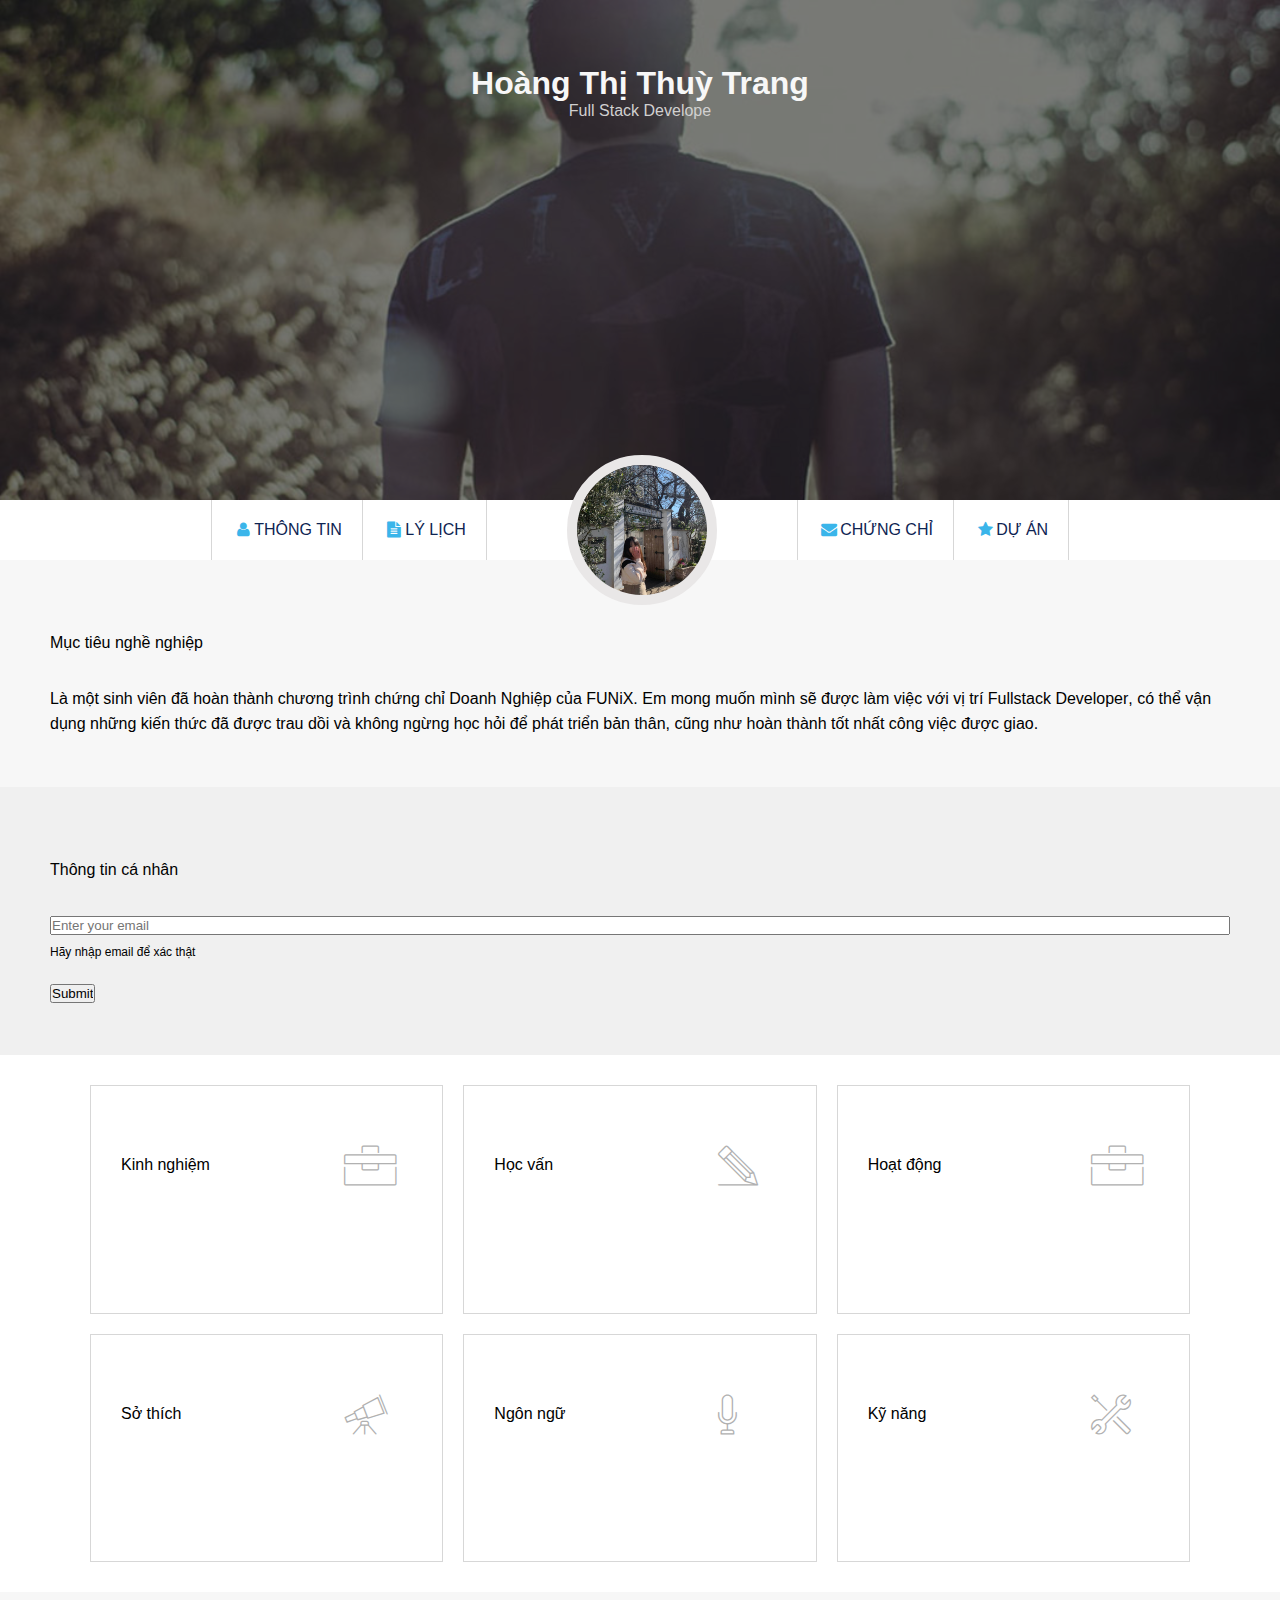
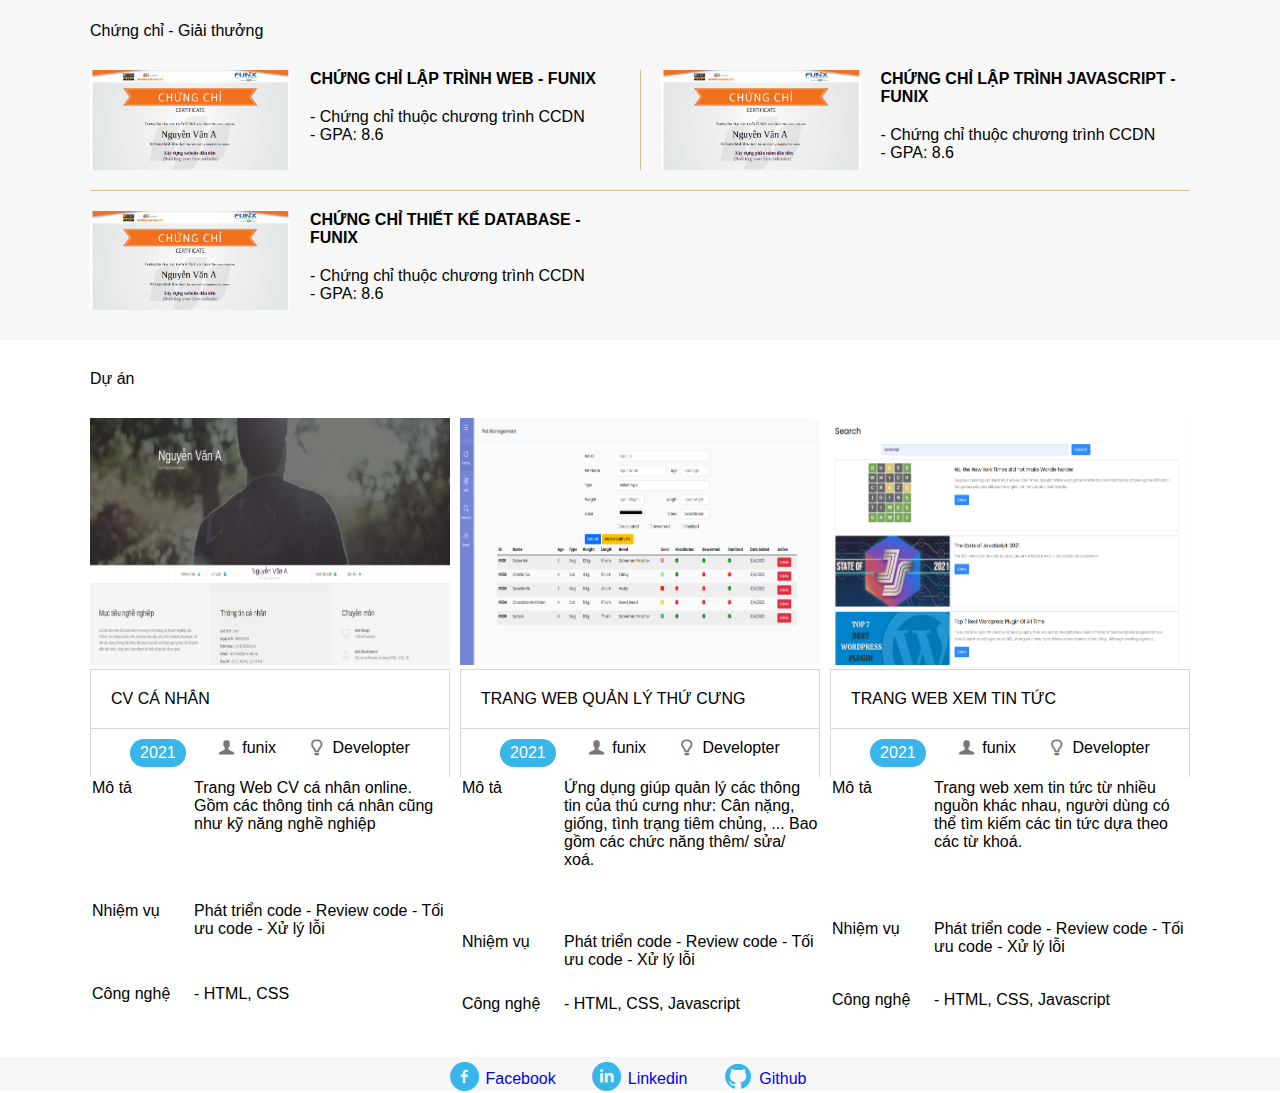
<file: index.html>
<!DOCTYPE html>
<html lang="en">
  <head>
    <meta charset="UTF-8" />
    <meta http-equiv="X-UA-Compatible" content="IE=edge" />
    <meta name="viewport" content="width=device-width, initial-scale=1.0" />
    <link rel="stylesheet" href="./css/laptop.css" />
    <link rel="stylesheet" href="./css/mobile.css" />
    <link rel="stylesheet" href="./css/tablet.css" />
    <link rel="stylesheet" href="./css/font.css" />
    <link rel="stylesheet" href="./css/utillites.css" />
    <link
      href="https://cdn.jsdelivr.net/npm/bootstrap@5.0.2/dist/css/bootstrap.min.css"
      rel="stylesheet"
      integrity="sha384-EVSTQN3/azprG1Anm3QDgpJLIm9Nao0Yz1ztcQTwFspd3yD65VohhpuuCOmLASjC"
      crossorigin="anonymous"
    />

    <title>Assignment 03</title>
  </head>
  <body>
    <!-- BEGIN: banner -->
    <div class="banner">
      <div class="text-content">
        <h1 class="name display-6 mb-0">Hoàng Thị Thuỳ Trang</h1>
        <div class="sub-title">Full Stack Develope</div>
      </div>
    </div>
    <!-- END: banner -->
    <!-- <div id="banner" class="banner-img>
     style="padding: 50px" 
      <div class="banner-img"></div> 
      <h1 class="name">Nguyễn Văn A</h1>
      <span>Full Stack Developer</span>
    </div> -->
    <!--  BEGIN: Nav -->
    <section id="nav-bar ">
      <nav class="container">
        <div class="item">
          <a class="text-decoration-none" href="#"
            ><i class="icon-user"></i>Thông tin</a
          >
        </div>
        <div class="item">
          <a class="text-decoration-none" href="#"
            ><i class="icon-doc-text-inv"></i>Lý lịch</a
          >
        </div>
        <div class="item name-sub">
          <!-- <a href="#banner">
            <div class="nav-name">Hoàng Thị Thuỳ Trang</div>
            <div class="nav-sub-title">Full Stack Develope</div>
          </a> -->
          <div class="img-wrapper">
            <img src="./images/ava.jpg" alt="" />
          </div>
        </div>
        <div class="item">
          <a class="text-decoration-none" href="#"
            ><i class="icon-mail-alt"></i>Chứng chỉ</a
          >
        </div>
        <div class="item last-item">
          <a class="text-decoration-none" href="#"
            ><i class="icon-star-1"></i>Dự Án</a
          >
        </div>
      </nav>
    </section>
    <!-- END: Nav -->

    <!-- BEGIN about -->
    <section id="about" class="bg-grey">
      <div class="container-fluid row">
        <div id="target" class="col-6">
          <h4 class="section-title">Mục tiêu nghề nghiệp</h4>
          <p class="info">
            Là một sinh viên đã hoàn thành chương trình chứng chỉ Doanh Nghiệp
            của FUNiX. Em mong muốn mình sẽ được làm việc với vị trí
            <b>Fullstack Developer</b>, có thể vận dụng những kiến thức đã được
            trau dồi và không ngừng học hỏi để phát triển bản thân, cũng như
            hoàn thành tốt nhất công việc được giao.
          </p>
        </div>
        <div id="personal-info" class="col-6">
          <h4 class="section-title">Thông tin cá nhân</h4>
          <form id="my-form" class="my-form">
            <input
              type="email"
              id="email"
              name="email"
              placeholder="Enter your email"
              class="personal-info-email form-control"
              required
            />

            <span class="required-email">Hãy nhập email để xác thật</span>

            <input
              class="btn btn-primary btn-sm btn-submit"
              type="submit"
              value="Submit"
            />
          </form>
          <div class="info-container hidden">
            <ul class="mt-40 info">
              <li><span>Giới tính</span> : Nữ</li>
              <li><span>Ngày sinh</span> : 23/01/1999</li>
              <li><span>Điện thoại</span> : (+81) 8051429xxx</li>
              <li><span>Email</span> : tranghttfx20822@funix.edu.vn</li>
              <li><span>Địa chỉ</span> : Tachibana, Sumidaku, Tokyo, Japan</li>
              <li><span>Website</span> : https://abc.tech</li>
            </ul>
            <div class="info-icon">
              <i class="icon-twitter"></i>
              <i class="icon-facebook"></i>
              <i class="icon-gplus"></i>
              <i class="icon-linkedin"></i>
            </div>
          </div>
        </div>
      </div>
    </section>

    <!-- END about -->

    <!-- BEGIN: job-info -->

    <section id="job-info">
      <div class="container">
        <div class="section-content">
          <h4 class="section-title info-title">Kinh nghiệm</h4>
          <div class="section-icon ic-toolbox"></div>
          <div class="content content-exp hidden">
            <p class="title title-list mb-0">
              Full Stack Developer - Công ty Y
            </p>
            <p class="time time-exp mb-0">05/2022 -­</p>
            <ul>
              <li>
                - Xây dựng, phát triển Website dựa trên thiết kế và yêu cầu đã
                có
              </li>
              <li>
                - Phân tích và thiết kế Database, sử dụng các hệ quản trị CSDL
                (MySQL, <br />
                SQLServer, NoSQL,...) và viết được các câu truy vấn
              </li>
              <li>
                - Sử dụng ngôn ngữ server-side (Python, Java,...) để xây dựng
                các Web Service
              </li>
            </ul>
          </div>
          <div class="content content-exp hidden">
            <p class="title title-list mb-0">Web Designer - Công ty X</p>
            <p class="time mb-0">06/2021 ­- 04/2022</p>
            <ul>
              <li>- Thiết kế Website dự trên yêu cầu của khách hàng.</li>
              <li>- Sử dụng các công cụ: Figma, Canva, PTS.</li>
            </ul>
          </div>
          <button type="button" class="btn-sm btn-warning view-more hidden">
            VIEW MORE
          </button>
        </div>
        <div class="section-content section-edu">
          <h4 class="section-title info-title">Học vấn</h4>
          <div class="section-icon ic-pencil"></div>
          <div class="content content-edu hidden">
            <p class="title title-list mb-0">FUNIX</p>
            <p class="time mb-0">02/2023 -­ 02/2024</p>
            <ul>
              <li>- Tốt nghiệp chứng chỉ doanh nghiệp nhánh Fullstack.</li>
              <li>- GPA: 9 / 10</li>
            </ul>
          </div>
          <div class="content content-edu hidden">
            <p class="title title-list mb-0">Cử nhân -­ ĐHNNH</p>
            <p class="time mb-0">09/2017 -­ 08/2021</p>
            <ul>
              <li>- Chuyên ngành: Ngôn ngữ văn hoá Nhật Bản</li>
              <li>- GPA: 3.52 / 4</li>
            </ul>
          </div>
          <button type="button" class="btn-sm btn-warning view-more hidden">
            VIEW MORE
          </button>
        </div>
        <div class="section-content section-act">
          <h4 class="section-title info-title">Hoạt động</h4>
          <div class="section-icon ic-toolbox"></div>
          <div class="content content-act hidden">
            <p class="title title-list mb-0">FPT Edu Hackathon 2019</p>
            <p class="time mb-0">03/2019 ­- 05/2019</p>
            <ul>
              <li>- Giải 3 bảng A</li>
              <li>- Đề tài: Trang web về phân loại rác thải.</li>
            </ul>
          </div>
          <div class="content content-act hidden">
            <p class="title title-list mb-0">Câu lạc bộ Z</p>
            <p class="time mb-0">08/2016 ­- 08/2017</p>
            <ul>
              <li>- Trưởng ban chuyên môn.</li>
            </ul>
          </div>
          <button type="button" class="btn-sm btn-warning view-more hidden">
            VIEW MORE
          </button>
        </div>

        <div class="section-content section-hobby">
          <h4 class="section-title info-title">Sở thích</h4>
          <div class="section-icon ic-telescope"></div>
          <div class="content content-hobby hidden">
            <div class="content-icon">
              <i class="ic-megaphone"></i>
              <p class="icon-text">Âm nhạc</p>
            </div>
            <div class="content-icon">
              <i class="ic-strategy"></i>
              <p class="icon-text">Chơi game</p>
            </div>
            <div class="content-icon">
              <i class="ic-hotairballoon"></i>
              <p class="icon-text">Du lịch</p>
            </div>
            <div class="content-icon">
              <i class="ic-basket"></i>
              <p class="icon-text">Nấu ăn</p>
            </div>
          </div>
          <button type="button" class="btn-sm btn-warning view-more hidden">
            VIEW MORE
          </button>
        </div>

        <div class="section-content section-lang">
          <h4 class="section-title info-title">Ngôn ngữ</h4>
          <div class="section-icon ic-mic"></div>
          <div class="content content-lag hidden">
            <p class="title">Tiếng Anh - TOEIC 475</p>
            <div class="skill-rate">
              <div class="skill-rate-eng1"></div>
              <div class="skill-rate-eng2"></div>
              <div class="skill-rate-eng3"></div>
            </div>
          </div>
          <div class="content content-lag hidden">
            <p class="title">Tiếng Nhật - JLPT N2</p>
            <div class="skill-rate">
              <div class="skill-rate-jp1"></div>
              <div class="skill-rate-jp2"></div>
              <div class="skill-rate-jp3"></div>
            </div>
          </div>
          <button type="button" class="btn-sm btn-warning view-more hidden">
            VIEW MORE
          </button>
        </div>

        <div class="section-content section-skill">
          <h4 class="section-title info-title">Kỹ năng</h4>
          <div class="section-icon ic-tools-2"></div>
          <div class="content content-skill hidden">
            <p class="title">HTML/CSS: Fundamental</p>
            <div class="skill-rate">
              <div class="skill-rate-fun1"></div>
              <div class="skill-rate-fun2"></div>
              <div class="skill-rate-fun3"></div>
            </div>
          </div>
          <div class="content content-skill hidden">
            <p class="title">Javascript: Intermediate</p>
            <div class="skill-rate">
              <div class="skill-rate-int1"></div>
              <div class="skill-rate-int2"></div>
              <div class="skill-rate-int3"></div>
            </div>
          </div>
          <div class="content content-skill hidden">
            <p class="title">NodeJS: Intermediate</p>
            <div class="skill-rate">
              <div class="skill-rate-int1"></div>
              <div class="skill-rate-int2"></div>
              <div class="skill-rate-int3"></div>
            </div>
          </div>
          <div class="content content-skill hidden">
            <p class="title">HTML/CSS: Bootstrap 5</p>
            <div class="skill-rate">
              <div class="skill-rate-fun1"></div>
              <div class="skill-rate-fun2"></div>
              <div class="skill-rate-fun3"></div>
            </div>
          </div>
          <button type="button" class="btn-sm btn-warning view-more hidden">
            VIEW MORE
          </button>
        </div>
      </div>
    </section>
    <!-- END job-info -->

    <!-- BEGIN certificate -->
    <section id="certificate" class="bg-grey">
      <div class="container">
        <h4 class="section-title mb-0">Chứng chỉ - Giải thưởng</h4>
        <div class="container-cert lh-sm">
          <div class="container-detail-cert">
            <img
              src="./images/Cert_WEB.png"
              alt="Ảnh chứng chỉ"
              class="img-cert"
            />
            <div class="content-cert">
              <p>Chứng chỉ lập trình Web - Funix</p>
              <ul class="mb-0">
                <li>- Chứng chỉ thuộc chương trình CCDN</li>
                <li>- GPA: 8.6</li>
              </ul>
            </div>
          </div>

          <div class="border-y"></div>

          <div class="container-detail-cert">
            <img
              src="./images/Cert_PRF.png"
              alt="Ảnh chứng chỉ"
              class="img-cert"
            />
            <div class="content-cert">
              <p>Chứng chỉ lập trình javascript - Funix</p>
              <ul class="mb-0">
                <li>- Chứng chỉ thuộc chương trình CCDN</li>
                <li>- GPA: 8.6</li>
              </ul>
            </div>
          </div>
          <div class="border-x"></div>

          <div class="container-detail-cert">
            <img
              src="./images/Cert_DBI.png"
              alt="Ảnh chứng chỉ"
              class="img-cert"
            />
            <div class="content-cert">
              <p>Chứng chỉ thiết kế database - Funix</p>
              <ul class="mb-0">
                <li>- Chứng chỉ thuộc chương trình CCDN</li>
                <li>- GPA: 8.6</li>
              </ul>
            </div>
          </div>
        </div>
      </div>
    </section>

    <!-- END certificate -->

    <!-- BEGIN project -->

    <section id="project" class="mt-3">
      <div class="container">
        <h4 class="section-title mb-0">Dự án</h4>
        <div class="container-prj">
          <div class="redirect-new-page">
            <img src="./images/project_1.png" alt="" class="img-prj" />
            <div>
              <div class="title-prj">CV cá nhân</div>
              <div class="info-prj">
                <p class="bgr-time-prj time-prj mb-0">2021</p>
                <p class="comp-prj mb-0"><i class="icon-user-1"></i>funix</p>
                <p class="pos-prj mb-0"><i class="icon-lamp"></i>Developter</p>
              </div>
              <table class="table table-bordered mb-0 spc-height-table">
                <tr class="detail-prj">
                  <td class="des-prj">Mô tả</td>
                  <td class="contnet-prj">
                    Trang Web CV cá nhân online. Gồm các thông tinh cá nhân cũng
                    như kỹ năng nghề nghiệp
                  </td>
                </tr>
                <tr class="detail-prj">
                  <td class="des-prj">Nhiệm vụ</td>
                  <td class="contnet-prj">
                    Phát triển code - Review code - Tối ưu code - Xử lý lỗi
                  </td>
                </tr>
                <tr class="detail-prj">
                  <td class="des-prj">Công nghệ</td>
                  <td class="contnet-prj">- HTML, CSS</td>
                </tr>
              </table>
            </div>
          </div>

          <div class="redirect-new-page">
            <img src="./images/project_2.png" alt="" class="img-prj" />
            <div class="border-prj">
              <div class="title-prj">Trang web quản lý thứ cưng</div>
              <div class="info-prj">
                <p class="bgr-time-prj time-prj mb-0">2021</p>
                <p class="comp-prj mb-0"><i class="icon-user-1"></i>funix</p>
                <p class="pos-prj mb-0"><i class="icon-lamp"></i>Developter</p>
              </div>
              <table class="table table-bordered mb-0">
                <tr class="detail-prj">
                  <td class="des-prj">Mô tả</td>
                  <td class="contnet-prj">
                    Ứng dụng giúp quản lý các thông tin của thú cưng như: Cân
                    nặng, giống, tình trạng tiêm chủng, ... Bao gồm các chức
                    năng thêm/ sửa/ xoá.
                  </td>
                </tr>
                <tr class="detail-prj">
                  <td class="des-prj">Nhiệm vụ</td>
                  <td class="contnet-prj">
                    Phát triển code - Review code - Tối ưu code - Xử lý lỗi
                  </td>
                </tr>
                <tr class="detail-prj">
                  <td class="des-prj">Công nghệ</td>
                  <td class="contnet-prj">- HTML, CSS, Javascript</td>
                </tr>
              </table>
            </div>
          </div>

          <div class="redirect-new-page">
            <img src="./images/project_3.png" alt="" class="img-prj" />
            <div class="border-prj">
              <div class="title-prj">Trang web xem tin tức</div>
              <div class="info-prj">
                <p class="bgr-time-prj time-prj mb-0">2021</p>
                <p class="comp-prj mb-0"><i class="icon-user-1"></i>funix</p>
                <p class="pos-prj mb-0"><i class="icon-lamp"></i>Developter</p>
              </div>
              <table class="table table-bordered mb-0">
                <tr class="detail-prj">
                  <td class="des-prj">Mô tả</td>
                  <td class="contnet-prj">
                    Trang web xem tin tức từ nhiều nguồn khác nhau, người dùng
                    có thể tìm kiếm các tin tức dựa theo các từ khoá.
                  </td>
                </tr>
                <tr class="detail-prj">
                  <td class="des-prj">Nhiệm vụ</td>
                  <td class="contnet-prj">
                    Phát triển code - Review code - Tối ưu code - Xử lý lỗi
                  </td>
                </tr>
                <tr class="detail-prj">
                  <td class="des-prj">Công nghệ</td>
                  <td class="contnet-prj">- HTML, CSS, Javascript</td>
                </tr>
              </table>
            </div>
          </div>
        </div>
      </div>
    </section>

    <!-- END project -->

    <!-- BEGIN footer -->

    <section id="footer" class="bg-grey">
      <div class="container-fluid">
        <ul class="detail-footer mb-0">
          <li>
            <a class="text-decoration-none" href="https://www.facebook.com/"
              ><i class="icon-footer icon-facebook-circled"></i
              ><span>Facebook</span></a
            >
          </li>
          <li>
            <a class="text-decoration-none" href="https://www.linkedin.com/"
              ><i class="icon-footer icon-linkedin-circled"></i
              ><span>Linkedin</span>
            </a>
          </li>
          <li>
            <a class="text-decoration-none" href="https://github.com/"
              ><i class="icon-footer icon-github-circled"></i
              ><span>Github</span>
            </a>
          </li>
        </ul>
      </div>
    </section>

    <!-- END footer -->
    <script src="./script.js"></script>
  </body>
</html>
</file>
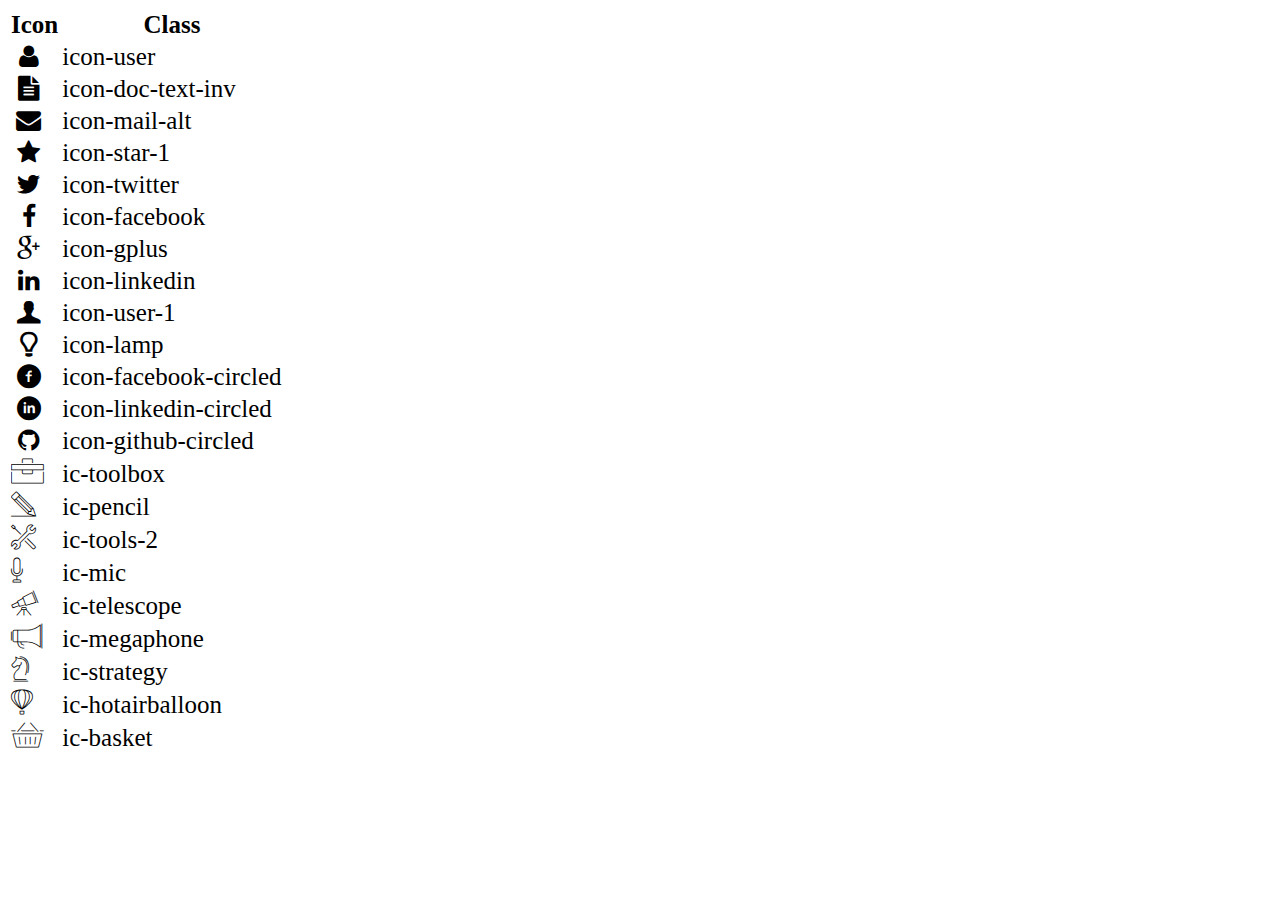
<file: icon-list.html>
<!DOCTYPE html>
<html lang="en">

<head>
    <meta charset="UTF-8">
    <meta http-equiv="X-UA-Compatible" content="IE=edge">
    <meta name="viewport" content="width=device-width, initial-scale=1.0">
    <link rel="stylesheet" href="css/font.css">
    <title>Icon List</title>
</head>

<body>
    <table style="font-size: 25px;">
        <thead>
            <tr>
                <th>Icon</th>
                <th>Class</th>
            </tr>
        </thead>
        <tbody>
            <tr>
                <td><i class="icon-user"></i></td>
                <td>icon-user</td>
            </tr>
            <tr>
                <td><i class="icon-doc-text-inv"></i></td>
                <td>icon-doc-text-inv</td>
            </tr>
            <tr>
                <td><i class="icon-mail-alt"></i></td>
                <td>icon-mail-alt</td>
            </tr>
            <tr>
                <td><i class="icon-star-1"></i></td>
                <td>icon-star-1</td>
            </tr>
            <tr>
                <td><i class="icon-twitter"></i></td>
                <td>icon-twitter</td>
            </tr>
            <tr>
                <td><i class="icon-facebook"></i></td>
                <td>icon-facebook</td>
            </tr>
            <tr>
                <td><i class="icon-gplus"></i></td>
                <td>icon-gplus</td>
            </tr>
            <tr>
                <td><i class="icon-linkedin"></i></td>
                <td>icon-linkedin</td>
            </tr>
            <tr>
                <td><i class="icon-user-1"></i></td>
                <td>icon-user-1</td>
            </tr>
            <tr>
                <td><i class="icon-lamp"></i></td>
                <td>icon-lamp</td>
            </tr>
            <tr>
                <td><i class="icon-facebook-circled"></i></td>
                <td>icon-facebook-circled</td>
            </tr>
            <tr>
                <td><i class="icon-linkedin-circled"></i></td>
                <td>icon-linkedin-circled</td>
            </tr>
            <tr>
                <td><i class="icon-github-circled"></i></td>
                <td>icon-github-circled</td>
            </tr>
            <tr>
                <td><i class="ic-toolbox"></i></td>
                <td>ic-toolbox</td>
            </tr>
            <tr>
                <td><i class="ic-pencil"></i></td>
                <td>ic-pencil</td>
            </tr>
            <tr>
                <td><i class="ic-tools-2"></i></td>
                <td>ic-tools-2</td>
            </tr>

            <tr>
                <td><i class="ic-mic"></i></td>
                <td>ic-mic</td>
            </tr>
            <tr>
                <td><i class="ic-telescope"></i></td>
                <td>ic-telescope</td>
            </tr>
            <tr>
                <td><i class="ic-megaphone"></i></td>
                <td>ic-megaphone</td>
            </tr>
            <tr>
                <td><i class="ic-strategy"></i></td>
                <td>ic-strategy</td>
            </tr>
            <tr>
                <td><i class="ic-hotairballoon"></i></td>
                <td>ic-hotairballoon</td>
            </tr>
            <tr>
                <td><i class="ic-basket"></i></td>
                <td>ic-basket</td>
            </tr>
        </tbody>
    </table>
</body>

</html>
</file>
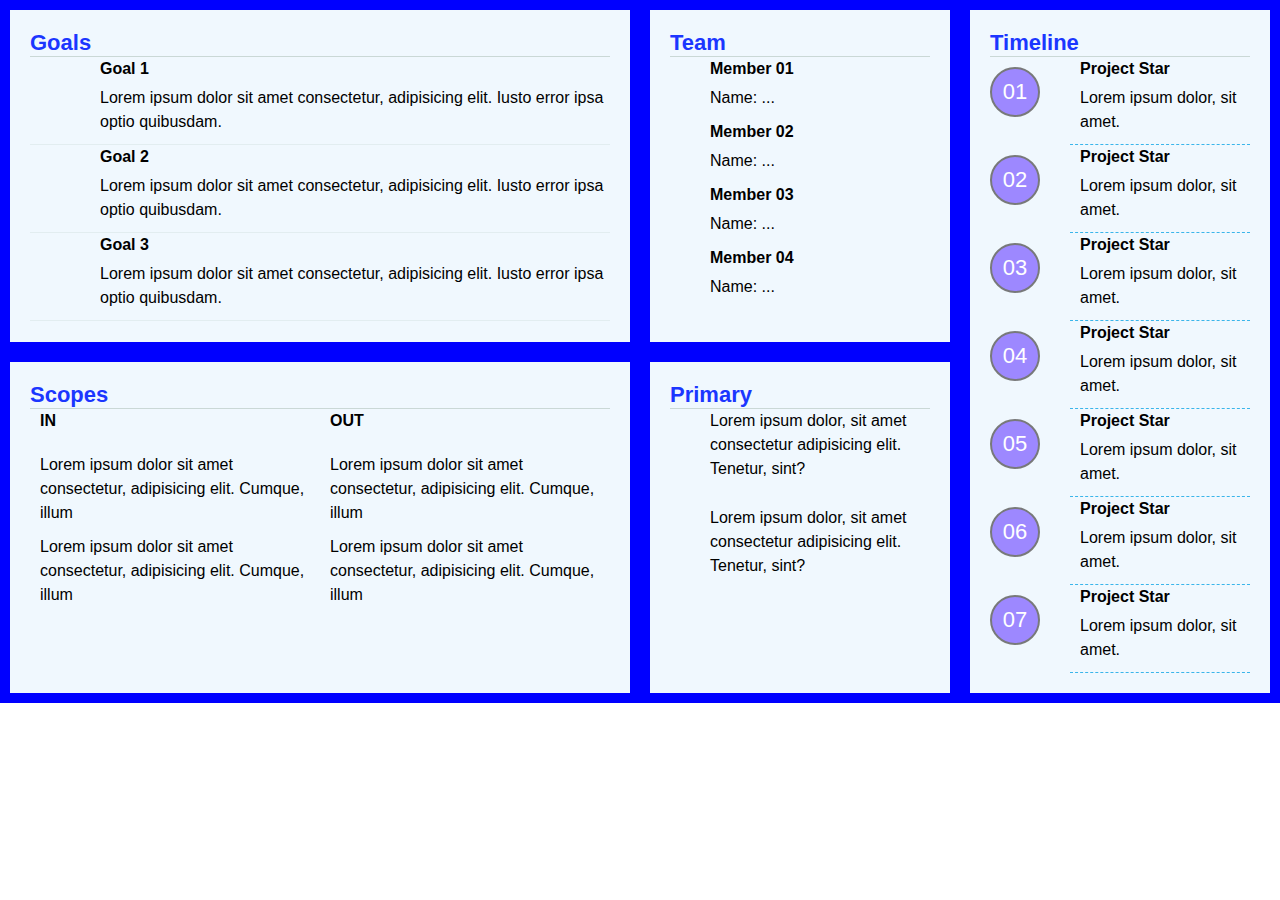
<file: project-charter.html>
<!DOCTYPE html>
<html lang="en">
  <head>
    <meta charset="UTF-8" />
    <meta http-equiv="X-UA-Compatible" content="IE=edge" />
    <meta name="viewport" content="width=device-width, initial-scale=1.0" />
    <link rel="stylesheet" href="./css/laptop.css" />
    <link rel="stylesheet" href="./css/mobile.css" />
    <link rel="stylesheet" href="./css/tablet.css" />
    <link rel="stylesheet" href="./css/font.css" />
    <link rel="stylesheet" href="./css/utillites.css" />
    <link
      rel="stylesheet"
      href="https://cdnjs.cloudflare.com/ajax/libs/font-awesome/6.4.0/css/all.min.css"
      integrity="sha512-iecdLmaskl7CVkqkXNQ/ZH/XLlvWZOJyj7Yy7tcenmpD1ypASozpmT/E0iPtmFIB46ZmdtAc9eNBvH0H/ZpiBw=="
      crossorigin="anonymous"
      referrerpolicy="no-referrer"
    />
    <link
      href="https://cdn.jsdelivr.net/npm/bootstrap@5.0.2/dist/css/bootstrap.min.css"
      rel="stylesheet"
      integrity="sha384-EVSTQN3/azprG1Anm3QDgpJLIm9Nao0Yz1ztcQTwFspd3yD65VohhpuuCOmLASjC"
      crossorigin="anonymous"
    />

    <title>Assignment 03</title>
  </head>
  <body>
    <div id="prj-cht-container" class="prj-cht-container">
      <section id="goals" class="block goals-block">
        <div class="block-title">Goals</div>
        <div class="block-content">
          <div class="block-detail detail-goals">
            <div class="block-icon">
              <i class="fa-solid fa-flag-checkered"></i>
            </div>
            <div class="content content-goals">
              <p>Goal 1</p>
              <p>
                Lorem ipsum dolor sit amet consectetur, adipisicing elit. Iusto
                error ipsa optio quibusdam.
              </p>
            </div>
          </div>
          <div class="block-detail detail-goals">
            <div class="block-icon">
              <i class="fa-solid fa-flag-checkered"></i>
            </div>
            <div class="content content-goals">
              <p>Goal 2</p>
              <p>
                Lorem ipsum dolor sit amet consectetur, adipisicing elit. Iusto
                error ipsa optio quibusdam.
              </p>
            </div>
          </div>
          <div class="block-detail detail-goals">
            <div class="block-icon">
              <i class="fa-solid fa-flag-checkered"></i>
            </div>
            <div class="content content-goals">
              <p>Goal 3</p>
              <p>
                Lorem ipsum dolor sit amet consectetur, adipisicing elit. Iusto
                error ipsa optio quibusdam.
              </p>
            </div>
          </div>
        </div>
      </section>
      <section id="scope" class="block scope-block">
        <div class="block-title">Scopes</div>
        <div class="block-content">
          <div class="block-detail detail-scope">
            <div class="content content-scope">
              <p>IN</p>
              <p>
                Lorem ipsum dolor sit amet consectetur, adipisicing elit.
                Cumque, illum
              </p>
              <p>
                Lorem ipsum dolor sit amet consectetur, adipisicing elit.
                Cumque, illum
              </p>
            </div>
            <div class="content content-scope">
              <p>OUT</p>
              <p>
                Lorem ipsum dolor sit amet consectetur, adipisicing elit.
                Cumque, illum
              </p>
              <p>
                Lorem ipsum dolor sit amet consectetur, adipisicing elit.
                Cumque, illum
              </p>
            </div>
          </div>
        </div>
      </section>
      <section id="team" class="block team-block">
        <div class="block-title">Team</div>
        <div class="block-content">
          <div class="block-detail detail-team">
            <div class="block-icon">
              <i class="fa-solid fa-user"></i>
            </div>
            <div class="content content-team">
              <p>Member 01</p>
              <p>Name: ...</p>
            </div>
          </div>
          <div class="block-detail detail-team">
            <div class="block-icon">
              <i class="fa-solid fa-user"></i>
            </div>
            <div class="content content-team">
              <p>Member 02</p>
              <p>Name: ...</p>
            </div>
          </div>
          <div class="block-detail detail-team">
            <div class="block-icon">
              <i class="fa-solid fa-user"></i>
            </div>
            <div class="content content-team">
              <p>Member 03</p>
              <p>Name: ...</p>
            </div>
          </div>
          <div class="block-detail detail-team">
            <div class="block-icon">
              <i class="fa-solid fa-user"></i>
            </div>
            <div class="content content-team">
              <p>Member 04</p>
              <p>Name: ...</p>
            </div>
          </div>
        </div>
      </section>
      <section id="primary" class="block primary-block">
        <div class="block-title">Primary</div>
        <div class="block-content">
          <div class="block-detail detail-primary">
            <div class="block-icon">
              <i class="fa-solid fa-circle-question"></i>
            </div>
            <div class="content content-primary">
              <p>
                Lorem ipsum dolor, sit amet consectetur adipisicing elit.
                Tenetur, sint?
              </p>
            </div>
          </div>
          <div class="block-detail detail-primary">
            <div class="block-icon">
              <i class="fa-solid fa-circle-question"></i>
            </div>
            <div class="content content-primary">
              <p>
                Lorem ipsum dolor, sit amet consectetur adipisicing elit.
                Tenetur, sint?
              </p>
            </div>
          </div>
        </div>
      </section>
      <section id="timeline" class="block timeline-block">
        <div class="block-title">Timeline</div>
        <div class="block-content">
          <div class="block-detail detail-timeline">
            <div class="block-icon">
              <p class="icon-timeline">01</p>
            </div>
            <div class="content content-timeline">
              <p>Project Star</p>
              <p>Lorem ipsum dolor, sit amet.</p>
            </div>
          </div>
          <div class="block-detail detail-timeline">
            <div class="block-icon">
              <p class="icon-timeline">02</p>
            </div>
            <div class="content content-timeline">
              <p>Project Star</p>
              <p>Lorem ipsum dolor, sit amet.</p>
            </div>
          </div>
          <div class="block-detail detail-timeline">
            <div class="block-icon">
              <p class="icon-timeline">03</p>
            </div>
            <div class="content content-timeline">
              <p>Project Star</p>
              <p>Lorem ipsum dolor, sit amet.</p>
            </div>
          </div>
          <div class="block-detail detail-timeline">
            <div class="block-icon">
              <p class="icon-timeline">04</p>
            </div>
            <div class="content content-timeline">
              <p>Project Star</p>
              <p>Lorem ipsum dolor, sit amet.</p>
            </div>
          </div>
          <div class="block-detail detail-timeline">
            <div class="block-icon">
              <p class="icon-timeline">05</p>
            </div>
            <div class="content content-timeline">
              <p>Project Star</p>
              <p>Lorem ipsum dolor, sit amet.</p>
            </div>
          </div>
          <div class="block-detail detail-timeline">
            <div class="block-icon">
              <p class="icon-timeline">06</p>
            </div>
            <div class="content content-timeline">
              <p>Project Star</p>
              <p>Lorem ipsum dolor, sit amet.</p>
            </div>
          </div>
          <div class="block-detail detail-timeline">
            <div class="block-icon">
              <p class="icon-timeline">07</p>
            </div>
            <div class="content content-timeline">
              <p>Project Star</p>
              <p>Lorem ipsum dolor, sit amet.</p>
            </div>
          </div>
        </div>
      </section>
    </div>
  </body>
</html>
</file>
<file: css/laptop.css>
* {
  margin: 0px;
  padding: 0px;
  box-sizing: border-box;
  font-family: sans-serif;
  list-style-type: none;
  text-decoration: none;
}
:root {
  --primary-color: #f7f7f7;
  --secondary-color: #3ab5ea;
}

section > .container {
  /* width: 1170px; */
  width: 1200px;
  margin: auto;
  display: block;
  padding: 30px 50px;
}

.bg-grey {
  background: var(--primary-color);
}

/*BEGIN: banner */
.banner {
  /* background: url("/images/banner.jpg") center top / cover no-repeat; */
  background-image: url("/images/banner.jpg");
  background-position: center top;
  background-size: cover;
  background-repeat: no-repeat;
  background-color: rgba(0, 0, 0, 0.5);
  background-blend-mode: multiply;
  /* padding-top: 50%; */
  padding-top: 500px;
  position: relative;
}

.text-content {
  width: 100%;
  text-align: center;
  position: absolute;
  left: 50%;
  transform: translateX(-50%);
  top: 13%;
  color: var(--primary-color);
}
/* .name {
  font-weight: 300;
} */
.sub-title {
  text-align: center;
  color: #d1d0d0;
}
/* END: banner */

/*BEGIN: Nav  */
nav.container {
  width: 100%;
  padding: 0;
  display: flex;
  justify-content: center;
  align-items: center;
  text-transform: uppercase;
  color: #000;
}
.item {
  display: flex;
  align-items: center;
  height: 60px;
  text-align: center;
  border-left: 1px solid #d7d7d7;
  padding: 10px 20px;
}
.last-item {
  border-right: 1px solid #d7d7d7;
}

.item > a > i {
  color: var(--secondary-color);
}
.item > a {
  color: #0e2452;
}

.nav-name,
.nav-sub-title {
  text-transform: none;
}
.nav-name {
  font-size: 20px;
}
.nav-sub-title {
  font-size: 13px;
  color: #d1d0d0;
}

.img-wrapper {
  border: 10px solid #e9e7e7;
  border-radius: 50%;
  width: 150px;
  height: 150px;
  position: relative;

  overflow: hidden;
  margin: 0 60px;
}

.img-wrapper img {
  max-width: 100%;
  max-height: 100%;
}

/* END: Nav */

/* BEGIN: about */
#about .container-fluid {
  width: 100%;
  padding: 0;
  margin: 0;
}

#target,
#personal-info {
  padding: 70px 50px 50px 50px;
  line-height: 1.6;
  font-weight: 300;
}
.section-title {
  font-weight: 500;
  padding-bottom: 30px;
}
#personal-info {
  background-color: #f0f0f0;
}
#personal-info .info span {
  font-weight: 600;
}
.info-icon {
  margin-top: 20px;
  color: var(--secondary-color);
}

/* Form input email */
.personal-info-email {
  width: 100%;
}

#my-form span {
  display: inline-block;
  width: 100%;
  font-size: 12px;
}
.btn-submit {
  margin-top: 20px;
}
/* END about */

/* BEGIN: info-job */
/* grid layout cho container */

#job-info .container {
  display: grid;
  grid-template-columns: repeat(3, 1fr);
  grid-template-rows: repeat(2, 1fr);
  gap: 20px;
  padding: 30px 50px;
}
/* grid layout trong mỗi section  */
.section-content {
  display: grid;
  grid-template-columns: 3fr 1fr;
  grid-template-rows: 86.5px 1fr;
  border: 1px solid #d7d7d7;
  padding: 60px 30px;
  gap: 20px;
}
.section-edu,
.section-act {
  /* grid-template-rows: 86.5px, 4fr; */
  grid-template-rows: repeat(auto-fill, minmax(100px, 4fr));
}
.section-lang,
.section-skill {
  grid-template-rows: repeat(auto-fill, minmax(50px, 4fr));
}

.content {
  grid-column: 1 / 3;
  position: relative;
  padding-left: 10px;
  line-height: 1.5;
}
.content-edu,
.content-act {
  position: relative;
  top: -38px;
}
.content-lag,
.content-skill {
  position: relative;
  top: 30px;
}

.info-title {
  padding-top: 10px;
}
.section-icon {
  font-size: 40px;
  color: #b1b1b1;
}
.title {
  font-weight: bold;
}
/* tạo List style */
p.title-list::before {
  content: "";
  position: absolute;
  width: 2px;
  height: 2px;
  left: -13px;
  border: 4px solid var(--secondary-color);
  background-color: var(--secondary-color);
  top: 4px;
  border-radius: 50%;
  z-index: 1;
}
.time {
  font-style: italic;
  font-size: 13px;
  color: #9b9a9a;
}
.time-exp::after {
  content: "Hiện tại";
  background-color: var(--secondary-color);
  color: #fff;
  padding: 2px 10px;
  border-radius: 50px/50px;
}
/* hobby */
.content-hobby {
  display: flex;
  justify-content: space-between;
  padding-left: 0px;
}
.icon-text {
  font-weight: normal;
}
.content-icon {
  font-size: 24px;
  color: var(--secondary-color);
  border: 2px solid #87c6ea;
  width: 50px;
  height: 50px;
  border-radius: 50%;
  display: flex;
  flex-direction: column;
  align-items: center;
  text-align: center;
  justify-content: flex-start;
  float: left;

  /* margin-right: 17px; */
  padding-top: 10px;
}
.icon-text {
  margin-top: 20px;
  padding: 0 10px;
  font-size: 16px;
  color: #000;
  width: 100px;
}
.content-lag {
  padding-left: 0;
}
/* Thanh skill */
.skill-rate {
  display: flex;
  height: 2px;
  margin-right: 10px;
  margin-top: 15px;
}

.skill-rate-eng1,
.skill-rate-jp1,
.skill-rate-jp2,
.skill-rate-fun1,
.skill-rate-int1,
.skill-rate-int2 {
  background: #199cdb;
  width: 45px;
  height: 2px;
  margin-right: 10px;
}
.skill-rate-eng2,
.skill-rate-eng3,
.skill-rate-jp3,
.skill-rate-fun2,
.skill-rate-fun3,
.skill-rate-int3 {
  background: #d7d7d7;
  width: 45px;
  height: 2px;
  margin-right: 10px;
}

/* END: info-job */

/* BEGIN certificate */
.container-cert {
  display: grid;
  grid-template-columns: 1fr 1px 1fr;
  grid-template-rows: 1fr 1px 1fr;
  gap: 20px;
}
.container-detail-cert {
  display: grid;
  grid-template-columns: 1fr 2fr;
  gap: 20px;
  /* width: max-content; */

  /* font-size: 13px; */
}
.img-cert {
  width: 200px;
}
div.content-cert p {
  text-transform: uppercase;
  font-weight: bold;
  margin-bottom: 20px;
}

.border-y,
.border-x {
  background-color: #d6c08d;
}
.border-x {
  grid-row: 2 /3;
  grid-column: 1/ -1;
}

/* END  certificate */

/* BEGIN project */
.container-prj {
  display: grid;
  grid-template-columns: repeat(3, 1fr);
  gap: 10px;
}
.border-prj {
  width: 100%;
}
.img-prj {
  width: 100%;
}
.title-prj {
  text-transform: uppercase;
  padding: 20px;
  border: 1px solid #d7d7d7;
}
.info-prj {
  display: flex;
  justify-content: space-evenly;
  border-right: 1px solid #d7d7d7;
  border-left: 1px solid #d7d7d7;
  padding: 10px;
}
.info-prj > p > i {
  margin-right: 5px;
  color: #787777;
}
.bgr-time-prj {
  background-color: var(--secondary-color);
  color: #fff;
  padding: 5px 10px;
  border-radius: 50px/50px;
}
/* CSS cho table dự án */

.table {
  height: 250px;
}
.des-prj {
  border-right: none;
  width: 100px;
  vertical-align: top; /* căn chỉnh vị trí dọc của nội dung trong ô bảng */
}
.contnet-prj {
  border-left: none;
  vertical-align: top;
}
/* CSS cho table dự án */

/* END project */

/* BEGIN footer */
.detail-footer {
  display: flex;
  justify-content: center;
}
.detail-footer > li {
  margin-right: 30px;
}
.icon-footer {
  font-size: 30px;
  color: var(--secondary-color);
  position: relative;
  top: 3px;
}

/* PROJECT-CHARTER */
/* Grid layout  toàn page*/
.prj-cht-container {
  display: grid;
  grid-template-columns: 2fr 1fr 1fr;
  grid-template-rows: repeat(2, 1fr);
  /* gap: 5px; */
  background-color: #00f;
}
#scope {
  grid-row: 2/3;
}
#timeline {
  grid-column: 3/4;
  grid-row: 1/3;
}

/* css chung cho các block */
.block {
  background-color: #f0f8fe;
  margin: 10px;
  padding: 20px;
}
.block-title {
  color: #1b36ff;
  font-size: 22px;
  font-weight: bold;
  border-bottom: #cad8d6 solid 1px;
}

.block-detail {
  display: flex;
}
.block-icon {
  font-size: 22px;
  padding-right: 30px;
  position: relative;
  top: 10px;
}
.content > *:first-child {
  font-weight: bold;
  margin-bottom: 5px;
}
.content > p:nth-child(2) {
  margin-bottom: 10px;
}
/* Block-Goals */
#goals .block-icon {
  padding: 0 30px;
}
.detail-goals {
  border-bottom: #e2edf0 1px solid;
}

/* Block-Scopes */
#scope .content > *:first-child {
  margin-bottom: 20px;
}

/* Block-primary */
#primary .content > *:first-child {
  font-weight: normal;
  padding-bottom: 20px;
}

/* Block-timeline */
.content-timeline {
  border-bottom: #3ab5ea 1px dashed;
  display: inline-block;
  width: 100%;
}
.icon-timeline {
  background-color: #9d88ff;
  border-radius: 50%;
  width: 50px;
  height: 50px;
  display: flex;
  justify-content: center;
  align-items: center;
  color: #fff;
  border: 2px solid #78797a;
}
</file>
<file: css/mobile.css>
@media (max-width: 500px) {
  /* Banner */
  .text-content {
    width: 100%;
    text-align: center;
  }
  /* Nav */
  nav.container,
  #about .container-fluid {
    display: grid;
    grid-template-columns: 1fr;
  }
  /* about */
  #target,
  #personal-info {
    width: 100%;
  }
  /* info-job */

  #job-info .container {
    display: flex !important;
    flex-direction: column;

    width: 100%;
  }
  /* certificate */
  #certificate .container {
    max-width: 500px;
  }
  .container-cert {
    display: grid;
    grid-template-columns: 1fr;
    grid-template-rows: 3fr;
    width: 100%;
  }
  .border-y {
    grid-row: 2/3;
  }
  .border-x {
    grid-row: 4/5;
  }
  .border-y,
  .border-x {
    background-color: #d6c08d;
    height: 1px;
    width: 100%;
  }
  /* project  */
  #project .container {
    max-width: 500px;
  }
  #project .container-prj {
    display: flex;
    flex-direction: column;
  }
  #project .info-prj {
    display: flex;
    flex-direction: column;
  }
  .bgr-time-prj {
    width: 15%;
  }
  #project .table {
    height: fit-content;
  }
  /* Footer */
  #footer span {
    display: none;
  }
}
</file>
<file: css/tablet.css>
@media (max-width: 820px) {
  .name-sub {
    /* nav bar */
    display: none;
  }
  /* info-job */
  /* grid layout cho container */
  #job-info .container {
    /* display: grid;
    grid-template-columns: repeat(2, 343px);
    grid-template-rows: auto;
    gap: 20px;
    padding: 30px 50px;
    justify-content: center; */
    display: block;
    column-count: 2;
    column-gap: 20px;
  }
  /* grid layout trong mỗi section  */
  .section-content {
    /* display: grid;
    grid-template-columns: 3fr 1fr;
    grid-template-rows: 86.5px 1fr;
    border: 1px solid #d7d7d7;
    padding: 60px 30px;
    gap: 20px; */
    /* height: fit-content; */
    /* position: relative; */
    break-inside: avoid;
    margin-bottom: 20px;
    width: 100%;
  }
  /* .section-edu,
  .section-act {
    grid-template-rows: repeat(auto-fill, minmax(120px, 4fr));
  }
  .section-lang,
  .section-skill {
    grid-template-rows: repeat(auto-fill, minmax(50px, 4fr));
  } */
  /* .section-act {
    grid-column: 2/3;
    grid-row: 1/2;
  }
  .section-edu {
    grid-column: 2/3;
    grid-row: 2/3;
    top: -200px;
  }
  .section-skill {
    grid-column: 1/2;
    grid-row: 2/3;
  }
  .section-lang {
    grid-column: 1/2;
    grid-row: 3/4;
    top: -75px;
  }
  .section-hobby {
    top: -200px;
  }
  .content-lag,
  .content-skill {
    position: relative;
    top: -10px;
  }
  .content-edu,
  .content-act {
    position: relative;
    top: -20px;
  } */

  /* BEGIN certificate */
  .container-detail-cert {
    display: grid;
    grid-template-columns: 1fr;
    grid-template-rows: 1fr;
    gap: 20px;
  }
  .img-cert {
    width: 300px;
  }
  /* BEGIN project */
  .container-prj {
    display: grid;
    grid-template-columns: repeat(3, 1fr);
    gap: 10px;
  }
  .border-prj {
    width: 100%;
  }
  .table {
    height: 605px;
  }
  .spc-height-table {
    height: 629px;
  }
  .img-prj {
    width: 100%;
  }
  .info-prj {
    display: grid;
    grid-template-columns: 1fr 2fr;
    grid-template-rows: repeat(2, 1fr);
    column-gap: 10px;
  }
  .time-prj {
    grid-column: 1/2;
    grid-row: 1/2;
  }
  .pos-prj {
    grid-column: 2/3;
  }
  /* BEGIN footer */
  /* PROJECT-CHARTER */
  .prj-cht-container {
    display: flex;
    flex-direction: column;
  }
  .detail-scope {
    display: flex;
    flex-direction: column;
  }
  #goals .block-icon {
    padding: 0 10px;
  }
}
</file>
<file: css/font.css>
@font-face {
	font-family: 'open_sanslight';
	src: url('../fonts/OpenSans-Light-webfont.eot');
	src: url('../fonts/OpenSans-Light-webfont.eot#iefix') format('embedded-opentype'),
		url('../fonts/OpenSans-Light-webfont.woff') format('woff'),
		url('../fonts/OpenSans-Light-webfont.ttf') format('truetype'),
		url('../fonts/OpenSans-Light-webfont.svg#open_sanslight') format('svg');
	font-weight: normal;
	font-style: normal;

}

@font-face {
	font-family: 'open_sansitalic';
	src: url('../fonts/OpenSans-Italic-webfont.eot');
	src: url('../fonts/OpenSans-Italic-webfont.eot#iefix') format('embedded-opentype'),
		url('../fonts/OpenSans-Italic-webfont.woff') format('woff'),
		url('../fonts/OpenSans-Italic-webfont.ttf') format('truetype'),
		url('../fonts/OpenSans-Italic-webfont.svg#open_sansitalic') format('svg');
	font-weight: normal;
	font-style: normal;

}

@font-face {
	font-family: 'open_sanssemibold';
	src: url('../fonts/OpenSans-Semibold-webfont.eot');
	src: url('../fonts/OpenSans-Semibold-webfont.eot#iefix') format('embedded-opentype'),
		url('../fonts/OpenSans-Semibold-webfont.woff') format('woff'),
		url('../fonts/OpenSans-Semibold-webfont.ttf') format('truetype'),
		url('../fonts/OpenSans-Semibold-webfont.svg#open_sanssemibold') format('svg');
	font-weight: normal;
	font-style: normal;

}


@font-face {
	font-family: 'open_sanslight_italic';
	src: url('../fonts/OpenSans-LightItalic-webfont.eot');
	src: url('../fonts/OpenSans-LightItalic-webfont.eot#iefix') format('embedded-opentype'),
		url('../fonts/OpenSans-LightItalic-webfont.woff') format('woff'),
		url('../fonts/OpenSans-LightItalic-webfont.ttf') format('truetype'),
		url('../fonts/OpenSans-LightItalic-webfont.svg#open_sanslight_italic') format('svg');
	font-weight: normal;
	font-style: normal;

}

@font-face {
	font-family: 'open_sansregular';
	src: url('../fonts/OpenSans-Regular-webfont.eot');
	src: url('../fonts/OpenSans-Regular-webfont.eot#iefix') format('embedded-opentype'),
		url('../fonts/OpenSans-Regular-webfont.woff') format('woff'),
		url('../fonts/OpenSans-Regular-webfont.ttf') format('truetype'),
		url('../fonts/OpenSans-Regular-webfont.svg#open_sansregular') format('svg');
	font-weight: normal;
	font-style: normal;

}


@font-face {
	font-family: 'fontello';
	src: url('../fonts/fontello.eot');
	src: url('../fonts/fontello.eot#iefix') format('embedded-opentype'),
		url('../fonts/fontello.woff') format('woff'),
		url('../fonts/fontello.ttf') format('truetype'),
		url('../fonts/fontello.svg#fontello') format('svg');
	font-weight: normal;
	font-style: normal;
}

[class^="icon-"]:before,
[class*=" icon-"]:before {
	font-family: "fontello";
	font-style: normal;
	font-weight: normal;
	speak: none;

	display: inline-block;
	text-decoration: inherit;
	width: 1em;
	margin-right: .2em;
	text-align: center;
	/* opacity: .8; */

	/* For safety - reset parent styles, that can break glyph codes*/
	font-variant: normal;
	text-transform: none;

	/* fix buttons height, for twitter bootstrap */
	line-height: 1em;

	/* Animation center compensation - margins should be symmetric */
	/* remove if not needed */
	margin-left: .2em;

	/* you can be more comfortable with increased icons size */
	/* font-size: 120%; */

	/* Font smoothing. That was taken from TWBS */
	-webkit-font-smoothing: antialiased;
	-moz-osx-font-smoothing: grayscale;

	/* Uncomment for 3D effect */
	/* text-shadow: 1px 1px 1px rgba(127, 127, 127, 0.3); */
}

.icon-emo-happy:before {
	content: '\e800';
}

/* '' */
.icon-emo-wink:before {
	content: '\e801';
}

/* '' */
.icon-emo-wink2:before {
	content: '\e802';
}

/* '' */
.icon-emo-unhappy:before {
	content: '\e803';
}

/* '' */
.icon-emo-sleep:before {
	content: '\e804';
}

/* '' */
.icon-emo-thumbsup:before {
	content: '\e805';
}

/* '' */
.icon-emo-devil:before {
	content: '\e806';
}

/* '' */
.icon-emo-surprised:before {
	content: '\e807';
}

/* '' */
.icon-emo-tongue:before {
	content: '\e808';
}

/* '' */
.icon-emo-coffee:before {
	content: '\e809';
}

/* '' */
.icon-emo-sunglasses:before {
	content: '\e80a';
}

/* '' */
.icon-emo-displeased:before {
	content: '\e80b';
}

/* '' */
.icon-emo-beer:before {
	content: '\e80c';
}

/* '' */
.icon-emo-grin:before {
	content: '\e80d';
}

/* '' */
.icon-emo-angry:before {
	content: '\e80e';
}

/* '' */
.icon-emo-saint:before {
	content: '\e80f';
}

/* '' */
.icon-emo-cry:before {
	content: '\e810';
}

/* '' */
.icon-emo-shoot:before {
	content: '\e811';
}

/* '' */
.icon-emo-squint:before {
	content: '\e812';
}

/* '' */
.icon-emo-laugh:before {
	content: '\e813';
}

/* '' */
.icon-spin1:before {
	content: '\e814';
}

/* '' */
.icon-spin2:before {
	content: '\e815';
}

/* '' */
.icon-spin3:before {
	content: '\e816';
}

/* '' */
.icon-spin4:before {
	content: '\e817';
}

/* '' */
.icon-spin5:before {
	content: '\e818';
}

/* '' */
.icon-spin6:before {
	content: '\e819';
}

/* '' */
.icon-firefox:before {
	content: '\e81a';
}

/* '' */
.icon-chrome:before {
	content: '\e81b';
}

/* '' */
.icon-opera:before {
	content: '\e81c';
}

/* '' */
.icon-ie:before {
	content: '\e81d';
}

/* '' */
.icon-crown:before {
	content: '\e81e';
}

/* '' */
.icon-crown-plus:before {
	content: '\e81f';
}

/* '' */
.icon-crown-minus:before {
	content: '\e820';
}

/* '' */
.icon-marquee:before {
	content: '\e821';
}

/* '' */
.icon-glass:before {
	content: '\e822';
}

/* '' */
.icon-music:before {
	content: '\e823';
}

/* '' */
.icon-search:before {
	content: '\e824';
}

/* '' */
.icon-mail:before {
	content: '\e825';
}

/* '' */
.icon-mail-alt:before {
	content: '\e826';
}

/* '' */
.icon-mail-squared:before {
	content: '\e827';
}

/* '' */
.icon-heart:before {
	content: '\e828';
}

/* '' */
.icon-heart-empty:before {
	content: '\e829';
}

/* '' */
.icon-star-1:before {
	content: '\e82a';
}

/* '' */
.icon-star-empty-1:before {
	content: '\e82b';
}

/* '' */
.icon-star-half:before {
	content: '\e82c';
}

/* '' */
.icon-star-half-alt:before {
	content: '\e82d';
}

/* '' */
.icon-user:before {
	content: '\e82e';
}

/* '' */
.icon-user-plus:before {
	content: '\e82f';
}

/* '' */
.icon-user-times:before {
	content: '\e830';
}

/* '' */
.icon-users:before {
	content: '\e831';
}

/* '' */
.icon-male:before {
	content: '\e832';
}

/* '' */
.icon-female:before {
	content: '\e833';
}

/* '' */
.icon-child:before {
	content: '\e834';
}

/* '' */
.icon-user-secret:before {
	content: '\e835';
}

/* '' */
.icon-video:before {
	content: '\e836';
}

/* '' */
.icon-videocam:before {
	content: '\e837';
}

/* '' */
.icon-picture:before {
	content: '\e838';
}

/* '' */
.icon-camera:before {
	content: '\e839';
}

/* '' */
.icon-camera-alt:before {
	content: '\e83a';
}

/* '' */
.icon-th-large:before {
	content: '\e83b';
}

/* '' */
.icon-th:before {
	content: '\e83c';
}

/* '' */
.icon-th-list:before {
	content: '\e83d';
}

/* '' */
.icon-ok:before {
	content: '\e83e';
}

/* '' */
.icon-ok-circled:before {
	content: '\e83f';
}

/* '' */
.icon-ok-circled2:before {
	content: '\e840';
}

/* '' */
.icon-ok-squared:before {
	content: '\e841';
}

/* '' */
.icon-cancel:before {
	content: '\e842';
}

/* '' */
.icon-cancel-circled:before {
	content: '\e843';
}

/* '' */
.icon-cancel-circled2:before {
	content: '\e844';
}

/* '' */
.icon-plus:before {
	content: '\e845';
}

/* '' */
.icon-plus-circled:before {
	content: '\e846';
}

/* '' */
.icon-plus-squared:before {
	content: '\e847';
}

/* '' */
.icon-plus-squared-alt:before {
	content: '\e848';
}

/* '' */
.icon-minus:before {
	content: '\e849';
}

/* '' */
.icon-minus-circled:before {
	content: '\e84a';
}

/* '' */
.icon-minus-squared:before {
	content: '\e84b';
}

/* '' */
.icon-minus-squared-alt:before {
	content: '\e84c';
}

/* '' */
.icon-help:before {
	content: '\e84d';
}

/* '' */
.icon-help-circled:before {
	content: '\e84e';
}

/* '' */
.icon-info-circled:before {
	content: '\e84f';
}

/* '' */
.icon-info:before {
	content: '\e850';
}

/* '' */
.icon-home:before {
	content: '\e851';
}

/* '' */
.icon-link:before {
	content: '\e852';
}

/* '' */
.icon-unlink:before {
	content: '\e853';
}

/* '' */
.icon-link-ext:before {
	content: '\e854';
}

/* '' */
.icon-link-ext-alt:before {
	content: '\e855';
}

/* '' */
.icon-attach:before {
	content: '\e856';
}

/* '' */
.icon-lock:before {
	content: '\e857';
}

/* '' */
.icon-lock-open:before {
	content: '\e858';
}

/* '' */
.icon-lock-open-alt:before {
	content: '\e859';
}

/* '' */
.icon-pin:before {
	content: '\e85a';
}

/* '' */
.icon-eye:before {
	content: '\e85b';
}

/* '' */
.icon-eye-off:before {
	content: '\e85c';
}

/* '' */
.icon-tag-1:before {
	content: '\e85d';
}

/* '' */
.icon-tags:before {
	content: '\e85e';
}

/* '' */
.icon-bookmark:before {
	content: '\e85f';
}

/* '' */
.icon-bookmark-empty:before {
	content: '\e860';
}

/* '' */
.icon-flag:before {
	content: '\e861';
}

/* '' */
.icon-flag-empty:before {
	content: '\e862';
}

/* '' */
.icon-flag-checkered:before {
	content: '\e863';
}

/* '' */
.icon-thumbs-up:before {
	content: '\e864';
}

/* '' */
.icon-thumbs-down:before {
	content: '\e865';
}

/* '' */
.icon-thumbs-up-alt:before {
	content: '\e866';
}

/* '' */
.icon-thumbs-down-alt:before {
	content: '\e867';
}

/* '' */
.icon-download:before {
	content: '\e868';
}

/* '' */
.icon-upload:before {
	content: '\e869';
}

/* '' */
.icon-download-cloud:before {
	content: '\e86a';
}

/* '' */
.icon-upload-cloud:before {
	content: '\e86b';
}

/* '' */
.icon-reply:before {
	content: '\e86c';
}

/* '' */
.icon-reply-all:before {
	content: '\e86d';
}

/* '' */
.icon-forward:before {
	content: '\e86e';
}

/* '' */
.icon-quote-left:before {
	content: '\e86f';
}

/* '' */
.icon-quote-right:before {
	content: '\e870';
}

/* '' */
.icon-code:before {
	content: '\e871';
}

/* '' */
.icon-export:before {
	content: '\e872';
}

/* '' */
.icon-export-alt:before {
	content: '\e873';
}

/* '' */
.icon-share:before {
	content: '\e874';
}

/* '' */
.icon-share-squared:before {
	content: '\e875';
}

/* '' */
.icon-pencil:before {
	content: '\e876';
}

/* '' */
.icon-pencil-squared:before {
	content: '\e877';
}

/* '' */
.icon-edit:before {
	content: '\e878';
}

/* '' */
.icon-print:before {
	content: '\e879';
}

/* '' */
.icon-retweet:before {
	content: '\e87a';
}

/* '' */
.icon-keyboard:before {
	content: '\e87b';
}

/* '' */
.icon-gamepad:before {
	content: '\e87c';
}

/* '' */
.icon-comment:before {
	content: '\e87d';
}

/* '' */
.icon-chat:before {
	content: '\e87e';
}

/* '' */
.icon-comment-empty:before {
	content: '\e87f';
}

/* '' */
.icon-chat-empty:before {
	content: '\e880';
}

/* '' */
.icon-bell:before {
	content: '\e881';
}

/* '' */
.icon-bell-alt:before {
	content: '\e882';
}

/* '' */
.icon-bell-off:before {
	content: '\e883';
}

/* '' */
.icon-bell-off-empty:before {
	content: '\e884';
}

/* '' */
.icon-attention-alt:before {
	content: '\e885';
}

/* '' */
.icon-attention:before {
	content: '\e886';
}

/* '' */
.icon-attention-circled:before {
	content: '\e887';
}

/* '' */
.icon-location:before {
	content: '\e888';
}

/* '' */
.icon-direction:before {
	content: '\e889';
}

/* '' */
.icon-compass:before {
	content: '\e88a';
}

/* '' */
.icon-trash:before {
	content: '\e88b';
}

/* '' */
.icon-trash-empty:before {
	content: '\e88c';
}

/* '' */
.icon-doc:before {
	content: '\e88d';
}

/* '' */
.icon-docs:before {
	content: '\e88e';
}

/* '' */
.icon-doc-text:before {
	content: '\e88f';
}

/* '' */
.icon-doc-inv:before {
	content: '\e890';
}

/* '' */
.icon-doc-text-inv:before {
	content: '\e891';
}

/* '' */
.icon-file-pdf:before {
	content: '\e892';
}

/* '' */
.icon-file-word:before {
	content: '\e893';
}

/* '' */
.icon-file-excel:before {
	content: '\e894';
}

/* '' */
.icon-file-powerpoint:before {
	content: '\e895';
}

/* '' */
.icon-file-image:before {
	content: '\e896';
}

/* '' */
.icon-file-archive:before {
	content: '\e897';
}

/* '' */
.icon-file-audio:before {
	content: '\e898';
}

/* '' */
.icon-file-video:before {
	content: '\e899';
}

/* '' */
.icon-file-code:before {
	content: '\e89a';
}

/* '' */
.icon-folder:before {
	content: '\e89b';
}

/* '' */
.icon-folder-open:before {
	content: '\e89c';
}

/* '' */
.icon-folder-empty:before {
	content: '\e89d';
}

/* '' */
.icon-folder-open-empty:before {
	content: '\e89e';
}

/* '' */
.icon-box:before {
	content: '\e89f';
}

/* '' */
.icon-rss:before {
	content: '\e8a0';
}

/* '' */
.icon-rss-squared:before {
	content: '\e8a1';
}

/* '' */
.icon-phone:before {
	content: '\e8a2';
}

/* '' */
.icon-phone-squared:before {
	content: '\e8a3';
}

/* '' */
.icon-fax:before {
	content: '\e8a4';
}

/* '' */
.icon-menu:before {
	content: '\e8a5';
}

/* '' */
.icon-cog:before {
	content: '\e8a6';
}

/* '' */
.icon-cog-alt:before {
	content: '\e8a7';
}

/* '' */
.icon-wrench:before {
	content: '\e8a8';
}

/* '' */
.icon-sliders:before {
	content: '\e8a9';
}

/* '' */
.icon-basket:before {
	content: '\e8aa';
}

/* '' */
.icon-cart-plus:before {
	content: '\e8ab';
}

/* '' */
.icon-cart-arrow-down:before {
	content: '\e8ac';
}

/* '' */
.icon-calendar:before {
	content: '\e8ad';
}

/* '' */
.icon-calendar-empty:before {
	content: '\e8ae';
}

/* '' */
.icon-login:before {
	content: '\e8af';
}

/* '' */
.icon-logout:before {
	content: '\e8b0';
}

/* '' */
.icon-mic:before {
	content: '\e8b1';
}

/* '' */
.icon-mute:before {
	content: '\e8b2';
}

/* '' */
.icon-volume-off:before {
	content: '\e8b3';
}

/* '' */
.icon-volume-down:before {
	content: '\e8b4';
}

/* '' */
.icon-volume-up:before {
	content: '\e8b5';
}

/* '' */
.icon-headphones:before {
	content: '\e8b6';
}

/* '' */
.icon-clock:before {
	content: '\e8b7';
}

/* '' */
.icon-lightbulb:before {
	content: '\e8b8';
}

/* '' */
.icon-block:before {
	content: '\e8b9';
}

/* '' */
.icon-resize-full:before {
	content: '\e8ba';
}

/* '' */
.icon-resize-full-alt:before {
	content: '\e8bb';
}

/* '' */
.icon-resize-small:before {
	content: '\e8bc';
}

/* '' */
.icon-resize-vertical:before {
	content: '\e8bd';
}

/* '' */
.icon-resize-horizontal:before {
	content: '\e8be';
}

/* '' */
.icon-move:before {
	content: '\e8bf';
}

/* '' */
.icon-zoom-in:before {
	content: '\e8c0';
}

/* '' */
.icon-zoom-out:before {
	content: '\e8c1';
}

/* '' */
.icon-down-circled2:before {
	content: '\e8c2';
}

/* '' */
.icon-up-circled2:before {
	content: '\e8c3';
}

/* '' */
.icon-left-circled2:before {
	content: '\e8c4';
}

/* '' */
.icon-right-circled2:before {
	content: '\e8c5';
}

/* '' */
.icon-down-dir:before {
	content: '\e8c6';
}

/* '' */
.icon-up-dir:before {
	content: '\e8c7';
}

/* '' */
.icon-left-dir:before {
	content: '\e8c8';
}

/* '' */
.icon-right-dir:before {
	content: '\e8c9';
}

/* '' */
.icon-down-open:before {
	content: '\e8ca';
}

/* '' */
.icon-left-open:before {
	content: '\e8cb';
}

/* '' */
.icon-right-open:before {
	content: '\e8cc';
}

/* '' */
.icon-up-open:before {
	content: '\e8cd';
}

/* '' */
.icon-angle-left:before {
	content: '\e8ce';
}

/* '' */
.icon-angle-right:before {
	content: '\e8cf';
}

/* '' */
.icon-angle-up:before {
	content: '\e8d0';
}

/* '' */
.icon-angle-down:before {
	content: '\e8d1';
}

/* '' */
.icon-angle-circled-left:before {
	content: '\e8d2';
}

/* '' */
.icon-angle-circled-right:before {
	content: '\e8d3';
}

/* '' */
.icon-angle-circled-up:before {
	content: '\e8d4';
}

/* '' */
.icon-angle-circled-down:before {
	content: '\e8d5';
}

/* '' */
.icon-angle-double-left:before {
	content: '\e8d6';
}

/* '' */
.icon-angle-double-right:before {
	content: '\e8d7';
}

/* '' */
.icon-angle-double-up:before {
	content: '\e8d8';
}

/* '' */
.icon-angle-double-down:before {
	content: '\e8d9';
}

/* '' */
.icon-down:before {
	content: '\e8da';
}

/* '' */
.icon-left:before {
	content: '\e8db';
}

/* '' */
.icon-right:before {
	content: '\e8dc';
}

/* '' */
.icon-up:before {
	content: '\e8dd';
}

/* '' */
.icon-down-big:before {
	content: '\e8de';
}

/* '' */
.icon-left-big:before {
	content: '\e8df';
}

/* '' */
.icon-right-big:before {
	content: '\e8e0';
}

/* '' */
.icon-up-big:before {
	content: '\e8e1';
}

/* '' */
.icon-right-hand:before {
	content: '\e8e2';
}

/* '' */
.icon-left-hand:before {
	content: '\e8e3';
}

/* '' */
.icon-up-hand:before {
	content: '\e8e4';
}

/* '' */
.icon-down-hand:before {
	content: '\e8e5';
}

/* '' */
.icon-left-circled:before {
	content: '\e8e6';
}

/* '' */
.icon-right-circled:before {
	content: '\e8e7';
}

/* '' */
.icon-up-circled:before {
	content: '\e8e8';
}

/* '' */
.icon-down-circled:before {
	content: '\e8e9';
}

/* '' */
.icon-cw:before {
	content: '\e8ea';
}

/* '' */
.icon-ccw:before {
	content: '\e8eb';
}

/* '' */
.icon-arrows-cw:before {
	content: '\e8ec';
}

/* '' */
.icon-level-up:before {
	content: '\e8ed';
}

/* '' */
.icon-level-down:before {
	content: '\e8ee';
}

/* '' */
.icon-shuffle:before {
	content: '\e8ef';
}

/* '' */
.icon-exchange:before {
	content: '\e8f0';
}

/* '' */
.icon-history:before {
	content: '\e8f1';
}

/* '' */
.icon-expand:before {
	content: '\e8f2';
}

/* '' */
.icon-collapse:before {
	content: '\e8f3';
}

/* '' */
.icon-expand-right:before {
	content: '\e8f4';
}

/* '' */
.icon-collapse-left:before {
	content: '\e8f5';
}

/* '' */
.icon-play:before {
	content: '\e8f6';
}

/* '' */
.icon-play-circled:before {
	content: '\e8f7';
}

/* '' */
.icon-play-circled2:before {
	content: '\e8f8';
}

/* '' */
.icon-stop:before {
	content: '\e8f9';
}

/* '' */
.icon-pause:before {
	content: '\e8fa';
}

/* '' */
.icon-to-end:before {
	content: '\e8fb';
}

/* '' */
.icon-to-end-alt:before {
	content: '\e8fc';
}

/* '' */
.icon-to-start:before {
	content: '\e8fd';
}

/* '' */
.icon-to-start-alt:before {
	content: '\e8fe';
}

/* '' */
.icon-fast-fw:before {
	content: '\e8ff';
}

/* '' */
.icon-fast-bw:before {
	content: '\e900';
}

/* '' */
.icon-eject:before {
	content: '\e901';
}

/* '' */
.icon-target:before {
	content: '\e902';
}

/* '' */
.icon-signal:before {
	content: '\e903';
}

/* '' */
.icon-wifi:before {
	content: '\e904';
}

/* '' */
.icon-award:before {
	content: '\e905';
}

/* '' */
.icon-desktop:before {
	content: '\e906';
}

/* '' */
.icon-laptop:before {
	content: '\e907';
}

/* '' */
.icon-tablet:before {
	content: '\e908';
}

/* '' */
.icon-mobile:before {
	content: '\e909';
}

/* '' */
.icon-inbox:before {
	content: '\e90a';
}

/* '' */
.icon-globe:before {
	content: '\e90b';
}

/* '' */
.icon-sun:before {
	content: '\e90c';
}

/* '' */
.icon-cloud:before {
	content: '\e90d';
}

/* '' */
.icon-flash:before {
	content: '\e90e';
}

/* '' */
.icon-moon:before {
	content: '\e90f';
}

/* '' */
.icon-umbrella-1:before {
	content: '\e910';
}

/* '' */
.icon-flight:before {
	content: '\e911';
}

/* '' */
.icon-fighter-jet:before {
	content: '\e912';
}

/* '' */
.icon-paper-plane:before {
	content: '\e913';
}

/* '' */
.icon-paper-plane-empty:before {
	content: '\e914';
}

/* '' */
.icon-space-shuttle:before {
	content: '\e915';
}

/* '' */
.icon-leaf:before {
	content: '\e916';
}

/* '' */
.icon-font:before {
	content: '\e917';
}

/* '' */
.icon-bold:before {
	content: '\e918';
}

/* '' */
.icon-medium:before {
	content: '\e919';
}

/* '' */
.icon-italic:before {
	content: '\e91a';
}

/* '' */
.icon-header:before {
	content: '\e91b';
}

/* '' */
.icon-paragraph:before {
	content: '\e91c';
}

/* '' */
.icon-text-height:before {
	content: '\e91d';
}

/* '' */
.icon-text-width:before {
	content: '\e91e';
}

/* '' */
.icon-align-left:before {
	content: '\e91f';
}

/* '' */
.icon-align-center:before {
	content: '\e920';
}

/* '' */
.icon-align-right:before {
	content: '\e921';
}

/* '' */
.icon-align-justify:before {
	content: '\e922';
}

/* '' */
.icon-list:before {
	content: '\e923';
}

/* '' */
.icon-indent-left:before {
	content: '\e924';
}

/* '' */
.icon-indent-right:before {
	content: '\e925';
}

/* '' */
.icon-list-bullet:before {
	content: '\e926';
}

/* '' */
.icon-list-numbered:before {
	content: '\e927';
}

/* '' */
.icon-strike:before {
	content: '\e928';
}

/* '' */
.icon-underline:before {
	content: '\e929';
}

/* '' */
.icon-superscript:before {
	content: '\e92a';
}

/* '' */
.icon-subscript:before {
	content: '\e92b';
}

/* '' */
.icon-table:before {
	content: '\e92c';
}

/* '' */
.icon-columns:before {
	content: '\e92d';
}

/* '' */
.icon-crop:before {
	content: '\e92e';
}

/* '' */
.icon-scissors:before {
	content: '\e92f';
}

/* '' */
.icon-paste:before {
	content: '\e930';
}

/* '' */
.icon-briefcase:before {
	content: '\e931';
}

/* '' */
.icon-suitcase:before {
	content: '\e932';
}

/* '' */
.icon-ellipsis:before {
	content: '\e933';
}

/* '' */
.icon-ellipsis-vert:before {
	content: '\e934';
}

/* '' */
.icon-off:before {
	content: '\e935';
}

/* '' */
.icon-road:before {
	content: '\e936';
}

/* '' */
.icon-list-alt:before {
	content: '\e937';
}

/* '' */
.icon-qrcode:before {
	content: '\e938';
}

/* '' */
.icon-barcode:before {
	content: '\e939';
}

/* '' */
.icon-book:before {
	content: '\e93a';
}

/* '' */
.icon-ajust:before {
	content: '\e93b';
}

/* '' */
.icon-tint:before {
	content: '\e93c';
}

/* '' */
.icon-toggle-off:before {
	content: '\e93d';
}

/* '' */
.icon-toggle-on:before {
	content: '\e93e';
}

/* '' */
.icon-check:before {
	content: '\e93f';
}

/* '' */
.icon-check-empty:before {
	content: '\e940';
}

/* '' */
.icon-circle:before {
	content: '\e941';
}

/* '' */
.icon-circle-empty:before {
	content: '\e942';
}

/* '' */
.icon-circle-thin:before {
	content: '\e943';
}

/* '' */
.icon-circle-notch:before {
	content: '\e944';
}

/* '' */
.icon-dot-circled:before {
	content: '\e945';
}

/* '' */
.icon-asterisk:before {
	content: '\e946';
}

/* '' */
.icon-gift:before {
	content: '\e947';
}

/* '' */
.icon-fire:before {
	content: '\e948';
}

/* '' */
.icon-magnet:before {
	content: '\e949';
}

/* '' */
.icon-chart-bar:before {
	content: '\e94a';
}

/* '' */
.icon-chart-area:before {
	content: '\e94b';
}

/* '' */
.icon-chart-pie:before {
	content: '\e94c';
}

/* '' */
.icon-chart-line:before {
	content: '\e94d';
}

/* '' */
.icon-ticket:before {
	content: '\e94e';
}

/* '' */
.icon-credit-card:before {
	content: '\e94f';
}

/* '' */
.icon-floppy:before {
	content: '\e950';
}

/* '' */
.icon-megaphone:before {
	content: '\e951';
}

/* '' */
.icon-hdd:before {
	content: '\e952';
}

/* '' */
.icon-key:before {
	content: '\e953';
}

/* '' */
.icon-fork:before {
	content: '\e954';
}

/* '' */
.icon-rocket:before {
	content: '\e955';
}

/* '' */
.icon-bug:before {
	content: '\e956';
}

/* '' */
.icon-certificate:before {
	content: '\e957';
}

/* '' */
.icon-tasks:before {
	content: '\e958';
}

/* '' */
.icon-filter:before {
	content: '\e959';
}

/* '' */
.icon-beaker:before {
	content: '\e95a';
}

/* '' */
.icon-magic:before {
	content: '\e95b';
}

/* '' */
.icon-cab:before {
	content: '\e95c';
}

/* '' */
.icon-taxi:before {
	content: '\e95d';
}

/* '' */
.icon-truck:before {
	content: '\e95e';
}

/* '' */
.icon-bus:before {
	content: '\e95f';
}

/* '' */
.icon-bicycle:before {
	content: '\e960';
}

/* '' */
.icon-motorcycle:before {
	content: '\e961';
}

/* '' */
.icon-train:before {
	content: '\e962';
}

/* '' */
.icon-subway:before {
	content: '\e963';
}

/* '' */
.icon-ship:before {
	content: '\e964';
}

/* '' */
.icon-money:before {
	content: '\e965';
}

/* '' */
.icon-euro:before {
	content: '\e966';
}

/* '' */
.icon-pound:before {
	content: '\e967';
}

/* '' */
.icon-dollar:before {
	content: '\e968';
}

/* '' */
.icon-rupee:before {
	content: '\e969';
}

/* '' */
.icon-yen:before {
	content: '\e96a';
}

/* '' */
.icon-rouble:before {
	content: '\e96b';
}

/* '' */
.icon-shekel:before {
	content: '\e96c';
}

/* '' */
.icon-try:before {
	content: '\e96d';
}

/* '' */
.icon-won:before {
	content: '\e96e';
}

/* '' */
.icon-bitcoin:before {
	content: '\e96f';
}

/* '' */
.icon-viacoin:before {
	content: '\e970';
}

/* '' */
.icon-sort:before {
	content: '\e971';
}

/* '' */
.icon-sort-down:before {
	content: '\e972';
}

/* '' */
.icon-sort-up:before {
	content: '\e973';
}

/* '' */
.icon-sort-alt-up:before {
	content: '\e974';
}

/* '' */
.icon-sort-alt-down:before {
	content: '\e975';
}

/* '' */
.icon-sort-name-up:before {
	content: '\e976';
}

/* '' */
.icon-sort-name-down:before {
	content: '\e977';
}

/* '' */
.icon-sort-number-up:before {
	content: '\e978';
}

/* '' */
.icon-sort-number-down:before {
	content: '\e979';
}

/* '' */
.icon-hammer:before {
	content: '\e97a';
}

/* '' */
.icon-gauge:before {
	content: '\e97b';
}

/* '' */
.icon-sitemap:before {
	content: '\e97c';
}

/* '' */
.icon-spinner:before {
	content: '\e97d';
}

/* '' */
.icon-coffee:before {
	content: '\e97e';
}

/* '' */
.icon-food:before {
	content: '\e97f';
}

/* '' */
.icon-beer:before {
	content: '\e980';
}

/* '' */
.icon-user-md:before {
	content: '\e981';
}

/* '' */
.icon-stethoscope:before {
	content: '\e982';
}

/* '' */
.icon-heartbeat:before {
	content: '\e983';
}

/* '' */
.icon-ambulance:before {
	content: '\e984';
}

/* '' */
.icon-medkit:before {
	content: '\e985';
}

/* '' */
.icon-h-sigh:before {
	content: '\e986';
}

/* '' */
.icon-bed:before {
	content: '\e987';
}

/* '' */
.icon-hospital:before {
	content: '\e988';
}

/* '' */
.icon-building:before {
	content: '\e989';
}

/* '' */
.icon-building-filled:before {
	content: '\e98a';
}

/* '' */
.icon-bank:before {
	content: '\e98b';
}

/* '' */
.icon-smile:before {
	content: '\e98c';
}

/* '' */
.icon-frown:before {
	content: '\e98d';
}

/* '' */
.icon-meh:before {
	content: '\e98e';
}

/* '' */
.icon-anchor:before {
	content: '\e98f';
}

/* '' */
.icon-terminal:before {
	content: '\e990';
}

/* '' */
.icon-eraser:before {
	content: '\e991';
}

/* '' */
.icon-puzzle:before {
	content: '\e992';
}

/* '' */
.icon-shield:before {
	content: '\e993';
}

/* '' */
.icon-extinguisher:before {
	content: '\e994';
}

/* '' */
.icon-bullseye:before {
	content: '\e995';
}

/* '' */
.icon-wheelchair:before {
	content: '\e996';
}

/* '' */
.icon-language:before {
	content: '\e997';
}

/* '' */
.icon-graduation-cap:before {
	content: '\e998';
}

/* '' */
.icon-paw:before {
	content: '\e999';
}

/* '' */
.icon-spoon:before {
	content: '\e99a';
}

/* '' */
.icon-cube:before {
	content: '\e99b';
}

/* '' */
.icon-cubes:before {
	content: '\e99c';
}

/* '' */
.icon-recycle:before {
	content: '\e99d';
}

/* '' */
.icon-tree:before {
	content: '\e99e';
}

/* '' */
.icon-database:before {
	content: '\e99f';
}

/* '' */
.icon-server:before {
	content: '\e9a0';
}

/* '' */
.icon-lifebuoy:before {
	content: '\e9a1';
}

/* '' */
.icon-rebel:before {
	content: '\e9a2';
}

/* '' */
.icon-empire:before {
	content: '\e9a3';
}

/* '' */
.icon-bomb:before {
	content: '\e9a4';
}

/* '' */
.icon-soccer-ball:before {
	content: '\e9a5';
}

/* '' */
.icon-tty:before {
	content: '\e9a6';
}

/* '' */
.icon-binoculars:before {
	content: '\e9a7';
}

/* '' */
.icon-plug:before {
	content: '\e9a8';
}

/* '' */
.icon-newspaper:before {
	content: '\e9a9';
}

/* '' */
.icon-calc:before {
	content: '\e9aa';
}

/* '' */
.icon-copyright:before {
	content: '\e9ab';
}

/* '' */
.icon-at:before {
	content: '\e9ac';
}

/* '' */
.icon-eyedropper:before {
	content: '\e9ad';
}

/* '' */
.icon-brush:before {
	content: '\e9ae';
}

/* '' */
.icon-birthday:before {
	content: '\e9af';
}

/* '' */
.icon-diamond:before {
	content: '\e9b0';
}

/* '' */
.icon-street-view:before {
	content: '\e9b1';
}

/* '' */
.icon-venus:before {
	content: '\e9b2';
}

/* '' */
.icon-mars:before {
	content: '\e9b3';
}

/* '' */
.icon-mercury:before {
	content: '\e9b4';
}

/* '' */
.icon-transgender:before {
	content: '\e9b5';
}

/* '' */
.icon-transgender-alt:before {
	content: '\e9b6';
}

/* '' */
.icon-venus-double:before {
	content: '\e9b7';
}

/* '' */
.icon-mars-double:before {
	content: '\e9b8';
}

/* '' */
.icon-venus-mars:before {
	content: '\e9b9';
}

/* '' */
.icon-mars-stroke:before {
	content: '\e9ba';
}

/* '' */
.icon-mars-stroke-v:before {
	content: '\e9bb';
}

/* '' */
.icon-mars-stroke-h:before {
	content: '\e9bc';
}

/* '' */
.icon-neuter:before {
	content: '\e9bd';
}

/* '' */
.icon-cc-visa:before {
	content: '\e9be';
}

/* '' */
.icon-cc-mastercard:before {
	content: '\e9bf';
}

/* '' */
.icon-cc-discover:before {
	content: '\e9c0';
}

/* '' */
.icon-cc-amex:before {
	content: '\e9c1';
}

/* '' */
.icon-cc-paypal:before {
	content: '\e9c2';
}

/* '' */
.icon-cc-stripe:before {
	content: '\e9c3';
}

/* '' */
.icon-adn:before {
	content: '\e9c4';
}

/* '' */
.icon-android:before {
	content: '\e9c5';
}

/* '' */
.icon-angellist:before {
	content: '\e9c6';
}

/* '' */
.icon-apple:before {
	content: '\e9c7';
}

/* '' */
.icon-behance:before {
	content: '\e9c8';
}

/* '' */
.icon-behance-squared:before {
	content: '\e9c9';
}

/* '' */
.icon-bitbucket:before {
	content: '\e9ca';
}

/* '' */
.icon-bitbucket-squared:before {
	content: '\e9cb';
}

/* '' */
.icon-buysellads:before {
	content: '\e9cc';
}

/* '' */
.icon-cc:before {
	content: '\e9cd';
}

/* '' */
.icon-codeopen:before {
	content: '\e9ce';
}

/* '' */
.icon-connectdevelop:before {
	content: '\e9cf';
}

/* '' */
.icon-css3:before {
	content: '\e9d0';
}

/* '' */
.icon-dashcube:before {
	content: '\e9d1';
}

/* '' */
.icon-delicious:before {
	content: '\e9d2';
}

/* '' */
.icon-deviantart:before {
	content: '\e9d3';
}

/* '' */
.icon-digg:before {
	content: '\e9d4';
}

/* '' */
.icon-dribbble:before {
	content: '\e9d5';
}

/* '' */
.icon-dropbox:before {
	content: '\e9d6';
}

/* '' */
.icon-drupal:before {
	content: '\e9d7';
}

/* '' */
.icon-facebook:before {
	content: '\e9d8';
}

/* '' */
.icon-facebook-squared:before {
	content: '\e9d9';
}

/* '' */
.icon-facebook-official:before {
	content: '\e9da';
}

/* '' */
.icon-flickr:before {
	content: '\e9db';
}

/* '' */
.icon-forumbee:before {
	content: '\e9dc';
}

/* '' */
.icon-foursquare:before {
	content: '\e9dd';
}

/* '' */
.icon-git-squared:before {
	content: '\e9de';
}

/* '' */
.icon-git:before {
	content: '\e9df';
}

/* '' */
.icon-github:before {
	content: '\e9e0';
}

/* '' */
.icon-github-squared:before {
	content: '\e9e1';
}

/* '' */
.icon-github-circled:before {
	content: '\e9e2';
}

/* '' */
.icon-gittip:before {
	content: '\e9e3';
}

/* '' */
.icon-google:before {
	content: '\e9e4';
}

/* '' */
.icon-gplus:before {
	content: '\e9e5';
}

/* '' */
.icon-gplus-squared:before {
	content: '\e9e6';
}

/* '' */
.icon-gwallet:before {
	content: '\e9e7';
}

/* '' */
.icon-hacker-news:before {
	content: '\e9e8';
}

/* '' */
.icon-html5:before {
	content: '\e9e9';
}

/* '' */
.icon-instagram:before {
	content: '\e9ea';
}

/* '' */
.icon-ioxhost:before {
	content: '\e9eb';
}

/* '' */
.icon-joomla:before {
	content: '\e9ec';
}

/* '' */
.icon-jsfiddle:before {
	content: '\e9ed';
}

/* '' */
.icon-lastfm:before {
	content: '\e9ee';
}

/* '' */
.icon-lastfm-squared:before {
	content: '\e9ef';
}

/* '' */
.icon-leanpub:before {
	content: '\e9f0';
}

/* '' */
.icon-linkedin-squared:before {
	content: '\e9f1';
}

/* '' */
.icon-linux:before {
	content: '\e9f2';
}

/* '' */
.icon-linkedin:before {
	content: '\e9f3';
}

/* '' */
.icon-maxcdn:before {
	content: '\e9f4';
}

/* '' */
.icon-meanpath:before {
	content: '\e9f5';
}

/* '' */
.icon-openid:before {
	content: '\e9f6';
}

/* '' */
.icon-pagelines:before {
	content: '\e9f7';
}

/* '' */
.icon-paypal:before {
	content: '\e9f8';
}

/* '' */
.icon-pied-piper-squared:before {
	content: '\e9f9';
}

/* '' */
.icon-pied-piper-alt:before {
	content: '\e9fa';
}

/* '' */
.icon-pinterest:before {
	content: '\e9fb';
}

/* '' */
.icon-pinterest-circled:before {
	content: '\e9fc';
}

/* '' */
.icon-pinterest-squared:before {
	content: '\e9fd';
}

/* '' */
.icon-qq:before {
	content: '\e9fe';
}

/* '' */
.icon-reddit:before {
	content: '\e9ff';
}

/* '' */
.icon-reddit-squared:before {
	content: '\ea00';
}

/* '' */
.icon-renren:before {
	content: '\ea01';
}

/* '' */
.icon-sellsy:before {
	content: '\ea02';
}

/* '' */
.icon-shirtsinbulk:before {
	content: '\ea03';
}

/* '' */
.icon-simplybuilt:before {
	content: '\ea04';
}

/* '' */
.icon-skyatlas:before {
	content: '\ea05';
}

/* '' */
.icon-skype:before {
	content: '\ea06';
}

/* '' */
.icon-slack:before {
	content: '\ea07';
}

/* '' */
.icon-slideshare:before {
	content: '\ea08';
}

/* '' */
.icon-soundcloud:before {
	content: '\ea09';
}

/* '' */
.icon-spotify:before {
	content: '\ea0a';
}

/* '' */
.icon-stackexchange:before {
	content: '\ea0b';
}

/* '' */
.icon-stackoverflow:before {
	content: '\ea0c';
}

/* '' */
.icon-steam:before {
	content: '\ea0d';
}

/* '' */
.icon-steam-squared:before {
	content: '\ea0e';
}

/* '' */
.icon-stumbleupon:before {
	content: '\ea0f';
}

/* '' */
.icon-stumbleupon-circled:before {
	content: '\ea10';
}

/* '' */
.icon-tencent-weibo:before {
	content: '\ea11';
}

/* '' */
.icon-trello:before {
	content: '\ea12';
}

/* '' */
.icon-tumblr:before {
	content: '\ea13';
}

/* '' */
.icon-tumblr-squared:before {
	content: '\ea14';
}

/* '' */
.icon-twitch:before {
	content: '\ea15';
}

/* '' */
.icon-note:before {
	content: '\ea16';
}

/* '' */
.icon-note-beamed:before {
	content: '\ea17';
}

/* '' */
.icon-music-1:before {
	content: '\ea18';
}

/* '' */
.icon-search-1:before {
	content: '\ea19';
}

/* '' */
.icon-flashlight:before {
	content: '\ea1a';
}

/* '' */
.icon-mail-1:before {
	content: '\ea1b';
}

/* '' */
.icon-heart-1:before {
	content: '\ea1c';
}

/* '' */
.icon-heart-empty-1:before {
	content: '\ea1d';
}

/* '' */
.icon-star:before {
	content: '\ea1e';
}

/* '' */
.icon-star-empty:before {
	content: '\ea1f';
}

/* '' */
.icon-user-1:before {
	content: '\ea20';
}

/* '' */
.icon-users-1:before {
	content: '\ea21';
}

/* '' */
.icon-user-add:before {
	content: '\ea22';
}

/* '' */
.icon-video-1:before {
	content: '\ea23';
}

/* '' */
.icon-picture-1:before {
	content: '\ea24';
}

/* '' */
.icon-camera-1:before {
	content: '\ea25';
}

/* '' */
.icon-layout:before {
	content: '\ea26';
}

/* '' */
.icon-menu-1:before {
	content: '\ea27';
}

/* '' */
.icon-check-1:before {
	content: '\ea28';
}

/* '' */
.icon-cancel-1:before {
	content: '\ea29';
}

/* '' */
.icon-cancel-circled-1:before {
	content: '\ea2a';
}

/* '' */
.icon-cancel-squared:before {
	content: '\ea2b';
}

/* '' */
.icon-plus-1:before {
	content: '\ea2c';
}

/* '' */
.icon-plus-circled-1:before {
	content: '\ea2d';
}

/* '' */
.icon-plus-squared-1:before {
	content: '\ea2e';
}

/* '' */
.icon-minus-1:before {
	content: '\ea2f';
}

/* '' */
.icon-minus-circled-1:before {
	content: '\ea30';
}

/* '' */
.icon-minus-squared-1:before {
	content: '\ea31';
}

/* '' */
.icon-help-1:before {
	content: '\ea32';
}

/* '' */
.icon-help-circled-1:before {
	content: '\ea33';
}

/* '' */
.icon-info-1:before {
	content: '\ea34';
}

/* '' */
.icon-info-circled-1:before {
	content: '\ea35';
}

/* '' */
.icon-back:before {
	content: '\ea36';
}

/* '' */
.icon-home-1:before {
	content: '\ea37';
}

/* '' */
.icon-link-1:before {
	content: '\ea38';
}

/* '' */
.icon-attach-1:before {
	content: '\ea39';
}

/* '' */
.icon-lock-1:before {
	content: '\ea3a';
}

/* '' */
.icon-lock-open-1:before {
	content: '\ea3b';
}

/* '' */
.icon-eye-1:before {
	content: '\ea3c';
}

/* '' */
.icon-tag:before {
	content: '\ea3d';
}

/* '' */
.icon-bookmark-1:before {
	content: '\ea3e';
}

/* '' */
.icon-bookmarks:before {
	content: '\ea3f';
}

/* '' */
.icon-flag-1:before {
	content: '\ea40';
}

/* '' */
.icon-thumbs-up-1:before {
	content: '\ea41';
}

/* '' */
.icon-thumbs-down-1:before {
	content: '\ea42';
}

/* '' */
.icon-download-1:before {
	content: '\ea43';
}

/* '' */
.icon-upload-1:before {
	content: '\ea44';
}

/* '' */
.icon-upload-cloud-1:before {
	content: '\ea45';
}

/* '' */
.icon-reply-1:before {
	content: '\ea46';
}

/* '' */
.icon-reply-all-1:before {
	content: '\ea47';
}

/* '' */
.icon-forward-1:before {
	content: '\ea48';
}

/* '' */
.icon-quote:before {
	content: '\ea49';
}

/* '' */
.icon-code-1:before {
	content: '\ea4a';
}

/* '' */
.icon-export-1:before {
	content: '\ea4b';
}

/* '' */
.icon-pencil-1:before {
	content: '\ea4c';
}

/* '' */
.icon-feather:before {
	content: '\ea4d';
}

/* '' */
.icon-print-1:before {
	content: '\ea4e';
}

/* '' */
.icon-retweet-1:before {
	content: '\ea4f';
}

/* '' */
.icon-keyboard-1:before {
	content: '\ea50';
}

/* '' */
.icon-comment-1:before {
	content: '\ea51';
}

/* '' */
.icon-chat-1:before {
	content: '\ea52';
}

/* '' */
.icon-bell-1:before {
	content: '\ea53';
}

/* '' */
.icon-attention-1:before {
	content: '\ea54';
}

/* '' */
.icon-alert:before {
	content: '\ea55';
}

/* '' */
.icon-vcard:before {
	content: '\ea56';
}

/* '' */
.icon-address:before {
	content: '\ea57';
}

/* '' */
.icon-location-1:before {
	content: '\ea58';
}

/* '' */
.icon-map:before {
	content: '\ea59';
}

/* '' */
.icon-direction-1:before {
	content: '\ea5a';
}

/* '' */
.icon-compass-1:before {
	content: '\ea5b';
}

/* '' */
.icon-cup:before {
	content: '\ea5c';
}

/* '' */
.icon-trash-1:before {
	content: '\ea5d';
}

/* '' */
.icon-doc-1:before {
	content: '\ea5e';
}

/* '' */
.icon-docs-1:before {
	content: '\ea5f';
}

/* '' */
.icon-doc-landscape:before {
	content: '\ea60';
}

/* '' */
.icon-doc-text-1:before {
	content: '\ea61';
}

/* '' */
.icon-doc-text-inv-1:before {
	content: '\ea62';
}

/* '' */
.icon-newspaper-1:before {
	content: '\ea63';
}

/* '' */
.icon-book-open:before {
	content: '\ea64';
}

/* '' */
.icon-book-1:before {
	content: '\ea65';
}

/* '' */
.icon-folder-1:before {
	content: '\ea66';
}

/* '' */
.icon-archive:before {
	content: '\ea67';
}

/* '' */
.icon-box-1:before {
	content: '\ea68';
}

/* '' */
.icon-rss-1:before {
	content: '\ea69';
}

/* '' */
.icon-phone-1:before {
	content: '\ea6a';
}

/* '' */
.icon-cog-1:before {
	content: '\ea6b';
}

/* '' */
.icon-tools:before {
	content: '\ea6c';
}

/* '' */
.icon-share-1:before {
	content: '\ea6d';
}

/* '' */
.icon-shareable:before {
	content: '\ea6e';
}

/* '' */
.icon-basket-1:before {
	content: '\ea6f';
}

/* '' */
.icon-bag:before {
	content: '\ea70';
}

/* '' */
.icon-calendar-1:before {
	content: '\ea71';
}

/* '' */
.icon-login-1:before {
	content: '\ea72';
}

/* '' */
.icon-logout-1:before {
	content: '\ea73';
}

/* '' */
.icon-mic-1:before {
	content: '\ea74';
}

/* '' */
.icon-mute-1:before {
	content: '\ea75';
}

/* '' */
.icon-sound:before {
	content: '\ea76';
}

/* '' */
.icon-volume:before {
	content: '\ea77';
}

/* '' */
.icon-clock-1:before {
	content: '\ea78';
}

/* '' */
.icon-hourglass:before {
	content: '\ea79';
}

/* '' */
.icon-lamp:before {
	content: '\ea7a';
}

/* '' */
.icon-light-down:before {
	content: '\ea7b';
}

/* '' */
.icon-light-up:before {
	content: '\ea7c';
}

/* '' */
.icon-adjust:before {
	content: '\ea7d';
}

/* '' */
.icon-block-1:before {
	content: '\ea7e';
}

/* '' */
.icon-resize-full-1:before {
	content: '\ea7f';
}

/* '' */
.icon-resize-small-1:before {
	content: '\ea80';
}

/* '' */
.icon-popup:before {
	content: '\ea81';
}

/* '' */
.icon-publish:before {
	content: '\ea82';
}

/* '' */
.icon-window:before {
	content: '\ea83';
}

/* '' */
.icon-arrow-combo:before {
	content: '\ea84';
}

/* '' */
.icon-down-circled-1:before {
	content: '\ea85';
}

/* '' */
.icon-left-circled-1:before {
	content: '\ea86';
}

/* '' */
.icon-right-circled-1:before {
	content: '\ea87';
}

/* '' */
.icon-up-circled-1:before {
	content: '\ea88';
}

/* '' */
.icon-down-open-1:before {
	content: '\ea89';
}

/* '' */
.icon-left-open-1:before {
	content: '\ea8a';
}

/* '' */
.icon-right-open-1:before {
	content: '\ea8b';
}

/* '' */
.icon-up-open-1:before {
	content: '\ea8c';
}

/* '' */
.icon-down-open-mini:before {
	content: '\ea8d';
}

/* '' */
.icon-left-open-mini:before {
	content: '\ea8e';
}

/* '' */
.icon-right-open-mini:before {
	content: '\ea8f';
}

/* '' */
.icon-up-open-mini:before {
	content: '\ea90';
}

/* '' */
.icon-down-open-big:before {
	content: '\ea91';
}

/* '' */
.icon-left-open-big:before {
	content: '\ea92';
}

/* '' */
.icon-right-open-big:before {
	content: '\ea93';
}

/* '' */
.icon-up-open-big:before {
	content: '\ea94';
}

/* '' */
.icon-down-1:before {
	content: '\ea95';
}

/* '' */
.icon-left-1:before {
	content: '\ea96';
}

/* '' */
.icon-right-1:before {
	content: '\ea97';
}

/* '' */
.icon-up-1:before {
	content: '\ea98';
}

/* '' */
.icon-down-dir-1:before {
	content: '\ea99';
}

/* '' */
.icon-left-dir-1:before {
	content: '\ea9a';
}

/* '' */
.icon-right-dir-1:before {
	content: '\ea9b';
}

/* '' */
.icon-up-dir-1:before {
	content: '\ea9c';
}

/* '' */
.icon-down-bold:before {
	content: '\ea9d';
}

/* '' */
.icon-left-bold:before {
	content: '\ea9e';
}

/* '' */
.icon-right-bold:before {
	content: '\ea9f';
}

/* '' */
.icon-up-bold:before {
	content: '\eaa0';
}

/* '' */
.icon-down-thin:before {
	content: '\eaa1';
}

/* '' */
.icon-left-thin:before {
	content: '\eaa2';
}

/* '' */
.icon-right-thin:before {
	content: '\eaa3';
}

/* '' */
.icon-up-thin:before {
	content: '\eaa4';
}

/* '' */
.icon-ccw-1:before {
	content: '\eaa5';
}

/* '' */
.icon-cw-1:before {
	content: '\eaa6';
}

/* '' */
.icon-arrows-ccw:before {
	content: '\eaa7';
}

/* '' */
.icon-level-down-1:before {
	content: '\eaa8';
}

/* '' */
.icon-level-up-1:before {
	content: '\eaa9';
}

/* '' */
.icon-shuffle-1:before {
	content: '\eaaa';
}

/* '' */
.icon-loop:before {
	content: '\eaab';
}

/* '' */
.icon-switch:before {
	content: '\eaac';
}

/* '' */
.icon-play-1:before {
	content: '\eaad';
}

/* '' */
.icon-stop-1:before {
	content: '\eaae';
}

/* '' */
.icon-pause-1:before {
	content: '\eaaf';
}

/* '' */
.icon-record:before {
	content: '\eab0';
}

/* '' */
.icon-to-end-1:before {
	content: '\eab1';
}

/* '' */
.icon-to-start-1:before {
	content: '\eab2';
}

/* '' */
.icon-fast-forward:before {
	content: '\eab3';
}

/* '' */
.icon-fast-backward:before {
	content: '\eab4';
}

/* '' */
.icon-progress-0:before {
	content: '\eab5';
}

/* '' */
.icon-progress-1:before {
	content: '\eab6';
}

/* '' */
.icon-progress-2:before {
	content: '\eab7';
}

/* '' */
.icon-progress-3:before {
	content: '\eab8';
}

/* '' */
.icon-target-1:before {
	content: '\eab9';
}

/* '' */
.icon-palette:before {
	content: '\eaba';
}

/* '' */
.icon-list-1:before {
	content: '\eabb';
}

/* '' */
.icon-list-add:before {
	content: '\eabc';
}

/* '' */
.icon-signal-1:before {
	content: '\eabd';
}

/* '' */
.icon-trophy:before {
	content: '\eabe';
}

/* '' */
.icon-battery:before {
	content: '\eabf';
}

/* '' */
.icon-back-in-time:before {
	content: '\eac0';
}

/* '' */
.icon-monitor:before {
	content: '\eac1';
}

/* '' */
.icon-mobile-1:before {
	content: '\eac2';
}

/* '' */
.icon-network:before {
	content: '\eac3';
}

/* '' */
.icon-cd:before {
	content: '\eac4';
}

/* '' */
.icon-inbox-1:before {
	content: '\eac5';
}

/* '' */
.icon-install:before {
	content: '\eac6';
}

/* '' */
.icon-globe-1:before {
	content: '\eac7';
}

/* '' */
.icon-cloud-1:before {
	content: '\eac8';
}

/* '' */
.icon-cloud-thunder:before {
	content: '\eac9';
}

/* '' */
.icon-flash-1:before {
	content: '\eaca';
}

/* '' */
.icon-moon-1:before {
	content: '\eacb';
}

/* '' */
.icon-flight-1:before {
	content: '\eacc';
}

/* '' */
.icon-paper-plane-1:before {
	content: '\eacd';
}

/* '' */
.icon-leaf-1:before {
	content: '\eace';
}

/* '' */
.icon-lifebuoy-1:before {
	content: '\eacf';
}

/* '' */
.icon-mouse:before {
	content: '\ead0';
}

/* '' */
.icon-briefcase-1:before {
	content: '\ead1';
}

/* '' */
.icon-suitcase-1:before {
	content: '\ead2';
}

/* '' */
.icon-dot:before {
	content: '\ead3';
}

/* '' */
.icon-dot-2:before {
	content: '\ead4';
}

/* '' */
.icon-dot-3:before {
	content: '\ead5';
}

/* '' */
.icon-brush-1:before {
	content: '\ead6';
}

/* '' */
.icon-magnet-1:before {
	content: '\ead7';
}

/* '' */
.icon-infinity:before {
	content: '\ead8';
}

/* '' */
.icon-erase:before {
	content: '\ead9';
}

/* '' */
.icon-chart-pie-1:before {
	content: '\eada';
}

/* '' */
.icon-chart-line-1:before {
	content: '\eadb';
}

/* '' */
.icon-chart-bar-1:before {
	content: '\eadc';
}

/* '' */
.icon-chart-area-1:before {
	content: '\eadd';
}

/* '' */
.icon-tape:before {
	content: '\eade';
}

/* '' */
.icon-graduation-cap-1:before {
	content: '\eadf';
}

/* '' */
.icon-language-1:before {
	content: '\eae0';
}

/* '' */
.icon-ticket-1:before {
	content: '\eae1';
}

/* '' */
.icon-water:before {
	content: '\eae2';
}

/* '' */
.icon-droplet:before {
	content: '\eae3';
}

/* '' */
.icon-air:before {
	content: '\eae4';
}

/* '' */
.icon-credit-card-1:before {
	content: '\eae5';
}

/* '' */
.icon-floppy-1:before {
	content: '\eae6';
}

/* '' */
.icon-clipboard:before {
	content: '\eae7';
}

/* '' */
.icon-megaphone-1:before {
	content: '\eae8';
}

/* '' */
.icon-database-1:before {
	content: '\eae9';
}

/* '' */
.icon-drive:before {
	content: '\eaea';
}

/* '' */
.icon-bucket:before {
	content: '\eaeb';
}

/* '' */
.icon-thermometer:before {
	content: '\eaec';
}

/* '' */
.icon-key-1:before {
	content: '\eaed';
}

/* '' */
.icon-flow-cascade:before {
	content: '\eaee';
}

/* '' */
.icon-flow-branch:before {
	content: '\eaef';
}

/* '' */
.icon-flow-tree:before {
	content: '\eaf0';
}

/* '' */
.icon-flow-line:before {
	content: '\eaf1';
}

/* '' */
.icon-flow-parallel:before {
	content: '\eaf2';
}

/* '' */
.icon-rocket-1:before {
	content: '\eaf3';
}

/* '' */
.icon-gauge-1:before {
	content: '\eaf4';
}

/* '' */
.icon-traffic-cone:before {
	content: '\eaf5';
}

/* '' */
.icon-cc-1:before {
	content: '\eaf6';
}

/* '' */
.icon-cc-by:before {
	content: '\eaf7';
}

/* '' */
.icon-cc-nc:before {
	content: '\eaf8';
}

/* '' */
.icon-cc-nc-eu:before {
	content: '\eaf9';
}

/* '' */
.icon-cc-nc-jp:before {
	content: '\eafa';
}

/* '' */
.icon-cc-sa:before {
	content: '\eafb';
}

/* '' */
.icon-cc-nd:before {
	content: '\eafc';
}

/* '' */
.icon-cc-pd:before {
	content: '\eafd';
}

/* '' */
.icon-cc-zero:before {
	content: '\eafe';
}

/* '' */
.icon-cc-share:before {
	content: '\eaff';
}

/* '' */
.icon-cc-remix:before {
	content: '\eb00';
}

/* '' */
.icon-github-1:before {
	content: '\eb01';
}

/* '' */
.icon-github-circled-1:before {
	content: '\eb02';
}

/* '' */
.icon-flickr-1:before {
	content: '\eb03';
}

/* '' */
.icon-flickr-circled:before {
	content: '\eb04';
}

/* '' */
.icon-vimeo:before {
	content: '\eb05';
}

/* '' */
.icon-vimeo-circled:before {
	content: '\eb06';
}

/* '' */
.icon-twitter:before {
	content: '\eb07';
}

/* '' */
.icon-twitter-circled:before {
	content: '\eb08';
}

/* '' */
.icon-facebook-1:before {
	content: '\eb09';
}

/* '' */
.icon-facebook-circled:before {
	content: '\eb0a';
}

/* '' */
.icon-facebook-squared-1:before {
	content: '\eb0b';
}

/* '' */
.icon-gplus-1:before {
	content: '\eb0c';
}

/* '' */
.icon-gplus-circled:before {
	content: '\eb0d';
}

/* '' */
.icon-pinterest-1:before {
	content: '\eb0e';
}

/* '' */
.icon-pinterest-circled-1:before {
	content: '\eb0f';
}

/* '' */
.icon-tumblr-1:before {
	content: '\eb10';
}

/* '' */
.icon-tumblr-circled:before {
	content: '\eb11';
}

/* '' */
.icon-linkedin-1:before {
	content: '\eb12';
}

/* '' */
.icon-linkedin-circled:before {
	content: '\eb13';
}

/* '' */
.icon-dribbble-1:before {
	content: '\eb14';
}

/* '' */
.icon-dribbble-circled:before {
	content: '\eb15';
}

/* '' */
.icon-stumbleupon-1:before {
	content: '\eb16';
}

/* '' */
.icon-stumbleupon-circled-1:before {
	content: '\eb17';
}

/* '' */
.icon-lastfm-1:before {
	content: '\eb18';
}

/* '' */
.icon-lastfm-circled:before {
	content: '\eb19';
}

/* '' */
.icon-rdio:before {
	content: '\eb1a';
}

/* '' */
.icon-rdio-circled:before {
	content: '\eb1b';
}

/* '' */
.icon-spotify-1:before {
	content: '\eb1c';
}

/* '' */
.icon-spotify-circled:before {
	content: '\eb1d';
}

/* '' */
.icon-qq-1:before {
	content: '\eb1e';
}

/* '' */
.icon-instagram-1:before {
	content: '\eb1f';
}

/* '' */
.icon-dropbox-1:before {
	content: '\eb20';
}

/* '' */
.icon-evernote:before {
	content: '\eb21';
}

/* '' */
.icon-flattr:before {
	content: '\eb22';
}

/* '' */
.icon-skype-1:before {
	content: '\eb23';
}

/* '' */
.icon-skype-circled:before {
	content: '\eb24';
}

/* '' */
.icon-renren-1:before {
	content: '\eb25';
}

/* '' */
.icon-sina-weibo:before {
	content: '\eb26';
}

/* '' */
.icon-paypal-1:before {
	content: '\eb27';
}

/* '' */
.icon-picasa:before {
	content: '\eb28';
}

/* '' */
.icon-soundcloud-1:before {
	content: '\eb29';
}

/* '' */
.icon-mixi:before {
	content: '\eb2a';
}

/* '' */
.icon-behance-1:before {
	content: '\eb2b';
}

/* '' */
.icon-google-circles:before {
	content: '\eb2c';
}

/* '' */
.icon-vkontakte:before {
	content: '\eb2d';
}

/* '' */
.icon-music-outline:before {
	content: '\eb2e';
}

/* '' */
.icon-music-2:before {
	content: '\eb2f';
}

/* '' */
.icon-search-outline:before {
	content: '\eb30';
}

/* '' */
.icon-search-2:before {
	content: '\eb31';
}

/* '' */
.icon-mail-2:before {
	content: '\eb32';
}

/* '' */
.icon-heart-2:before {
	content: '\eb33';
}

/* '' */
.icon-heart-filled:before {
	content: '\eb34';
}

/* '' */
.icon-star-2:before {
	content: '\eb35';
}

/* '' */
.icon-star-filled:before {
	content: '\eb36';
}

/* '' */
.icon-user-outline:before {
	content: '\eb37';
}

/* '' */
.icon-user-2:before {
	content: '\eb38';
}

/* '' */
.icon-users-outline:before {
	content: '\eb39';
}

/* '' */
.icon-users-2:before {
	content: '\eb3a';
}

/* '' */
.icon-user-add-outline:before {
	content: '\eb3b';
}

/* '' */
.icon-user-add-1:before {
	content: '\eb3c';
}

/* '' */
.icon-user-delete-outline:before {
	content: '\eb3d';
}

/* '' */
.icon-user-delete:before {
	content: '\eb3e';
}

/* '' */
.icon-video-2:before {
	content: '\eb3f';
}

/* '' */
.icon-videocam-outline:before {
	content: '\eb40';
}

/* '' */
.icon-videocam-1:before {
	content: '\eb41';
}

/* '' */
.icon-picture-outline:before {
	content: '\eb42';
}

/* '' */
.icon-picture-2:before {
	content: '\eb43';
}

/* '' */
.icon-camera-outline:before {
	content: '\eb44';
}

/* '' */
.icon-camera-2:before {
	content: '\eb45';
}

/* '' */
.icon-th-outline:before {
	content: '\eb46';
}

/* '' */
.icon-th-1:before {
	content: '\eb47';
}

/* '' */
.icon-th-large-outline:before {
	content: '\eb48';
}

/* '' */
.icon-th-large-1:before {
	content: '\eb49';
}

/* '' */
.icon-th-list-outline:before {
	content: '\eb4a';
}

/* '' */
.icon-th-list-1:before {
	content: '\eb4b';
}

/* '' */
.icon-ok-outline:before {
	content: '\eb4c';
}

/* '' */
.icon-ok-1:before {
	content: '\eb4d';
}

/* '' */
.icon-cancel-outline:before {
	content: '\eb4e';
}

/* '' */
.icon-cancel-2:before {
	content: '\eb4f';
}

/* '' */
.icon-cancel-alt:before {
	content: '\eb50';
}

/* '' */
.icon-cancel-alt-filled:before {
	content: '\eb51';
}

/* '' */
.icon-cancel-circled-outline:before {
	content: '\eb52';
}

/* '' */
.icon-cancel-circled-2:before {
	content: '\eb53';
}

/* '' */
.icon-plus-outline:before {
	content: '\eb54';
}

/* '' */
.icon-plus-2:before {
	content: '\eb55';
}

/* '' */
.icon-minus-outline:before {
	content: '\eb56';
}

/* '' */
.icon-minus-2:before {
	content: '\eb57';
}

/* '' */
.icon-divide-outline:before {
	content: '\eb58';
}

/* '' */
.icon-divide:before {
	content: '\eb59';
}

/* '' */
.icon-eq-outline:before {
	content: '\eb5a';
}

/* '' */
.icon-eq:before {
	content: '\eb5b';
}

/* '' */
.icon-info-outline:before {
	content: '\eb5c';
}

/* '' */
.icon-info-2:before {
	content: '\eb5d';
}

/* '' */
.icon-home-outline:before {
	content: '\eb5e';
}

/* '' */
.icon-home-2:before {
	content: '\eb5f';
}

/* '' */
.icon-link-outline:before {
	content: '\eb60';
}

/* '' */
.icon-link-2:before {
	content: '\eb61';
}

/* '' */
.icon-attach-outline:before {
	content: '\eb62';
}

/* '' */
.icon-attach-2:before {
	content: '\eb63';
}

/* '' */
.icon-lock-2:before {
	content: '\eb64';
}

/* '' */
.icon-lock-filled:before {
	content: '\eb65';
}

/* '' */
.icon-lock-open-2:before {
	content: '\eb66';
}

/* '' */
.icon-lock-open-filled:before {
	content: '\eb67';
}

/* '' */
.icon-pin-outline:before {
	content: '\eb68';
}

/* '' */
.icon-pin-1:before {
	content: '\eb69';
}

/* '' */
.icon-eye-outline:before {
	content: '\eb6a';
}

/* '' */
.icon-eye-2:before {
	content: '\eb6b';
}

/* '' */
.icon-tag-2:before {
	content: '\eb6c';
}

/* '' */
.icon-tags-1:before {
	content: '\eb6d';
}

/* '' */
.icon-bookmark-2:before {
	content: '\eb6e';
}

/* '' */
.icon-flag-2:before {
	content: '\eb6f';
}

/* '' */
.icon-flag-filled:before {
	content: '\eb70';
}

/* '' */
.icon-thumbs-up-2:before {
	content: '\eb71';
}

/* '' */
.icon-thumbs-down-2:before {
	content: '\eb72';
}

/* '' */
.icon-download-outline:before {
	content: '\eb73';
}

/* '' */
.icon-download-2:before {
	content: '\eb74';
}

/* '' */
.icon-upload-outline:before {
	content: '\eb75';
}

/* '' */
.icon-upload-2:before {
	content: '\eb76';
}

/* '' */
.icon-upload-cloud-outline:before {
	content: '\eb77';
}

/* '' */
.icon-upload-cloud-2:before {
	content: '\eb78';
}

/* '' */
.icon-reply-outline:before {
	content: '\eb79';
}

/* '' */
.icon-reply-2:before {
	content: '\eb7a';
}

/* '' */
.icon-forward-outline:before {
	content: '\eb7b';
}

/* '' */
.icon-forward-2:before {
	content: '\eb7c';
}

/* '' */
.icon-code-outline:before {
	content: '\eb7d';
}

/* '' */
.icon-code-2:before {
	content: '\eb7e';
}

/* '' */
.icon-export-outline:before {
	content: '\eb7f';
}

/* '' */
.icon-export-2:before {
	content: '\eb80';
}

/* '' */
.icon-pencil-2:before {
	content: '\eb81';
}

/* '' */
.icon-pen:before {
	content: '\eb82';
}

/* '' */
.icon-feather-1:before {
	content: '\eb83';
}

/* '' */
.icon-edit-1:before {
	content: '\eb84';
}

/* '' */
.icon-print-2:before {
	content: '\eb85';
}

/* '' */
.icon-comment-2:before {
	content: '\eb86';
}

/* '' */
.icon-chat-2:before {
	content: '\eb87';
}

/* '' */
.icon-chat-alt:before {
	content: '\eb88';
}

/* '' */
.icon-bell-2:before {
	content: '\eb89';
}

/* '' */
.icon-attention-2:before {
	content: '\eb8a';
}

/* '' */
.icon-attention-filled:before {
	content: '\eb8b';
}

/* '' */
.icon-warning-empty:before {
	content: '\eb8c';
}

/* '' */
.icon-warning:before {
	content: '\eb8d';
}

/* '' */
.icon-contacts:before {
	content: '\eb8e';
}

/* '' */
.icon-vcard-1:before {
	content: '\eb8f';
}

/* '' */
.icon-address-1:before {
	content: '\eb90';
}

/* '' */
.icon-location-outline:before {
	content: '\eb91';
}

/* '' */
.icon-location-2:before {
	content: '\eb92';
}

/* '' */
.icon-map-1:before {
	content: '\eb93';
}

/* '' */
.icon-direction-outline:before {
	content: '\eb94';
}

/* '' */
.icon-direction-2:before {
	content: '\eb95';
}

/* '' */
.icon-compass-2:before {
	content: '\eb96';
}

/* '' */
.icon-trash-2:before {
	content: '\eb97';
}

/* '' */
.icon-doc-2:before {
	content: '\eb98';
}

/* '' */
.icon-doc-text-2:before {
	content: '\eb99';
}

/* '' */
.icon-doc-add:before {
	content: '\eb9a';
}

/* '' */
.icon-doc-remove:before {
	content: '\eb9b';
}

/* '' */
.icon-news:before {
	content: '\eb9c';
}

/* '' */
.icon-folder-2:before {
	content: '\eb9d';
}

/* '' */
.icon-folder-add:before {
	content: '\eb9e';
}

/* '' */
.icon-folder-delete:before {
	content: '\eb9f';
}

/* '' */
.icon-archive-1:before {
	content: '\eba0';
}

/* '' */
.icon-box-2:before {
	content: '\eba1';
}

/* '' */
.icon-rss-outline:before {
	content: '\eba2';
}

/* '' */
.icon-rss-2:before {
	content: '\eba3';
}

/* '' */
.icon-phone-outline:before {
	content: '\eba4';
}

/* '' */
.icon-phone-2:before {
	content: '\eba5';
}

/* '' */
.icon-menu-outline:before {
	content: '\eba6';
}

/* '' */
.icon-menu-2:before {
	content: '\eba7';
}

/* '' */
.icon-cog-outline:before {
	content: '\eba8';
}

/* '' */
.icon-cog-2:before {
	content: '\eba9';
}

/* '' */
.icon-wrench-outline:before {
	content: '\ebaa';
}

/* '' */
.icon-wrench-1:before {
	content: '\ebab';
}

/* '' */
.icon-basket-2:before {
	content: '\ebac';
}

/* '' */
.icon-calendar-outlilne:before {
	content: '\ebad';
}

/* '' */
.icon-calendar-2:before {
	content: '\ebae';
}

/* '' */
.icon-mic-outline:before {
	content: '\ebaf';
}

/* '' */
.icon-mic-2:before {
	content: '\ebb0';
}

/* '' */
.icon-volume-off-1:before {
	content: '\ebb1';
}

/* '' */
.icon-volume-low:before {
	content: '\ebb2';
}

/* '' */
.icon-volume-middle:before {
	content: '\ebb3';
}

/* '' */
.icon-volume-high:before {
	content: '\ebb4';
}

/* '' */
.icon-headphones-1:before {
	content: '\ebb5';
}

/* '' */
.icon-clock-2:before {
	content: '\ebb6';
}

/* '' */
.icon-wristwatch:before {
	content: '\ebb7';
}

/* '' */
.icon-stopwatch:before {
	content: '\ebb8';
}

/* '' */
.icon-lightbulb-1:before {
	content: '\ebb9';
}

/* '' */
.icon-block-outline:before {
	content: '\ebba';
}

/* '' */
.icon-block-2:before {
	content: '\ebbb';
}

/* '' */
.icon-resize-full-outline:before {
	content: '\ebbc';
}

/* '' */
.icon-resize-full-2:before {
	content: '\ebbd';
}

/* '' */
.icon-resize-normal-outline:before {
	content: '\ebbe';
}

/* '' */
.icon-resize-normal:before {
	content: '\ebbf';
}

/* '' */
.icon-move-outline:before {
	content: '\ebc0';
}

/* '' */
.icon-move-1:before {
	content: '\ebc1';
}

/* '' */
.icon-popup-1:before {
	content: '\ebc2';
}

/* '' */
.icon-zoom-in-outline:before {
	content: '\ebc3';
}

/* '' */
.icon-zoom-in-1:before {
	content: '\ebc4';
}

/* '' */
.icon-zoom-out-outline:before {
	content: '\ebc5';
}

/* '' */
.icon-zoom-out-1:before {
	content: '\ebc6';
}

/* '' */
.icon-popup-2:before {
	content: '\ebc7';
}

/* '' */
.icon-left-open-outline:before {
	content: '\ebc8';
}

/* '' */
.icon-left-open-2:before {
	content: '\ebc9';
}

/* '' */
.icon-right-open-outline:before {
	content: '\ebca';
}

/* '' */
.icon-right-open-2:before {
	content: '\ebcb';
}

/* '' */
.icon-down-2:before {
	content: '\ebcc';
}

/* '' */
.icon-left-2:before {
	content: '\ebcd';
}

/* '' */
.icon-right-2:before {
	content: '\ebce';
}

/* '' */
.icon-up-2:before {
	content: '\ebcf';
}

/* '' */
.icon-down-outline:before {
	content: '\ebd0';
}

/* '' */
.icon-left-outline:before {
	content: '\ebd1';
}

/* '' */
.icon-right-outline:before {
	content: '\ebd2';
}

/* '' */
.icon-up-outline:before {
	content: '\ebd3';
}

/* '' */
.icon-down-small:before {
	content: '\ebd4';
}

/* '' */
.icon-left-small:before {
	content: '\ebd5';
}

/* '' */
.icon-right-small:before {
	content: '\ebd6';
}

/* '' */
.icon-up-small:before {
	content: '\ebd7';
}

/* '' */
.icon-cw-outline:before {
	content: '\ebd8';
}

/* '' */
.icon-cw-2:before {
	content: '\ebd9';
}

/* '' */
.icon-arrows-cw-outline:before {
	content: '\ebda';
}

/* '' */
.icon-arrows-cw-1:before {
	content: '\ebdb';
}

/* '' */
.icon-loop-outline:before {
	content: '\ebdc';
}

/* '' */
.icon-loop-1:before {
	content: '\ebdd';
}

/* '' */
.icon-loop-alt-outline:before {
	content: '\ebde';
}

/* '' */
.icon-loop-alt:before {
	content: '\ebdf';
}

/* '' */
.icon-shuffle-2:before {
	content: '\ebe0';
}

/* '' */
.icon-play-outline:before {
	content: '\ebe1';
}

/* '' */
.icon-play-2:before {
	content: '\ebe2';
}

/* '' */
.icon-stop-outline:before {
	content: '\ebe3';
}

/* '' */
.icon-stop-2:before {
	content: '\ebe4';
}

/* '' */
.icon-pause-outline:before {
	content: '\ebe5';
}

/* '' */
.icon-pause-2:before {
	content: '\ebe6';
}

/* '' */
.icon-fast-fw-outline:before {
	content: '\ebe7';
}

/* '' */
.icon-fast-fw-1:before {
	content: '\ebe8';
}

/* '' */
.icon-rewind-outline:before {
	content: '\ebe9';
}

/* '' */
.icon-rewind:before {
	content: '\ebea';
}

/* '' */
.icon-record-outline:before {
	content: '\ebeb';
}

/* '' */
.icon-record-1:before {
	content: '\ebec';
}

/* '' */
.icon-eject-outline:before {
	content: '\ebed';
}

/* '' */
.icon-eject-1:before {
	content: '\ebee';
}

/* '' */
.icon-eject-alt-outline:before {
	content: '\ebef';
}

/* '' */
.icon-eject-alt:before {
	content: '\ebf0';
}

/* '' */
.icon-bat1:before {
	content: '\ebf1';
}

/* '' */
.icon-bat2:before {
	content: '\ebf2';
}

/* '' */
.icon-bat3:before {
	content: '\ebf3';
}

/* '' */
.icon-bat4:before {
	content: '\ebf4';
}

/* '' */
.icon-bat-charge:before {
	content: '\ebf5';
}

/* '' */
.icon-plug-1:before {
	content: '\ebf6';
}

/* '' */
.icon-target-outline:before {
	content: '\ebf7';
}

/* '' */
.icon-target-2:before {
	content: '\ebf8';
}

/* '' */
.icon-wifi-outline:before {
	content: '\ebf9';
}

/* '' */
.icon-wifi-1:before {
	content: '\ebfa';
}

/* '' */
.icon-desktop-1:before {
	content: '\ebfb';
}

/* '' */
.icon-laptop-1:before {
	content: '\ebfc';
}

/* '' */
.icon-tablet-1:before {
	content: '\ebfd';
}

/* '' */
.icon-mobile-2:before {
	content: '\ebfe';
}

/* '' */
.icon-contrast:before {
	content: '\ebff';
}

/* '' */
.icon-globe-outline:before {
	content: '\ec00';
}

/* '' */
.icon-globe-2:before {
	content: '\ec01';
}

/* '' */
.icon-globe-alt-outline:before {
	content: '\ec02';
}

/* '' */
.icon-globe-alt:before {
	content: '\ec03';
}

/* '' */
.icon-sun-1:before {
	content: '\ec04';
}

/* '' */
.icon-sun-filled:before {
	content: '\ec05';
}

/* '' */
.icon-cloud-2:before {
	content: '\ec06';
}

/* '' */
.icon-flash-outline:before {
	content: '\ec07';
}

/* '' */
.icon-flash-2:before {
	content: '\ec08';
}

/* '' */
.icon-moon-2:before {
	content: '\ec09';
}

/* '' */
.icon-waves-outline:before {
	content: '\ec0a';
}

/* '' */
.icon-waves:before {
	content: '\ec0b';
}

/* '' */
.icon-rain:before {
	content: '\ec0c';
}

/* '' */
.icon-cloud-sun:before {
	content: '\ec0d';
}

/* '' */
.icon-drizzle:before {
	content: '\ec0e';
}

/* '' */
.icon-snow:before {
	content: '\ec0f';
}

/* '' */
.icon-cloud-flash:before {
	content: '\ec10';
}

/* '' */
.icon-cloud-wind:before {
	content: '\ec11';
}

/* '' */
.icon-wind:before {
	content: '\ec12';
}

/* '' */
.icon-plane-outline:before {
	content: '\ec13';
}

/* '' */
.icon-plane:before {
	content: '\ec14';
}

/* '' */
.icon-leaf-2:before {
	content: '\ec15';
}

/* '' */
.icon-lifebuoy-2:before {
	content: '\ec16';
}

/* '' */
.icon-briefcase-2:before {
	content: '\ec17';
}

/* '' */
.icon-brush-2:before {
	content: '\ec18';
}

/* '' */
.icon-pipette:before {
	content: '\ec19';
}

/* '' */
.icon-power-outline:before {
	content: '\ec1a';
}

/* '' */
.icon-power:before {
	content: '\ec1b';
}

/* '' */
.icon-check-outline:before {
	content: '\ec1c';
}

/* '' */
.icon-check-2:before {
	content: '\ec1d';
}

/* '' */
.icon-gift-1:before {
	content: '\ec1e';
}

/* '' */
.icon-temperatire:before {
	content: '\ec1f';
}

/* '' */
.icon-chart-outline:before {
	content: '\ec20';
}

/* '' */
.icon-chart:before {
	content: '\ec21';
}

/* '' */
.icon-chart-alt-outline:before {
	content: '\ec22';
}

/* '' */
.icon-chart-alt:before {
	content: '\ec23';
}

/* '' */
.icon-chart-bar-outline:before {
	content: '\ec24';
}

/* '' */
.icon-chart-bar-2:before {
	content: '\ec25';
}

/* '' */
.icon-chart-pie-outline:before {
	content: '\ec26';
}

/* '' */
.icon-chart-pie-2:before {
	content: '\ec27';
}

/* '' */
.icon-ticket-2:before {
	content: '\ec28';
}

/* '' */
.icon-credit-card-2:before {
	content: '\ec29';
}

/* '' */
.icon-clipboard-1:before {
	content: '\ec2a';
}

/* '' */
.icon-database-2:before {
	content: '\ec2b';
}

/* '' */
.icon-key-outline:before {
	content: '\ec2c';
}

/* '' */
.icon-key-2:before {
	content: '\ec2d';
}

/* '' */
.icon-flow-split:before {
	content: '\ec2e';
}

/* '' */
.icon-flow-merge:before {
	content: '\ec2f';
}

/* '' */
.icon-flow-parallel-1:before {
	content: '\ec30';
}

/* '' */
.icon-flow-cross:before {
	content: '\ec31';
}

/* '' */
.icon-certificate-outline:before {
	content: '\ec32';
}

/* '' */
.icon-certificate-1:before {
	content: '\ec33';
}

/* '' */
.icon-scissors-outline:before {
	content: '\ec34';
}

/* '' */
.icon-scissors-1:before {
	content: '\ec35';
}

/* '' */
.icon-flask:before {
	content: '\ec36';
}

/* '' */
.icon-wine:before {
	content: '\ec37';
}

/* '' */
.icon-coffee-1:before {
	content: '\ec38';
}

/* '' */
.icon-beer-1:before {
	content: '\ec39';
}

/* '' */
.icon-anchor-outline:before {
	content: '\ec3a';
}

/* '' */
.icon-anchor-1:before {
	content: '\ec3b';
}

/* '' */
.icon-puzzle-outline:before {
	content: '\ec3c';
}

/* '' */
.icon-puzzle-1:before {
	content: '\ec3d';
}

/* '' */
.icon-tree-1:before {
	content: '\ec3e';
}

/* '' */
.icon-calculator:before {
	content: '\ec3f';
}

/* '' */
.icon-infinity-outline:before {
	content: '\ec40';
}

/* '' */
.icon-infinity-1:before {
	content: '\ec41';
}

/* '' */
.icon-pi-outline:before {
	content: '\ec42';
}

/* '' */
.icon-pi:before {
	content: '\ec43';
}

/* '' */
.icon-at-1:before {
	content: '\ec44';
}

/* '' */
.icon-at-circled:before {
	content: '\ec45';
}

/* '' */
.icon-looped-square-outline:before {
	content: '\ec46';
}

/* '' */
.icon-looped-square-interest:before {
	content: '\ec47';
}

/* '' */
.icon-sort-alphabet-outline:before {
	content: '\ec48';
}

/* '' */
.icon-sort-alphabet:before {
	content: '\ec49';
}

/* '' */
.icon-sort-numeric-outline:before {
	content: '\ec4a';
}

/* '' */
.icon-sort-numeric:before {
	content: '\ec4b';
}

/* '' */
.icon-dribbble-circled-1:before {
	content: '\ec4c';
}

/* '' */
.icon-dribbble-2:before {
	content: '\ec4d';
}

/* '' */
.icon-facebook-circled-1:before {
	content: '\ec4e';
}

/* '' */
.icon-facebook-2:before {
	content: '\ec4f';
}

/* '' */
.icon-flickr-circled-1:before {
	content: '\ec50';
}

/* '' */
.icon-flickr-2:before {
	content: '\ec51';
}

/* '' */
.icon-github-circled-2:before {
	content: '\ec52';
}

/* '' */
.icon-github-2:before {
	content: '\ec53';
}

/* '' */
.icon-lastfm-circled-1:before {
	content: '\ec54';
}

/* '' */
.icon-lastfm-2:before {
	content: '\ec55';
}

/* '' */
.icon-linkedin-circled-1:before {
	content: '\ec56';
}

/* '' */
.icon-linkedin-2:before {
	content: '\ec57';
}

/* '' */
.icon-pinterest-circled-2:before {
	content: '\ec58';
}

/* '' */
.icon-pinterest-2:before {
	content: '\ec59';
}

/* '' */
.icon-skype-outline:before {
	content: '\ec5a';
}

/* '' */
.icon-skype-2:before {
	content: '\ec5b';
}

/* '' */
.icon-tumbler-circled:before {
	content: '\ec5c';
}

/* '' */
.icon-tumbler:before {
	content: '\ec5d';
}

/* '' */
.icon-twitter-circled-1:before {
	content: '\ec5e';
}

/* '' */
.icon-twitter-1:before {
	content: '\ec5f';
}

/* '' */
.icon-vimeo-circled-1:before {
	content: '\ec60';
}

/* '' */
.icon-vimeo-1:before {
	content: '\ec61';
}

/* '' */
.icon-search-3:before {
	content: '\ec62';
}

/* '' */
.icon-mail-3:before {
	content: '\ec63';
}

/* '' */
.icon-heart-3:before {
	content: '\ec64';
}

/* '' */
.icon-heart-empty-2:before {
	content: '\ec65';
}

/* '' */
.icon-star-3:before {
	content: '\ec66';
}

/* '' */
.icon-user-3:before {
	content: '\ec67';
}

/* '' */
.icon-video-3:before {
	content: '\ec68';
}

/* '' */
.icon-picture-3:before {
	content: '\ec69';
}

/* '' */
.icon-camera-3:before {
	content: '\ec6a';
}

/* '' */
.icon-ok-2:before {
	content: '\ec6b';
}

/* '' */
.icon-ok-circle:before {
	content: '\ec6c';
}

/* '' */
.icon-cancel-3:before {
	content: '\ec6d';
}

/* '' */
.icon-cancel-circle:before {
	content: '\ec6e';
}

/* '' */
.icon-plus-3:before {
	content: '\ec6f';
}

/* '' */
.icon-plus-circle:before {
	content: '\ec70';
}

/* '' */
.icon-minus-3:before {
	content: '\ec71';
}

/* '' */
.icon-minus-circle:before {
	content: '\ec72';
}

/* '' */
.icon-help-2:before {
	content: '\ec73';
}

/* '' */
.icon-info-3:before {
	content: '\ec74';
}

/* '' */
.icon-home-3:before {
	content: '\ec75';
}

/* '' */
.icon-link-3:before {
	content: '\ec76';
}

/* '' */
.icon-attach-3:before {
	content: '\ec77';
}

/* '' */
.icon-lock-3:before {
	content: '\ec78';
}

/* '' */
.icon-lock-empty:before {
	content: '\ec79';
}

/* '' */
.icon-lock-open-3:before {
	content: '\ec7a';
}

/* '' */
.icon-lock-open-empty:before {
	content: '\ec7b';
}

/* '' */
.icon-pin-2:before {
	content: '\ec7c';
}

/* '' */
.icon-eye-3:before {
	content: '\ec7d';
}

/* '' */
.icon-tag-3:before {
	content: '\ec7e';
}

/* '' */
.icon-tag-empty:before {
	content: '\ec7f';
}

/* '' */
.icon-download-3:before {
	content: '\ec80';
}

/* '' */
.icon-upload-3:before {
	content: '\ec81';
}

/* '' */
.icon-download-cloud-1:before {
	content: '\ec82';
}

/* '' */
.icon-upload-cloud-3:before {
	content: '\ec83';
}

/* '' */
.icon-quote-left-1:before {
	content: '\ec84';
}

/* '' */
.icon-quote-right-1:before {
	content: '\ec85';
}

/* '' */
.icon-quote-left-alt:before {
	content: '\ec86';
}

/* '' */
.icon-quote-right-alt:before {
	content: '\ec87';
}

/* '' */
.icon-pencil-3:before {
	content: '\ec88';
}

/* '' */
.icon-pencil-neg:before {
	content: '\ec89';
}

/* '' */
.icon-pencil-alt:before {
	content: '\ec8a';
}

/* '' */
.icon-undo:before {
	content: '\ec8b';
}

/* '' */
.icon-comment-3:before {
	content: '\ec8c';
}

/* '' */
.icon-comment-inv:before {
	content: '\ec8d';
}

/* '' */
.icon-comment-alt:before {
	content: '\ec8e';
}

/* '' */
.icon-comment-inv-alt:before {
	content: '\ec8f';
}

/* '' */
.icon-comment-alt2:before {
	content: '\ec90';
}

/* '' */
.icon-comment-inv-alt2:before {
	content: '\ec91';
}

/* '' */
.icon-chat-3:before {
	content: '\ec92';
}

/* '' */
.icon-chat-inv:before {
	content: '\ec93';
}

/* '' */
.icon-location-3:before {
	content: '\ec94';
}

/* '' */
.icon-location-inv:before {
	content: '\ec95';
}

/* '' */
.icon-location-alt:before {
	content: '\ec96';
}

/* '' */
.icon-compass-3:before {
	content: '\ec97';
}

/* '' */
.icon-trash-3:before {
	content: '\ec98';
}

/* '' */
.icon-trash-empty-1:before {
	content: '\ec99';
}

/* '' */
.icon-doc-3:before {
	content: '\ec9a';
}

/* '' */
.icon-doc-inv-1:before {
	content: '\ec9b';
}

/* '' */
.icon-doc-alt:before {
	content: '\ec9c';
}

/* '' */
.icon-doc-inv-alt:before {
	content: '\ec9d';
}

/* '' */
.icon-article:before {
	content: '\ec9e';
}

/* '' */
.icon-article-alt:before {
	content: '\ec9f';
}

/* '' */
.icon-book-open-1:before {
	content: '\eca0';
}

/* '' */
.icon-folder-3:before {
	content: '\eca1';
}

/* '' */
.icon-folder-empty-1:before {
	content: '\eca2';
}

/* '' */
.icon-box-3:before {
	content: '\eca3';
}

/* '' */
.icon-rss-3:before {
	content: '\eca4';
}

/* '' */
.icon-rss-alt:before {
	content: '\eca5';
}

/* '' */
.icon-cog-3:before {
	content: '\eca6';
}

/* '' */
.icon-wrench-2:before {
	content: '\eca7';
}

/* '' */
.icon-share-2:before {
	content: '\eca8';
}

/* '' */
.icon-calendar-3:before {
	content: '\eca9';
}

/* '' */
.icon-calendar-inv:before {
	content: '\ecaa';
}

/* '' */
.icon-calendar-alt:before {
	content: '\ecab';
}

/* '' */
.icon-mic-3:before {
	content: '\ecac';
}

/* '' */
.icon-volume-off-2:before {
	content: '\ecad';
}

/* '' */
.icon-volume-up-1:before {
	content: '\ecae';
}

/* '' */
.icon-headphones-2:before {
	content: '\ecaf';
}

/* '' */
.icon-clock-3:before {
	content: '\ecb0';
}

/* '' */
.icon-lamp-1:before {
	content: '\ecb1';
}

/* '' */
.icon-block-3:before {
	content: '\ecb2';
}

/* '' */
.icon-resize-full-3:before {
	content: '\ecb3';
}

/* '' */
.icon-resize-full-alt-1:before {
	content: '\ecb4';
}

/* '' */
.icon-resize-small-2:before {
	content: '\ecb5';
}

/* '' */
.icon-resize-small-alt:before {
	content: '\ecb6';
}

/* '' */
.icon-resize-vertical-1:before {
	content: '\ecb7';
}

/* '' */
.icon-resize-horizontal-1:before {
	content: '\ecb8';
}

/* '' */
.icon-move-2:before {
	content: '\ecb9';
}

/* '' */
.icon-popup-3:before {
	content: '\ecba';
}

/* '' */
.icon-down-3:before {
	content: '\ecbb';
}

/* '' */
.icon-left-3:before {
	content: '\ecbc';
}

/* '' */
.icon-right-3:before {
	content: '\ecbd';
}

/* '' */
.icon-up-3:before {
	content: '\ecbe';
}

/* '' */
.icon-down-circle:before {
	content: '\ecbf';
}

/* '' */
.icon-left-circle:before {
	content: '\ecc0';
}

/* '' */
.icon-right-circle:before {
	content: '\ecc1';
}

/* '' */
.icon-up-circle:before {
	content: '\ecc2';
}

/* '' */
.icon-cw-3:before {
	content: '\ecc3';
}

/* '' */
.icon-loop-2:before {
	content: '\ecc4';
}

/* '' */
.icon-loop-alt-1:before {
	content: '\ecc5';
}

/* '' */
.icon-exchange-1:before {
	content: '\ecc6';
}

/* '' */
.icon-split:before {
	content: '\ecc7';
}

/* '' */
.icon-arrow-curved:before {
	content: '\ecc8';
}

/* '' */
.icon-play-3:before {
	content: '\ecc9';
}

/* '' */
.icon-play-circle2:before {
	content: '\ecca';
}

/* '' */
.icon-stop-3:before {
	content: '\eccb';
}

/* '' */
.icon-pause-3:before {
	content: '\eccc';
}

/* '' */
.icon-to-start-2:before {
	content: '\eccd';
}

/* '' */
.icon-to-end-2:before {
	content: '\ecce';
}

/* '' */
.icon-eject-2:before {
	content: '\eccf';
}

/* '' */
.icon-target-3:before {
	content: '\ecd0';
}

/* '' */
.icon-signal-2:before {
	content: '\ecd1';
}

/* '' */
.icon-award-1:before {
	content: '\ecd2';
}

/* '' */
.icon-award-empty:before {
	content: '\ecd3';
}

/* '' */
.icon-list-2:before {
	content: '\ecd4';
}

/* '' */
.icon-list-nested:before {
	content: '\ecd5';
}

/* '' */
.icon-bat-empty:before {
	content: '\ecd6';
}

/* '' */
.icon-bat-half:before {
	content: '\ecd7';
}

/* '' */
.icon-bat-full:before {
	content: '\ecd8';
}

/* '' */
.icon-bat-charge-1:before {
	content: '\ecd9';
}

/* '' */
.icon-mobile-3:before {
	content: '\ecda';
}

/* '' */
.icon-cd-1:before {
	content: '\ecdb';
}

/* '' */
.icon-equalizer:before {
	content: '\ecdc';
}

/* '' */
.icon-cursor:before {
	content: '\ecdd';
}

/* '' */
.icon-aperture:before {
	content: '\ecde';
}

/* '' */
.icon-aperture-alt:before {
	content: '\ecdf';
}

/* '' */
.icon-steering-wheel:before {
	content: '\ece0';
}

/* '' */
.icon-book-2:before {
	content: '\ece1';
}

/* '' */
.icon-book-alt:before {
	content: '\ece2';
}

/* '' */
.icon-brush-3:before {
	content: '\ece3';
}

/* '' */
.icon-brush-alt:before {
	content: '\ece4';
}

/* '' */
.icon-eyedropper-1:before {
	content: '\ece5';
}

/* '' */
.icon-layers:before {
	content: '\ece6';
}

/* '' */
.icon-layers-alt:before {
	content: '\ece7';
}

/* '' */
.icon-sun-2:before {
	content: '\ece8';
}

/* '' */
.icon-sun-inv:before {
	content: '\ece9';
}

/* '' */
.icon-cloud-3:before {
	content: '\ecea';
}

/* '' */
.icon-rain-1:before {
	content: '\eceb';
}

/* '' */
.icon-flash-3:before {
	content: '\ecec';
}

/* '' */
.icon-moon-3:before {
	content: '\eced';
}

/* '' */
.icon-moon-inv:before {
	content: '\ecee';
}

/* '' */
.icon-umbrella:before {
	content: '\ecef';
}

/* '' */
.icon-chart-bar-3:before {
	content: '\ecf0';
}

/* '' */
.icon-chart-pie-3:before {
	content: '\ecf1';
}

/* '' */
.icon-chart-pie-alt:before {
	content: '\ecf2';
}

/* '' */
.icon-key-3:before {
	content: '\ecf3';
}

/* '' */
.icon-key-inv:before {
	content: '\ecf4';
}

/* '' */
.icon-hash:before {
	content: '\ecf5';
}

/* '' */
.icon-at-2:before {
	content: '\ecf6';
}

/* '' */
.icon-pilcrow:before {
	content: '\ecf7';
}

/* '' */
.icon-dial:before {
	content: '\ecf8';
}

/* '' */
.icon-search-4:before {
	content: '\ecf9';
}

/* '' */
.icon-mail-4:before {
	content: '\ecfa';
}

/* '' */
.icon-heart-4:before {
	content: '\ecfb';
}

/* '' */
.icon-star-4:before {
	content: '\ecfc';
}

/* '' */
.icon-user-4:before {
	content: '\ecfd';
}

/* '' */
.icon-user-woman:before {
	content: '\ecfe';
}

/* '' */
.icon-user-pair:before {
	content: '\ecff';
}

/* '' */
.icon-video-alt:before {
	content: '\ed00';
}

/* '' */
.icon-videocam-2:before {
	content: '\ed01';
}

/* '' */
.icon-videocam-alt:before {
	content: '\ed02';
}

/* '' */
.icon-camera-4:before {
	content: '\ed03';
}

/* '' */
.icon-th-2:before {
	content: '\ed04';
}

/* '' */
.icon-th-list-2:before {
	content: '\ed05';
}

/* '' */
.icon-ok-3:before {
	content: '\ed06';
}

/* '' */
.icon-cancel-4:before {
	content: '\ed07';
}

/* '' */
.icon-cancel-circle-1:before {
	content: '\ed08';
}

/* '' */
.icon-plus-4:before {
	content: '\ed09';
}

/* '' */
.icon-home-4:before {
	content: '\ed0a';
}

/* '' */
.icon-lock-4:before {
	content: '\ed0b';
}

/* '' */
.icon-lock-open-4:before {
	content: '\ed0c';
}

/* '' */
.icon-eye-4:before {
	content: '\ed0d';
}

/* '' */
.icon-tag-4:before {
	content: '\ed0e';
}

/* '' */
.icon-thumbs-up-3:before {
	content: '\ed0f';
}

/* '' */
.icon-thumbs-down-3:before {
	content: '\ed10';
}

/* '' */
.icon-download-4:before {
	content: '\ed11';
}

/* '' */
.icon-export-3:before {
	content: '\ed12';
}

/* '' */
.icon-pencil-4:before {
	content: '\ed13';
}

/* '' */
.icon-pencil-alt-1:before {
	content: '\ed14';
}

/* '' */
.icon-edit-2:before {
	content: '\ed15';
}

/* '' */
.icon-chat-4:before {
	content: '\ed16';
}

/* '' */
.icon-print-3:before {
	content: '\ed17';
}

/* '' */
.icon-bell-3:before {
	content: '\ed18';
}

/* '' */
.icon-attention-3:before {
	content: '\ed19';
}

/* '' */
.icon-info-4:before {
	content: '\ed1a';
}

/* '' */
.icon-question:before {
	content: '\ed1b';
}

/* '' */
.icon-location-4:before {
	content: '\ed1c';
}

/* '' */
.icon-trash-4:before {
	content: '\ed1d';
}

/* '' */
.icon-doc-4:before {
	content: '\ed1e';
}

/* '' */
.icon-article-1:before {
	content: '\ed1f';
}

/* '' */
.icon-article-alt-1:before {
	content: '\ed20';
}

/* '' */
.icon-rss-4:before {
	content: '\ed21';
}

/* '' */
.icon-wrench-3:before {
	content: '\ed22';
}

/* '' */
.icon-basket-3:before {
	content: '\ed23';
}

/* '' */
.icon-basket-alt:before {
	content: '\ed24';
}

/* '' */
.icon-calendar-4:before {
	content: '\ed25';
}

/* '' */
.icon-calendar-alt-1:before {
	content: '\ed26';
}

/* '' */
.icon-volume-off-3:before {
	content: '\ed27';
}

/* '' */
.icon-volume-down-1:before {
	content: '\ed28';
}

/* '' */
.icon-volume-up-2:before {
	content: '\ed29';
}

/* '' */
.icon-bullhorn:before {
	content: '\ed2a';
}

/* '' */
.icon-clock-4:before {
	content: '\ed2b';
}

/* '' */
.icon-clock-alt:before {
	content: '\ed2c';
}

/* '' */
.icon-stop-4:before {
	content: '\ed2d';
}

/* '' */
.icon-resize-full-4:before {
	content: '\ed2e';
}

/* '' */
.icon-resize-small-3:before {
	content: '\ed2f';
}

/* '' */
.icon-zoom-in-2:before {
	content: '\ed30';
}

/* '' */
.icon-zoom-out-2:before {
	content: '\ed31';
}

/* '' */
.icon-popup-4:before {
	content: '\ed32';
}

/* '' */
.icon-down-dir-2:before {
	content: '\ed33';
}

/* '' */
.icon-left-dir-2:before {
	content: '\ed34';
}

/* '' */
.icon-right-dir-2:before {
	content: '\ed35';
}

/* '' */
.icon-up-dir-2:before {
	content: '\ed36';
}

/* '' */
.icon-down-4:before {
	content: '\ed37';
}

/* '' */
.icon-up-4:before {
	content: '\ed38';
}

/* '' */
.icon-cw-4:before {
	content: '\ed39';
}

/* '' */
.icon-signal-3:before {
	content: '\ed3a';
}

/* '' */
.icon-award-2:before {
	content: '\ed3b';
}

/* '' */
.icon-mobile-4:before {
	content: '\ed3c';
}

/* '' */
.icon-mobile-alt:before {
	content: '\ed3d';
}

/* '' */
.icon-tablet-2:before {
	content: '\ed3e';
}

/* '' */
.icon-ipod:before {
	content: '\ed3f';
}

/* '' */
.icon-cd-2:before {
	content: '\ed40';
}

/* '' */
.icon-grid:before {
	content: '\ed41';
}

/* '' */
.icon-book-3:before {
	content: '\ed42';
}

/* '' */
.icon-easel:before {
	content: '\ed43';
}

/* '' */
.icon-globe-3:before {
	content: '\ed44';
}

/* '' */
.icon-chart-1:before {
	content: '\ed45';
}

/* '' */
.icon-chart-bar-4:before {
	content: '\ed46';
}

/* '' */
.icon-chart-pie-4:before {
	content: '\ed47';
}

/* '' */
.icon-dollar-1:before {
	content: '\ed48';
}

/* '' */
.icon-at-3:before {
	content: '\ed49';
}

/* '' */
.icon-colon:before {
	content: '\ed4a';
}

/* '' */
.icon-semicolon:before {
	content: '\ed4b';
}

/* '' */
.icon-squares:before {
	content: '\ed4c';
}

/* '' */
.icon-money-1:before {
	content: '\ed4d';
}

/* '' */
.icon-facebook-3:before {
	content: '\ed4e';
}

/* '' */
.icon-facebook-rect:before {
	content: '\ed4f';
}

/* '' */
.icon-twitter-2:before {
	content: '\ed50';
}

/* '' */
.icon-twitter-bird:before {
	content: '\ed51';
}

/* '' */
.icon-twitter-rect:before {
	content: '\ed52';
}

/* '' */
.icon-youtube:before {
	content: '\ed53';
}

/* '' */
.icon-windy-rain-inv:before {
	content: '\ed54';
}

/* '' */
.icon-snow-inv:before {
	content: '\ed55';
}

/* '' */
.icon-snow-heavy-inv:before {
	content: '\ed56';
}

/* '' */
.icon-hail-inv:before {
	content: '\ed57';
}

/* '' */
.icon-clouds-inv:before {
	content: '\ed58';
}

/* '' */
.icon-clouds-flash-inv:before {
	content: '\ed59';
}

/* '' */
.icon-temperature:before {
	content: '\ed5a';
}

/* '' */
.icon-compass-4:before {
	content: '\ed5b';
}

/* '' */
.icon-na:before {
	content: '\ed5c';
}

/* '' */
.icon-celcius:before {
	content: '\ed5d';
}

/* '' */
.icon-fahrenheit:before {
	content: '\ed5e';
}

/* '' */
.icon-clouds-flash-alt:before {
	content: '\ed5f';
}

/* '' */
.icon-sun-inv-1:before {
	content: '\ed60';
}

/* '' */
.icon-moon-inv-1:before {
	content: '\ed61';
}

/* '' */
.icon-cloud-sun-inv:before {
	content: '\ed62';
}

/* '' */
.icon-cloud-moon-inv:before {
	content: '\ed63';
}

/* '' */
.icon-cloud-inv:before {
	content: '\ed64';
}

/* '' */
.icon-cloud-flash-inv:before {
	content: '\ed65';
}

/* '' */
.icon-drizzle-inv:before {
	content: '\ed66';
}

/* '' */
.icon-rain-inv:before {
	content: '\ed67';
}

/* '' */
.icon-windy-inv:before {
	content: '\ed68';
}

/* '' */
.icon-sunrise:before {
	content: '\ed69';
}

/* '' */
.icon-sun-3:before {
	content: '\ed6a';
}

/* '' */
.icon-moon-4:before {
	content: '\ed6b';
}

/* '' */
.icon-eclipse:before {
	content: '\ed6c';
}

/* '' */
.icon-mist:before {
	content: '\ed6d';
}

/* '' */
.icon-wind-1:before {
	content: '\ed6e';
}

/* '' */
.icon-snowflake:before {
	content: '\ed6f';
}

/* '' */
.icon-cloud-sun-1:before {
	content: '\ed70';
}

/* '' */
.icon-cloud-moon:before {
	content: '\ed71';
}

/* '' */
.icon-fog-sun:before {
	content: '\ed72';
}

/* '' */
.icon-fog-moon:before {
	content: '\ed73';
}

/* '' */
.icon-fog-cloud:before {
	content: '\ed74';
}

/* '' */
.icon-fog:before {
	content: '\ed75';
}

/* '' */
.icon-cloud-4:before {
	content: '\ed76';
}

/* '' */
.icon-cloud-flash-1:before {
	content: '\ed77';
}

/* '' */
.icon-cloud-flash-alt:before {
	content: '\ed78';
}

/* '' */
.icon-drizzle-1:before {
	content: '\ed79';
}

/* '' */
.icon-rain-2:before {
	content: '\ed7a';
}

/* '' */
.icon-windy:before {
	content: '\ed7b';
}

/* '' */
.icon-windy-rain:before {
	content: '\ed7c';
}

/* '' */
.icon-snow-1:before {
	content: '\ed7d';
}

/* '' */
.icon-snow-alt:before {
	content: '\ed7e';
}

/* '' */
.icon-snow-heavy:before {
	content: '\ed7f';
}

/* '' */
.icon-hail:before {
	content: '\ed80';
}

/* '' */
.icon-clouds:before {
	content: '\ed81';
}

/* '' */
.icon-clouds-flash:before {
	content: '\ed82';
}

/* '' */
.icon-search-5:before {
	content: '\ed83';
}

/* '' */
.icon-mail-5:before {
	content: '\ed84';
}

/* '' */
.icon-heart-5:before {
	content: '\ed85';
}

/* '' */
.icon-heart-broken:before {
	content: '\ed86';
}

/* '' */
.icon-star-5:before {
	content: '\ed87';
}

/* '' */
.icon-star-empty-2:before {
	content: '\ed88';
}

/* '' */
.icon-star-half-1:before {
	content: '\ed89';
}

/* '' */
.icon-star-half_empty:before {
	content: '\ed8a';
}

/* '' */
.icon-user-5:before {
	content: '\ed8b';
}

/* '' */
.icon-user-male:before {
	content: '\ed8c';
}

/* '' */
.icon-user-female:before {
	content: '\ed8d';
}

/* '' */
.icon-users-3:before {
	content: '\ed8e';
}

/* '' */
.icon-movie:before {
	content: '\ed8f';
}

/* '' */
.icon-videocam-3:before {
	content: '\ed90';
}

/* '' */
.icon-isight:before {
	content: '\ed91';
}

/* '' */
.icon-camera-5:before {
	content: '\ed92';
}

/* '' */
.icon-menu-3:before {
	content: '\ed93';
}

/* '' */
.icon-th-thumb:before {
	content: '\ed94';
}

/* '' */
.icon-th-thumb-empty:before {
	content: '\ed95';
}

/* '' */
.icon-th-list-3:before {
	content: '\ed96';
}

/* '' */
.icon-ok-4:before {
	content: '\ed97';
}

/* '' */
.icon-ok-circled-1:before {
	content: '\ed98';
}

/* '' */
.icon-cancel-5:before {
	content: '\ed99';
}

/* '' */
.icon-cancel-circled-3:before {
	content: '\ed9a';
}

/* '' */
.icon-plus-5:before {
	content: '\ed9b';
}

/* '' */
.icon-help-circled-2:before {
	content: '\ed9c';
}

/* '' */
.icon-help-circled-alt:before {
	content: '\ed9d';
}

/* '' */
.icon-info-circled-2:before {
	content: '\ed9e';
}

/* '' */
.icon-info-circled-alt:before {
	content: '\ed9f';
}

/* '' */
.icon-home-5:before {
	content: '\eda0';
}

/* '' */
.icon-link-4:before {
	content: '\eda1';
}

/* '' */
.icon-attach-4:before {
	content: '\eda2';
}

/* '' */
.icon-lock-5:before {
	content: '\eda3';
}

/* '' */
.icon-lock-alt:before {
	content: '\eda4';
}

/* '' */
.icon-lock-open-5:before {
	content: '\eda5';
}

/* '' */
.icon-lock-open-alt-1:before {
	content: '\eda6';
}

/* '' */
.icon-eye-5:before {
	content: '\eda7';
}

/* '' */
.icon-download-5:before {
	content: '\eda8';
}

/* '' */
.icon-upload-4:before {
	content: '\eda9';
}

/* '' */
.icon-download-cloud-2:before {
	content: '\edaa';
}

/* '' */
.icon-upload-cloud-4:before {
	content: '\edab';
}

/* '' */
.icon-reply-3:before {
	content: '\edac';
}

/* '' */
.icon-pencil-5:before {
	content: '\edad';
}

/* '' */
.icon-export-4:before {
	content: '\edae';
}

/* '' */
.icon-print-4:before {
	content: '\edaf';
}

/* '' */
.icon-retweet-2:before {
	content: '\edb0';
}

/* '' */
.icon-comment-4:before {
	content: '\edb1';
}

/* '' */
.icon-chat-5:before {
	content: '\edb2';
}

/* '' */
.icon-bell-4:before {
	content: '\edb3';
}

/* '' */
.icon-attention-4:before {
	content: '\edb4';
}

/* '' */
.icon-attention-alt-1:before {
	content: '\edb5';
}

/* '' */
.icon-location-5:before {
	content: '\edb6';
}

/* '' */
.icon-trash-5:before {
	content: '\edb7';
}

/* '' */
.icon-doc-5:before {
	content: '\edb8';
}

/* '' */
.icon-newspaper-2:before {
	content: '\edb9';
}

/* '' */
.icon-folder-4:before {
	content: '\edba';
}

/* '' */
.icon-folder-open-1:before {
	content: '\edbb';
}

/* '' */
.icon-folder-empty-2:before {
	content: '\edbc';
}

/* '' */
.icon-folder-open-empty-1:before {
	content: '\edbd';
}

/* '' */
.icon-cog-4:before {
	content: '\edbe';
}

/* '' */
.icon-calendar-5:before {
	content: '\edbf';
}

/* '' */
.icon-login-2:before {
	content: '\edc0';
}

/* '' */
.icon-logout-2:before {
	content: '\edc1';
}

/* '' */
.icon-mic-4:before {
	content: '\edc2';
}

/* '' */
.icon-mic-off:before {
	content: '\edc3';
}

/* '' */
.icon-clock-5:before {
	content: '\edc4';
}

/* '' */
.icon-stopwatch-1:before {
	content: '\edc5';
}

/* '' */
.icon-hourglass-1:before {
	content: '\edc6';
}

/* '' */
.icon-zoom-in-3:before {
	content: '\edc7';
}

/* '' */
.icon-zoom-out-3:before {
	content: '\edc8';
}

/* '' */
.icon-down-open-2:before {
	content: '\edc9';
}

/* '' */
.icon-left-open-3:before {
	content: '\edca';
}

/* '' */
.icon-right-open-3:before {
	content: '\edcb';
}

/* '' */
.icon-up-open-2:before {
	content: '\edcc';
}

/* '' */
.icon-down-5:before {
	content: '\edcd';
}

/* '' */
.icon-left-4:before {
	content: '\edce';
}

/* '' */
.icon-right-4:before {
	content: '\edcf';
}

/* '' */
.icon-up-5:before {
	content: '\edd0';
}

/* '' */
.icon-down-bold-1:before {
	content: '\edd1';
}

/* '' */
.icon-left-bold-1:before {
	content: '\edd2';
}

/* '' */
.icon-right-bold-1:before {
	content: '\edd3';
}

/* '' */
.icon-up-bold-1:before {
	content: '\edd4';
}

/* '' */
.icon-down-fat:before {
	content: '\edd5';
}

/* '' */
.icon-left-fat:before {
	content: '\edd6';
}

/* '' */
.icon-right-fat:before {
	content: '\edd7';
}

/* '' */
.icon-up-fat:before {
	content: '\edd8';
}

/* '' */
.icon-ccw-2:before {
	content: '\edd9';
}

/* '' */
.icon-shuffle-3:before {
	content: '\edda';
}

/* '' */
.icon-play-4:before {
	content: '\eddb';
}

/* '' */
.icon-pause-4:before {
	content: '\eddc';
}

/* '' */
.icon-stop-5:before {
	content: '\eddd';
}

/* '' */
.icon-to-end-3:before {
	content: '\edde';
}

/* '' */
.icon-to-start-3:before {
	content: '\eddf';
}

/* '' */
.icon-fast-forward-1:before {
	content: '\ede0';
}

/* '' */
.icon-fast-backward-1:before {
	content: '\ede1';
}

/* '' */
.icon-trophy-1:before {
	content: '\ede2';
}

/* '' */
.icon-monitor-1:before {
	content: '\ede3';
}

/* '' */
.icon-tablet-3:before {
	content: '\ede4';
}

/* '' */
.icon-mobile-5:before {
	content: '\ede5';
}

/* '' */
.icon-data-science:before {
	content: '\ede6';
}

/* '' */
.icon-data-science-inv:before {
	content: '\ede7';
}

/* '' */
.icon-inbox-2:before {
	content: '\ede8';
}

/* '' */
.icon-globe-4:before {
	content: '\ede9';
}

/* '' */
.icon-globe-inv:before {
	content: '\edea';
}

/* '' */
.icon-flash-4:before {
	content: '\edeb';
}

/* '' */
.icon-cloud-5:before {
	content: '\edec';
}

/* '' */
.icon-coverflow:before {
	content: '\eded';
}

/* '' */
.icon-coverflow-empty:before {
	content: '\edee';
}

/* '' */
.icon-math:before {
	content: '\edef';
}

/* '' */
.icon-math-circled:before {
	content: '\edf0';
}

/* '' */
.icon-math-circled-empty:before {
	content: '\edf1';
}

/* '' */
.icon-paper-plane-2:before {
	content: '\edf2';
}

/* '' */
.icon-paper-plane-alt:before {
	content: '\edf3';
}

/* '' */
.icon-paper-plane-alt2:before {
	content: '\edf4';
}

/* '' */
.icon-fontsize:before {
	content: '\edf5';
}

/* '' */
.icon-color-adjust:before {
	content: '\edf6';
}

/* '' */
.icon-fire-1:before {
	content: '\edf7';
}

/* '' */
.icon-chart-bar-5:before {
	content: '\edf8';
}

/* '' */
.icon-hdd-1:before {
	content: '\edf9';
}

/* '' */
.icon-connected-object:before {
	content: '\edfa';
}

/* '' */
.icon-ruler:before {
	content: '\edfb';
}

/* '' */
.icon-vector:before {
	content: '\edfc';
}

/* '' */
.icon-vector-pencil:before {
	content: '\edfd';
}

/* '' */
.icon-at-4:before {
	content: '\edfe';
}

/* '' */
.icon-hash-1:before {
	content: '\edff';
}

/* '' */
.icon-female-1:before {
	content: '\ee00';
}

/* '' */
.icon-male-1:before {
	content: '\ee01';
}

/* '' */
.icon-spread:before {
	content: '\ee02';
}

/* '' */
.icon-king:before {
	content: '\ee03';
}

/* '' */
.icon-anchor-2:before {
	content: '\ee04';
}

/* '' */
.icon-joystick:before {
	content: '\ee05';
}

/* '' */
.icon-spinner1:before {
	content: '\ee06';
}

/* '' */
.icon-spinner2:before {
	content: '\ee07';
}

/* '' */
.icon-github-3:before {
	content: '\ee08';
}

/* '' */
.icon-github-circled-3:before {
	content: '\ee09';
}

/* '' */
.icon-github-circled-alt:before {
	content: '\ee0a';
}

/* '' */
.icon-github-circled-alt2:before {
	content: '\ee0b';
}

/* '' */
.icon-twitter-3:before {
	content: '\ee0c';
}

/* '' */
.icon-twitter-circled-2:before {
	content: '\ee0d';
}

/* '' */
.icon-facebook-4:before {
	content: '\ee0e';
}

/* '' */
.icon-facebook-circled-2:before {
	content: '\ee0f';
}

/* '' */
.icon-gplus-2:before {
	content: '\ee10';
}

/* '' */
.icon-gplus-circled-1:before {
	content: '\ee11';
}

/* '' */
.icon-linkedin-3:before {
	content: '\ee12';
}

/* '' */
.icon-linkedin-circled-2:before {
	content: '\ee13';
}

/* '' */
.icon-dribbble-3:before {
	content: '\ee14';
}

/* '' */
.icon-dribbble-circled-2:before {
	content: '\ee15';
}

/* '' */
.icon-instagram-2:before {
	content: '\ee16';
}

/* '' */
.icon-instagram-circled:before {
	content: '\ee17';
}

/* '' */
.icon-soundcloud-2:before {
	content: '\ee18';
}

/* '' */
.icon-soundcloud-circled:before {
	content: '\ee19';
}

/* '' */
.icon-mfg-logo:before {
	content: '\ee1a';
}

/* '' */
.icon-mfg-logo-circled:before {
	content: '\ee1b';
}

/* '' */
.icon-aboveground-rail:before {
	content: '\ee1c';
}

/* '' */
.icon-airfield:before {
	content: '\ee1d';
}

/* '' */
.icon-airport:before {
	content: '\ee1e';
}

/* '' */
.icon-art-gallery:before {
	content: '\ee1f';
}

/* '' */
.icon-bar:before {
	content: '\ee20';
}

/* '' */
.icon-baseball:before {
	content: '\ee21';
}

/* '' */
.icon-basketball:before {
	content: '\ee22';
}

/* '' */
.icon-beer-2:before {
	content: '\ee23';
}

/* '' */
.icon-belowground-rail:before {
	content: '\ee24';
}

/* '' */
.icon-bicycle-1:before {
	content: '\ee25';
}

/* '' */
.icon-bus-1:before {
	content: '\ee26';
}

/* '' */
.icon-cafe:before {
	content: '\ee27';
}

/* '' */
.icon-campsite:before {
	content: '\ee28';
}

/* '' */
.icon-cemetery:before {
	content: '\ee29';
}

/* '' */
.icon-cinema:before {
	content: '\ee2a';
}

/* '' */
.icon-college:before {
	content: '\ee2b';
}

/* '' */
.icon-commerical-building:before {
	content: '\ee2c';
}

/* '' */
.icon-credit-card-3:before {
	content: '\ee2d';
}

/* '' */
.icon-cricket:before {
	content: '\ee2e';
}

/* '' */
.icon-embassy:before {
	content: '\ee2f';
}

/* '' */
.icon-fast-food:before {
	content: '\ee30';
}

/* '' */
.icon-ferry:before {
	content: '\ee31';
}

/* '' */
.icon-fire-station:before {
	content: '\ee32';
}

/* '' */
.icon-football:before {
	content: '\ee33';
}

/* '' */
.icon-fuel:before {
	content: '\ee34';
}

/* '' */
.icon-garden:before {
	content: '\ee35';
}

/* '' */
.icon-giraffe:before {
	content: '\ee36';
}

/* '' */
.icon-golf:before {
	content: '\ee37';
}

/* '' */
.icon-grocery-store:before {
	content: '\ee38';
}

/* '' */
.icon-harbor:before {
	content: '\ee39';
}

/* '' */
.icon-heliport:before {
	content: '\ee3a';
}

/* '' */
.icon-hospital-1:before {
	content: '\ee3b';
}

/* '' */
.icon-industrial-building:before {
	content: '\ee3c';
}

/* '' */
.icon-library:before {
	content: '\ee3d';
}

/* '' */
.icon-lodging:before {
	content: '\ee3e';
}

/* '' */
.icon-london-underground:before {
	content: '\ee3f';
}

/* '' */
.icon-minefield:before {
	content: '\ee40';
}

/* '' */
.icon-monument:before {
	content: '\ee41';
}

/* '' */
.icon-museum:before {
	content: '\ee42';
}

/* '' */
.icon-pharmacy:before {
	content: '\ee43';
}

/* '' */
.icon-pitch:before {
	content: '\ee44';
}

/* '' */
.icon-police:before {
	content: '\ee45';
}

/* '' */
.icon-post:before {
	content: '\ee46';
}

/* '' */
.icon-prison:before {
	content: '\ee47';
}

/* '' */
.icon-rail:before {
	content: '\ee48';
}

/* '' */
.icon-religious-christian:before {
	content: '\ee49';
}

/* '' */
.icon-religious-islam:before {
	content: '\ee4a';
}

/* '' */
.icon-religious-jewish:before {
	content: '\ee4b';
}

/* '' */
.icon-restaurant:before {
	content: '\ee4c';
}

/* '' */
.icon-roadblock:before {
	content: '\ee4d';
}

/* '' */
.icon-school:before {
	content: '\ee4e';
}

/* '' */
.icon-shop:before {
	content: '\ee4f';
}

/* '' */
.icon-skiing:before {
	content: '\ee50';
}

/* '' */
.icon-soccer:before {
	content: '\ee51';
}

/* '' */
.icon-swimming:before {
	content: '\ee52';
}

/* '' */
.icon-tennis:before {
	content: '\ee53';
}

/* '' */
.icon-theatre:before {
	content: '\ee54';
}

/* '' */
.icon-toilet:before {
	content: '\ee55';
}

/* '' */
.icon-town-hall:before {
	content: '\ee56';
}

/* '' */
.icon-trash-6:before {
	content: '\ee57';
}

/* '' */
.icon-tree-2:before {
	content: '\ee58';
}

/* '' */
.icon-tree-3:before {
	content: '\ee59';
}

/* '' */
.icon-warehouse:before {
	content: '\ee5a';
}

/* '' */
.icon-duckduckgo:before {
	content: '\ee5b';
}

/* '' */
.icon-aim:before {
	content: '\ee5c';
}

/* '' */
.icon-delicious-1:before {
	content: '\ee5d';
}

/* '' */
.icon-paypal-2:before {
	content: '\ee5e';
}

/* '' */
.icon-flattr-1:before {
	content: '\ee5f';
}

/* '' */
.icon-android-1:before {
	content: '\ee60';
}

/* '' */
.icon-eventful:before {
	content: '\ee61';
}

/* '' */
.icon-smashmag:before {
	content: '\ee62';
}

/* '' */
.icon-gplus-3:before {
	content: '\ee63';
}

/* '' */
.icon-wikipedia:before {
	content: '\ee64';
}

/* '' */
.icon-lanyrd:before {
	content: '\ee65';
}

/* '' */
.icon-calendar-6:before {
	content: '\ee66';
}

/* '' */
.icon-stumbleupon-2:before {
	content: '\ee67';
}

/* '' */
.icon-fivehundredpx:before {
	content: '\ee68';
}

/* '' */
.icon-pinterest-3:before {
	content: '\ee69';
}

/* '' */
.icon-bitcoin-1:before {
	content: '\ee6a';
}

/* '' */
.icon-w3c:before {
	content: '\ee6b';
}

/* '' */
.icon-foursquare-1:before {
	content: '\ee6c';
}

/* '' */
.icon-html5-1:before {
	content: '\ee6d';
}

/* '' */
.icon-ie-1:before {
	content: '\ee6e';
}

/* '' */
.icon-call:before {
	content: '\ee6f';
}

/* '' */
.icon-grooveshark:before {
	content: '\ee70';
}

/* '' */
.icon-ninetyninedesigns:before {
	content: '\ee71';
}

/* '' */
.icon-forrst:before {
	content: '\ee72';
}

/* '' */
.icon-digg-1:before {
	content: '\ee73';
}

/* '' */
.icon-spotify-2:before {
	content: '\ee74';
}

/* '' */
.icon-reddit-1:before {
	content: '\ee75';
}

/* '' */
.icon-guest:before {
	content: '\ee76';
}

/* '' */
.icon-gowalla:before {
	content: '\ee77';
}

/* '' */
.icon-appstore:before {
	content: '\ee78';
}

/* '' */
.icon-blogger:before {
	content: '\ee79';
}

/* '' */
.icon-cc-2:before {
	content: '\ee7a';
}

/* '' */
.icon-dribbble-4:before {
	content: '\ee7b';
}

/* '' */
.icon-evernote-1:before {
	content: '\ee7c';
}

/* '' */
.icon-flickr-3:before {
	content: '\ee7d';
}

/* '' */
.icon-google-1:before {
	content: '\ee7e';
}

/* '' */
.icon-viadeo:before {
	content: '\ee7f';
}

/* '' */
.icon-instapaper:before {
	content: '\ee80';
}

/* '' */
.icon-weibo:before {
	content: '\ee81';
}

/* '' */
.icon-klout:before {
	content: '\ee82';
}

/* '' */
.icon-linkedin-4:before {
	content: '\ee83';
}

/* '' */
.icon-meetup:before {
	content: '\ee84';
}

/* '' */
.icon-vk:before {
	content: '\ee85';
}

/* '' */
.icon-plancast:before {
	content: '\ee86';
}

/* '' */
.icon-disqus:before {
	content: '\ee87';
}

/* '' */
.icon-rss-5:before {
	content: '\ee88';
}

/* '' */
.icon-skype-3:before {
	content: '\ee89';
}

/* '' */
.icon-twitter-4:before {
	content: '\ee8a';
}

/* '' */
.icon-youtube-1:before {
	content: '\ee8b';
}

/* '' */
.icon-vimeo-2:before {
	content: '\ee8c';
}

/* '' */
.icon-windows:before {
	content: '\ee8d';
}

/* '' */
.icon-xing:before {
	content: '\ee8e';
}

/* '' */
.icon-yahoo:before {
	content: '\ee8f';
}

/* '' */
.icon-chrome-1:before {
	content: '\ee90';
}

/* '' */
.icon-email:before {
	content: '\ee91';
}

/* '' */
.icon-macstore:before {
	content: '\ee92';
}

/* '' */
.icon-myspace:before {
	content: '\ee93';
}

/* '' */
.icon-podcast:before {
	content: '\ee94';
}

/* '' */
.icon-amazon:before {
	content: '\ee95';
}

/* '' */
.icon-steam-1:before {
	content: '\ee96';
}

/* '' */
.icon-cloudapp:before {
	content: '\ee97';
}

/* '' */
.icon-dropbox-2:before {
	content: '\ee98';
}

/* '' */
.icon-ebay:before {
	content: '\ee99';
}

/* '' */
.icon-facebook-5:before {
	content: '\ee9a';
}

/* '' */
.icon-github-4:before {
	content: '\ee9b';
}

/* '' */
.icon-github-circled-4:before {
	content: '\ee9c';
}

/* '' */
.icon-googleplay:before {
	content: '\ee9d';
}

/* '' */
.icon-itunes:before {
	content: '\ee9e';
}

/* '' */
.icon-plurk:before {
	content: '\ee9f';
}

/* '' */
.icon-songkick:before {
	content: '\eea0';
}

/* '' */
.icon-lastfm-3:before {
	content: '\eea1';
}

/* '' */
.icon-gmail:before {
	content: '\eea2';
}

/* '' */
.icon-pinboard:before {
	content: '\eea3';
}

/* '' */
.icon-openid-1:before {
	content: '\eea4';
}

/* '' */
.icon-quora:before {
	content: '\eea5';
}

/* '' */
.icon-soundcloud-3:before {
	content: '\eea6';
}

/* '' */
.icon-tumblr-2:before {
	content: '\eea7';
}

/* '' */
.icon-eventasaurus:before {
	content: '\eea8';
}

/* '' */
.icon-wordpress:before {
	content: '\eea9';
}

/* '' */
.icon-yelp:before {
	content: '\eeaa';
}

/* '' */
.icon-intensedebate:before {
	content: '\eeab';
}

/* '' */
.icon-eventbrite:before {
	content: '\eeac';
}

/* '' */
.icon-scribd:before {
	content: '\eead';
}

/* '' */
.icon-posterous:before {
	content: '\eeae';
}

/* '' */
.icon-stripe:before {
	content: '\eeaf';
}

/* '' */
.icon-opentable:before {
	content: '\eeb0';
}

/* '' */
.icon-cart:before {
	content: '\eeb1';
}

/* '' */
.icon-print-5:before {
	content: '\eeb2';
}

/* '' */
.icon-angellist-1:before {
	content: '\eeb3';
}

/* '' */
.icon-instagram-3:before {
	content: '\eeb4';
}

/* '' */
.icon-dwolla:before {
	content: '\eeb5';
}

/* '' */
.icon-appnet:before {
	content: '\eeb6';
}

/* '' */
.icon-statusnet:before {
	content: '\eeb7';
}

/* '' */
.icon-acrobat:before {
	content: '\eeb8';
}

/* '' */
.icon-drupal-1:before {
	content: '\eeb9';
}

/* '' */
.icon-buffer:before {
	content: '\eeba';
}

/* '' */
.icon-pocket:before {
	content: '\eebb';
}

/* '' */
.icon-bitbucket-1:before {
	content: '\eebc';
}

/* '' */
.icon-lego:before {
	content: '\eebd';
}

/* '' */
.icon-login-3:before {
	content: '\eebe';
}

/* '' */
.icon-stackoverflow-1:before {
	content: '\eebf';
}

/* '' */
.icon-hackernews:before {
	content: '\eec0';
}

/* '' */
.icon-lkdto:before {
	content: '\eec1';
}

/* '' */
.icon-glass-1:before {
	content: '\eec2';
}

/* '' */
.icon-music-3:before {
	content: '\eec3';
}

/* '' */
.icon-search-6:before {
	content: '\eec4';
}

/* '' */
.icon-search-circled:before {
	content: '\eec5';
}

/* '' */
.icon-mail-6:before {
	content: '\eec6';
}

/* '' */
.icon-mail-circled:before {
	content: '\eec7';
}

/* '' */
.icon-heart-6:before {
	content: '\eec8';
}

/* '' */
.icon-heart-circled:before {
	content: '\eec9';
}

/* '' */
.icon-heart-empty-3:before {
	content: '\eeca';
}

/* '' */
.icon-star-6:before {
	content: '\eecb';
}

/* '' */
.icon-star-circled:before {
	content: '\eecc';
}

/* '' */
.icon-star-empty-3:before {
	content: '\eecd';
}

/* '' */
.icon-user-6:before {
	content: '\eece';
}

/* '' */
.icon-group:before {
	content: '\eecf';
}

/* '' */
.icon-group-circled:before {
	content: '\eed0';
}

/* '' */
.icon-torso:before {
	content: '\eed1';
}

/* '' */
.icon-video-4:before {
	content: '\eed2';
}

/* '' */
.icon-video-circled:before {
	content: '\eed3';
}

/* '' */
.icon-video-alt-1:before {
	content: '\eed4';
}

/* '' */
.icon-videocam-4:before {
	content: '\eed5';
}

/* '' */
.icon-video-chat:before {
	content: '\eed6';
}

/* '' */
.icon-picture-4:before {
	content: '\eed7';
}

/* '' */
.icon-camera-6:before {
	content: '\eed8';
}

/* '' */
.icon-photo:before {
	content: '\eed9';
}

/* '' */
.icon-photo-circled:before {
	content: '\eeda';
}

/* '' */
.icon-th-large-2:before {
	content: '\eedb';
}

/* '' */
.icon-th-3:before {
	content: '\eedc';
}

/* '' */
.icon-th-list-4:before {
	content: '\eedd';
}

/* '' */
.icon-view-mode:before {
	content: '\eede';
}

/* '' */
.icon-ok-5:before {
	content: '\eedf';
}

/* '' */
.icon-ok-circled-2:before {
	content: '\eee0';
}

/* '' */
.icon-ok-circled2-1:before {
	content: '\eee1';
}

/* '' */
.icon-cancel-6:before {
	content: '\eee2';
}

/* '' */
.icon-cancel-circled-4:before {
	content: '\eee3';
}

/* '' */
.icon-cancel-circled2-1:before {
	content: '\eee4';
}

/* '' */
.icon-plus-6:before {
	content: '\eee5';
}

/* '' */
.icon-plus-circled-2:before {
	content: '\eee6';
}

/* '' */
.icon-minus-4:before {
	content: '\eee7';
}

/* '' */
.icon-minus-circled-2:before {
	content: '\eee8';
}

/* '' */
.icon-help-3:before {
	content: '\eee9';
}

/* '' */
.icon-help-circled-3:before {
	content: '\eeea';
}

/* '' */
.icon-info-circled-3:before {
	content: '\eeeb';
}

/* '' */
.icon-home-6:before {
	content: '\eeec';
}

/* '' */
.icon-home-circled:before {
	content: '\eeed';
}

/* '' */
.icon-website:before {
	content: '\eeee';
}

/* '' */
.icon-website-circled:before {
	content: '\eeef';
}

/* '' */
.icon-attach-5:before {
	content: '\eef0';
}

/* '' */
.icon-attach-circled:before {
	content: '\eef1';
}

/* '' */
.icon-lock-6:before {
	content: '\eef2';
}

/* '' */
.icon-lock-circled:before {
	content: '\eef3';
}

/* '' */
.icon-lock-open-6:before {
	content: '\eef4';
}

/* '' */
.icon-lock-open-alt-2:before {
	content: '\eef5';
}

/* '' */
.icon-eye-6:before {
	content: '\eef6';
}

/* '' */
.icon-eye-off-1:before {
	content: '\eef7';
}

/* '' */
.icon-tag-5:before {
	content: '\eef8';
}

/* '' */
.icon-tags-2:before {
	content: '\eef9';
}

/* '' */
.icon-bookmark-3:before {
	content: '\eefa';
}

/* '' */
.icon-bookmark-empty-1:before {
	content: '\eefb';
}

/* '' */
.icon-flag-3:before {
	content: '\eefc';
}

/* '' */
.icon-flag-circled:before {
	content: '\eefd';
}

/* '' */
.icon-thumbs-up-4:before {
	content: '\eefe';
}

/* '' */
.icon-thumbs-down-4:before {
	content: '\eeff';
}

/* '' */
.icon-download-6:before {
	content: '\ef00';
}

/* '' */
.icon-download-alt:before {
	content: '\ef01';
}

/* '' */
.icon-upload-5:before {
	content: '\ef02';
}

/* '' */
.icon-share-3:before {
	content: '\ef03';
}

/* '' */
.icon-quote-1:before {
	content: '\ef04';
}

/* '' */
.icon-quote-circled:before {
	content: '\ef05';
}

/* '' */
.icon-export-5:before {
	content: '\ef06';
}

/* '' */
.icon-pencil-6:before {
	content: '\ef07';
}

/* '' */
.icon-pencil-circled:before {
	content: '\ef08';
}

/* '' */
.icon-edit-3:before {
	content: '\ef09';
}

/* '' */
.icon-edit-circled:before {
	content: '\ef0a';
}

/* '' */
.icon-edit-alt:before {
	content: '\ef0b';
}

/* '' */
.icon-print-6:before {
	content: '\ef0c';
}

/* '' */
.icon-retweet-3:before {
	content: '\ef0d';
}

/* '' */
.icon-comment-5:before {
	content: '\ef0e';
}

/* '' */
.icon-comment-alt-1:before {
	content: '\ef0f';
}

/* '' */
.icon-bell-5:before {
	content: '\ef10';
}

/* '' */
.icon-warning-1:before {
	content: '\ef11';
}

/* '' */
.icon-exclamation:before {
	content: '\ef12';
}

/* '' */
.icon-error:before {
	content: '\ef13';
}

/* '' */
.icon-error-alt:before {
	content: '\ef14';
}

/* '' */
.icon-location-6:before {
	content: '\ef15';
}

/* '' */
.icon-location-circled:before {
	content: '\ef16';
}

/* '' */
.icon-compass-5:before {
	content: '\ef17';
}

/* '' */
.icon-compass-circled:before {
	content: '\ef18';
}

/* '' */
.icon-trash-7:before {
	content: '\ef19';
}

/* '' */
.icon-trash-circled:before {
	content: '\ef1a';
}

/* '' */
.icon-doc-6:before {
	content: '\ef1b';
}

/* '' */
.icon-doc-circled:before {
	content: '\ef1c';
}

/* '' */
.icon-doc-new:before {
	content: '\ef1d';
}

/* '' */
.icon-doc-new-circled:before {
	content: '\ef1e';
}

/* '' */
.icon-folder-5:before {
	content: '\ef1f';
}

/* '' */
.icon-folder-circled:before {
	content: '\ef20';
}

/* '' */
.icon-folder-close:before {
	content: '\ef21';
}

/* '' */
.icon-folder-open-2:before {
	content: '\ef22';
}

/* '' */
.icon-rss-6:before {
	content: '\ef23';
}

/* '' */
.icon-phone-3:before {
	content: '\ef24';
}

/* '' */
.icon-phone-circled:before {
	content: '\ef25';
}

/* '' */
.icon-cog-5:before {
	content: '\ef26';
}

/* '' */
.icon-cog-circled:before {
	content: '\ef27';
}

/* '' */
.icon-cogs:before {
	content: '\ef28';
}

/* '' */
.icon-wrench-4:before {
	content: '\ef29';
}

/* '' */
.icon-wrench-circled:before {
	content: '\ef2a';
}

/* '' */
.icon-basket-4:before {
	content: '\ef2b';
}

/* '' */
.icon-basket-circled:before {
	content: '\ef2c';
}

/* '' */
.icon-calendar-7:before {
	content: '\ef2d';
}

/* '' */
.icon-calendar-circled:before {
	content: '\ef2e';
}

/* '' */
.icon-mic-5:before {
	content: '\ef2f';
}

/* '' */
.icon-mic-circled:before {
	content: '\ef30';
}

/* '' */
.icon-volume-off-4:before {
	content: '\ef31';
}

/* '' */
.icon-volume-down-2:before {
	content: '\ef32';
}

/* '' */
.icon-volume-1:before {
	content: '\ef33';
}

/* '' */
.icon-volume-up-3:before {
	content: '\ef34';
}

/* '' */
.icon-headphones-3:before {
	content: '\ef35';
}

/* '' */
.icon-clock-6:before {
	content: '\ef36';
}

/* '' */
.icon-clock-circled:before {
	content: '\ef37';
}

/* '' */
.icon-lightbulb-2:before {
	content: '\ef38';
}

/* '' */
.icon-lightbulb-alt:before {
	content: '\ef39';
}

/* '' */
.icon-block-4:before {
	content: '\ef3a';
}

/* '' */
.icon-resize-full-5:before {
	content: '\ef3b';
}

/* '' */
.icon-resize-full-alt-2:before {
	content: '\ef3c';
}

/* '' */
.icon-resize-small-4:before {
	content: '\ef3d';
}

/* '' */
.icon-resize-vertical-2:before {
	content: '\ef3e';
}

/* '' */
.icon-resize-horizontal-2:before {
	content: '\ef3f';
}

/* '' */
.icon-move-3:before {
	content: '\ef40';
}

/* '' */
.icon-zoom-in-4:before {
	content: '\ef41';
}

/* '' */
.icon-zoom-out-4:before {
	content: '\ef42';
}

/* '' */
.icon-down-open-3:before {
	content: '\ef43';
}

/* '' */
.icon-left-open-4:before {
	content: '\ef44';
}

/* '' */
.icon-right-open-4:before {
	content: '\ef45';
}

/* '' */
.icon-up-open-3:before {
	content: '\ef46';
}

/* '' */
.icon-down-6:before {
	content: '\ef47';
}

/* '' */
.icon-left-5:before {
	content: '\ef48';
}

/* '' */
.icon-right-5:before {
	content: '\ef49';
}

/* '' */
.icon-up-6:before {
	content: '\ef4a';
}

/* '' */
.icon-down-circled-2:before {
	content: '\ef4b';
}

/* '' */
.icon-left-circled-2:before {
	content: '\ef4c';
}

/* '' */
.icon-right-circled-2:before {
	content: '\ef4d';
}

/* '' */
.icon-up-circled-2:before {
	content: '\ef4e';
}

/* '' */
.icon-down-hand-1:before {
	content: '\ef4f';
}

/* '' */
.icon-left-hand-1:before {
	content: '\ef50';
}

/* '' */
.icon-right-hand-1:before {
	content: '\ef51';
}

/* '' */
.icon-up-hand-1:before {
	content: '\ef52';
}

/* '' */
.icon-cw-5:before {
	content: '\ef53';
}

/* '' */
.icon-cw-circled:before {
	content: '\ef54';
}

/* '' */
.icon-arrows-cw-2:before {
	content: '\ef55';
}

/* '' */
.icon-shuffle-4:before {
	content: '\ef56';
}

/* '' */
.icon-play-5:before {
	content: '\ef57';
}

/* '' */
.icon-play-circled-1:before {
	content: '\ef58';
}

/* '' */
.icon-play-circled2-1:before {
	content: '\ef59';
}

/* '' */
.icon-stop-6:before {
	content: '\ef5a';
}

/* '' */
.icon-stop-circled:before {
	content: '\ef5b';
}

/* '' */
.icon-pause-5:before {
	content: '\ef5c';
}

/* '' */
.icon-pause-circled:before {
	content: '\ef5d';
}

/* '' */
.icon-record-2:before {
	content: '\ef5e';
}

/* '' */
.icon-eject-3:before {
	content: '\ef5f';
}

/* '' */
.icon-backward:before {
	content: '\ef60';
}

/* '' */
.icon-backward-circled:before {
	content: '\ef61';
}

/* '' */
.icon-fast-backward-2:before {
	content: '\ef62';
}

/* '' */
.icon-fast-forward-2:before {
	content: '\ef63';
}

/* '' */
.icon-forward-3:before {
	content: '\ef64';
}

/* '' */
.icon-forward-circled:before {
	content: '\ef65';
}

/* '' */
.icon-step-backward:before {
	content: '\ef66';
}

/* '' */
.icon-step-forward:before {
	content: '\ef67';
}

/* '' */
.icon-target-4:before {
	content: '\ef68';
}

/* '' */
.icon-signal-4:before {
	content: '\ef69';
}

/* '' */
.icon-desktop-2:before {
	content: '\ef6a';
}

/* '' */
.icon-desktop-circled:before {
	content: '\ef6b';
}

/* '' */
.icon-laptop-2:before {
	content: '\ef6c';
}

/* '' */
.icon-laptop-circled:before {
	content: '\ef6d';
}

/* '' */
.icon-network-1:before {
	content: '\ef6e';
}

/* '' */
.icon-inbox-3:before {
	content: '\ef6f';
}

/* '' */
.icon-inbox-circled:before {
	content: '\ef70';
}

/* '' */
.icon-inbox-alt:before {
	content: '\ef71';
}

/* '' */
.icon-globe-5:before {
	content: '\ef72';
}

/* '' */
.icon-globe-alt-1:before {
	content: '\ef73';
}

/* '' */
.icon-cloud-6:before {
	content: '\ef74';
}

/* '' */
.icon-cloud-circled:before {
	content: '\ef75';
}

/* '' */
.icon-flight-2:before {
	content: '\ef76';
}

/* '' */
.icon-leaf-3:before {
	content: '\ef77';
}

/* '' */
.icon-font-1:before {
	content: '\ef78';
}

/* '' */
.icon-fontsize-1:before {
	content: '\ef79';
}

/* '' */
.icon-bold-1:before {
	content: '\ef7a';
}

/* '' */
.icon-italic-1:before {
	content: '\ef7b';
}

/* '' */
.icon-text-height-1:before {
	content: '\ef7c';
}

/* '' */
.icon-text-width-1:before {
	content: '\ef7d';
}

/* '' */
.icon-align-left-1:before {
	content: '\ef7e';
}

/* '' */
.icon-align-center-1:before {
	content: '\ef7f';
}

/* '' */
.icon-align-right-1:before {
	content: '\ef80';
}

/* '' */
.icon-align-justify-1:before {
	content: '\ef81';
}

/* '' */
.icon-list-3:before {
	content: '\ef82';
}

/* '' */
.icon-indent-left-1:before {
	content: '\ef83';
}

/* '' */
.icon-indent-right-1:before {
	content: '\ef84';
}

/* '' */
.icon-briefcase-3:before {
	content: '\ef85';
}

/* '' */
.icon-off-1:before {
	content: '\ef86';
}

/* '' */
.icon-road-1:before {
	content: '\ef87';
}

/* '' */
.icon-qrcode-1:before {
	content: '\ef88';
}

/* '' */
.icon-barcode-1:before {
	content: '\ef89';
}

/* '' */
.icon-braille:before {
	content: '\ef8a';
}

/* '' */
.icon-book-4:before {
	content: '\ef8b';
}

/* '' */
.icon-adjust-1:before {
	content: '\ef8c';
}

/* '' */
.icon-tint-1:before {
	content: '\ef8d';
}

/* '' */
.icon-check-3:before {
	content: '\ef8e';
}

/* '' */
.icon-check-empty-1:before {
	content: '\ef8f';
}

/* '' */
.icon-asterisk-1:before {
	content: '\ef90';
}

/* '' */
.icon-gift-2:before {
	content: '\ef91';
}

/* '' */
.icon-fire-2:before {
	content: '\ef92';
}

/* '' */
.icon-magnet-2:before {
	content: '\ef93';
}

/* '' */
.icon-chart-2:before {
	content: '\ef94';
}

/* '' */
.icon-chart-circled:before {
	content: '\ef95';
}

/* '' */
.icon-credit-card-4:before {
	content: '\ef96';
}

/* '' */
.icon-megaphone-2:before {
	content: '\ef97';
}

/* '' */
.icon-clipboard-2:before {
	content: '\ef98';
}

/* '' */
.icon-hdd-2:before {
	content: '\ef99';
}

/* '' */
.icon-key-4:before {
	content: '\ef9a';
}

/* '' */
.icon-certificate-2:before {
	content: '\ef9b';
}

/* '' */
.icon-tasks-1:before {
	content: '\ef9c';
}

/* '' */
.icon-filter-1:before {
	content: '\ef9d';
}

/* '' */
.icon-gauge-2:before {
	content: '\ef9e';
}

/* '' */
.icon-smiley:before {
	content: '\ef9f';
}

/* '' */
.icon-smiley-circled:before {
	content: '\efa0';
}

/* '' */
.icon-address-book:before {
	content: '\efa1';
}

/* '' */
.icon-address-book-alt:before {
	content: '\efa2';
}

/* '' */
.icon-asl:before {
	content: '\efa3';
}

/* '' */
.icon-glasses:before {
	content: '\efa4';
}

/* '' */
.icon-hearing-impaired:before {
	content: '\efa5';
}

/* '' */
.icon-iphone-home:before {
	content: '\efa6';
}

/* '' */
.icon-person:before {
	content: '\efa7';
}

/* '' */
.icon-adult:before {
	content: '\efa8';
}

/* '' */
.icon-child-1:before {
	content: '\efa9';
}

/* '' */
.icon-blind:before {
	content: '\efaa';
}

/* '' */
.icon-guidedog:before {
	content: '\efab';
}

/* '' */
.icon-accessibility:before {
	content: '\efac';
}

/* '' */
.icon-universal-access:before {
	content: '\efad';
}

/* '' */
.icon-male-2:before {
	content: '\efae';
}

/* '' */
.icon-female-2:before {
	content: '\efaf';
}

/* '' */
.icon-behance-2:before {
	content: '\efb0';
}

/* '' */
.icon-blogger-1:before {
	content: '\efb1';
}

/* '' */
.icon-cc-3:before {
	content: '\efb2';
}

/* '' */
.icon-css:before {
	content: '\efb3';
}

/* '' */
.icon-delicious-2:before {
	content: '\efb4';
}

/* '' */
.icon-deviantart-1:before {
	content: '\efb5';
}

/* '' */
.icon-digg-2:before {
	content: '\efb6';
}

/* '' */
.icon-dribbble-5:before {
	content: '\efb7';
}

/* '' */
.icon-facebook-6:before {
	content: '\efb8';
}

/* '' */
.icon-flickr-4:before {
	content: '\efb9';
}

/* '' */
.icon-foursquare-2:before {
	content: '\efba';
}

/* '' */
.icon-friendfeed:before {
	content: '\efbb';
}

/* '' */
.icon-friendfeed-rect:before {
	content: '\efbc';
}

/* '' */
.icon-github-5:before {
	content: '\efbd';
}

/* '' */
.icon-github-text:before {
	content: '\efbe';
}

/* '' */
.icon-googleplus:before {
	content: '\efbf';
}

/* '' */
.icon-instagram-4:before {
	content: '\efc0';
}

/* '' */
.icon-linkedin-5:before {
	content: '\efc1';
}

/* '' */
.icon-path:before {
	content: '\efc2';
}

/* '' */
.icon-picasa-1:before {
	content: '\efc3';
}

/* '' */
.icon-pinterest-4:before {
	content: '\efc4';
}

/* '' */
.icon-reddit-2:before {
	content: '\efc5';
}

/* '' */
.icon-skype-4:before {
	content: '\efc6';
}

/* '' */
.icon-slideshare-1:before {
	content: '\efc7';
}

/* '' */
.icon-stackoverflow-2:before {
	content: '\efc8';
}

/* '' */
.icon-stumbleupon-3:before {
	content: '\efc9';
}

/* '' */
.icon-twitter-5:before {
	content: '\efca';
}

/* '' */
.icon-tumblr-3:before {
	content: '\efcb';
}

/* '' */
.icon-vimeo-3:before {
	content: '\efcc';
}

/* '' */
.icon-vkontakte-1:before {
	content: '\efcd';
}

/* '' */
.icon-w3c-1:before {
	content: '\efce';
}

/* '' */
.icon-wordpress-1:before {
	content: '\efcf';
}

/* '' */
.icon-youtube-2:before {
	content: '\efd0';
}

/* '' */
.icon-music-4:before {
	content: '\efd1';
}

/* '' */
.icon-search-7:before {
	content: '\efd2';
}

/* '' */
.icon-mail-7:before {
	content: '\efd3';
}

/* '' */
.icon-heart-7:before {
	content: '\efd4';
}

/* '' */
.icon-star-7:before {
	content: '\efd5';
}

/* '' */
.icon-user-7:before {
	content: '\efd6';
}

/* '' */
.icon-videocam-5:before {
	content: '\efd7';
}

/* '' */
.icon-camera-7:before {
	content: '\efd8';
}

/* '' */
.icon-photo-1:before {
	content: '\efd9';
}

/* '' */
.icon-attach-6:before {
	content: '\efda';
}

/* '' */
.icon-lock-7:before {
	content: '\efdb';
}

/* '' */
.icon-eye-7:before {
	content: '\efdc';
}

/* '' */
.icon-tag-6:before {
	content: '\efdd';
}

/* '' */
.icon-thumbs-up-5:before {
	content: '\efde';
}

/* '' */
.icon-pencil-7:before {
	content: '\efdf';
}

/* '' */
.icon-comment-6:before {
	content: '\efe0';
}

/* '' */
.icon-location-7:before {
	content: '\efe1';
}

/* '' */
.icon-cup-1:before {
	content: '\efe2';
}

/* '' */
.icon-trash-8:before {
	content: '\efe3';
}

/* '' */
.icon-doc-7:before {
	content: '\efe4';
}

/* '' */
.icon-note-1:before {
	content: '\efe5';
}

/* '' */
.icon-cog-6:before {
	content: '\efe6';
}

/* '' */
.icon-params:before {
	content: '\efe7';
}

/* '' */
.icon-calendar-8:before {
	content: '\efe8';
}

/* '' */
.icon-sound-1:before {
	content: '\efe9';
}

/* '' */
.icon-clock-7:before {
	content: '\efea';
}

/* '' */
.icon-lightbulb-3:before {
	content: '\efeb';
}

/* '' */
.icon-tv:before {
	content: '\efec';
}

/* '' */
.icon-desktop-3:before {
	content: '\efed';
}

/* '' */
.icon-mobile-6:before {
	content: '\efee';
}

/* '' */
.icon-cd-3:before {
	content: '\efef';
}

/* '' */
.icon-inbox-4:before {
	content: '\eff0';
}

/* '' */
.icon-globe-6:before {
	content: '\eff1';
}

/* '' */
.icon-cloud-7:before {
	content: '\eff2';
}

/* '' */
.icon-paper-plane-3:before {
	content: '\eff3';
}

/* '' */
.icon-fire-3:before {
	content: '\eff4';
}

/* '' */
.icon-graduation-cap-2:before {
	content: '\eff5';
}

/* '' */
.icon-megaphone-3:before {
	content: '\eff6';
}

/* '' */
.icon-database-3:before {
	content: '\eff7';
}

/* '' */
.icon-key-5:before {
	content: '\eff8';
}

/* '' */
.icon-beaker-1:before {
	content: '\eff9';
}

/* '' */
.icon-truck-1:before {
	content: '\effa';
}

/* '' */
.icon-money-2:before {
	content: '\effb';
}

/* '' */
.icon-food-1:before {
	content: '\effc';
}

/* '' */
.icon-shop-1:before {
	content: '\effd';
}

/* '' */
.icon-diamond-1:before {
	content: '\effe';
}

/* '' */
.icon-t-shirt:before {
	content: '\efff';
}

/* '' */
.icon-wallet:before {
	content: '\f000';
}

/* '' */
.icon-search-8:before {
	content: '\f001';
}

/* '' */
.icon-mail-8:before {
	content: '\f002';
}

/* '' */
.icon-heart-8:before {
	content: '\f003';
}

/* '' */
.icon-heart-empty-4:before {
	content: '\f004';
}

/* '' */
.icon-star-8:before {
	content: '\f005';
}

/* '' */
.icon-user-8:before {
	content: '\f006';
}

/* '' */
.icon-video-5:before {
	content: '\f007';
}

/* '' */
.icon-picture-5:before {
	content: '\f008';
}

/* '' */
.icon-th-large-3:before {
	content: '\f009';
}

/* '' */
.icon-th-4:before {
	content: '\f00a';
}

/* '' */
.icon-th-list-5:before {
	content: '\f00b';
}

/* '' */
.icon-ok-6:before {
	content: '\f00c';
}

/* '' */
.icon-ok-circle-1:before {
	content: '\f00d';
}

/* '' */
.icon-cancel-7:before {
	content: '\f00e';
}

/* '' */
.icon-cancel-circle-2:before {
	content: '\f00f';
}

/* '' */
.icon-plus-circle-1:before {
	content: '\f010';
}

/* '' */
.icon-minus-circle-1:before {
	content: '\f011';
}

/* '' */
.icon-link-5:before {
	content: '\f012';
}

/* '' */
.icon-attach-7:before {
	content: '\f013';
}

/* '' */
.icon-lock-8:before {
	content: '\f014';
}

/* '' */
.icon-lock-open-7:before {
	content: '\f015';
}

/* '' */
.icon-tag-7:before {
	content: '\f016';
}

/* '' */
.icon-reply-4:before {
	content: '\f017';
}

/* '' */
.icon-reply-all-2:before {
	content: '\f018';
}

/* '' */
.icon-forward-4:before {
	content: '\f019';
}

/* '' */
.icon-code-3:before {
	content: '\f01a';
}

/* '' */
.icon-retweet-4:before {
	content: '\f01b';
}

/* '' */
.icon-comment-7:before {
	content: '\f01c';
}

/* '' */
.icon-comment-alt-2:before {
	content: '\f01d';
}

/* '' */
.icon-chat-6:before {
	content: '\f01e';
}

/* '' */
.icon-attention-5:before {
	content: '\f01f';
}

/* '' */
.icon-location-8:before {
	content: '\f020';
}

/* '' */
.icon-doc-8:before {
	content: '\f021';
}

/* '' */
.icon-docs-landscape:before {
	content: '\f022';
}

/* '' */
.icon-folder-6:before {
	content: '\f023';
}

/* '' */
.icon-archive-2:before {
	content: '\f024';
}

/* '' */
.icon-rss-7:before {
	content: '\f025';
}

/* '' */
.icon-rss-alt-1:before {
	content: '\f026';
}

/* '' */
.icon-cog-7:before {
	content: '\f027';
}

/* '' */
.icon-logout-3:before {
	content: '\f028';
}

/* '' */
.icon-clock-8:before {
	content: '\f029';
}

/* '' */
.icon-block-5:before {
	content: '\f02a';
}

/* '' */
.icon-resize-full-6:before {
	content: '\f02b';
}

/* '' */
.icon-resize-full-circle:before {
	content: '\f02c';
}

/* '' */
.icon-popup-5:before {
	content: '\f02d';
}

/* '' */
.icon-left-open-5:before {
	content: '\f02e';
}

/* '' */
.icon-right-open-5:before {
	content: '\f02f';
}

/* '' */
.icon-down-circle-1:before {
	content: '\f030';
}

/* '' */
.icon-left-circle-1:before {
	content: '\f031';
}

/* '' */
.icon-right-circle-1:before {
	content: '\f032';
}

/* '' */
.icon-up-circle-1:before {
	content: '\f033';
}

/* '' */
.icon-down-dir-3:before {
	content: '\f034';
}

/* '' */
.icon-right-dir-3:before {
	content: '\f035';
}

/* '' */
.icon-down-micro:before {
	content: '\f036';
}

/* '' */
.icon-up-micro:before {
	content: '\f037';
}

/* '' */
.icon-cw-circle:before {
	content: '\f038';
}

/* '' */
.icon-arrows-cw-3:before {
	content: '\f039';
}

/* '' */
.icon-updown-circle:before {
	content: '\f03a';
}

/* '' */
.icon-target-5:before {
	content: '\f03b';
}

/* '' */
.icon-signal-5:before {
	content: '\f03c';
}

/* '' */
.icon-progress-4:before {
	content: '\f03d';
}

/* '' */
.icon-progress-5:before {
	content: '\f03e';
}

/* '' */
.icon-progress-6:before {
	content: '\f03f';
}

/* '' */
.icon-progress-7:before {
	content: '\f040';
}

/* '' */
.icon-progress-8:before {
	content: '\f041';
}

/* '' */
.icon-progress-9:before {
	content: '\f042';
}

/* '' */
.icon-progress-10:before {
	content: '\f043';
}

/* '' */
.icon-progress-11:before {
	content: '\f044';
}

/* '' */
.icon-font-2:before {
	content: '\f045';
}

/* '' */
.icon-list-4:before {
	content: '\f046';
}

/* '' */
.icon-list-numbered-1:before {
	content: '\f047';
}

/* '' */
.icon-indent-left-2:before {
	content: '\f048';
}

/* '' */
.icon-indent-right-2:before {
	content: '\f049';
}

/* '' */
.icon-cloud-8:before {
	content: '\f04a';
}

/* '' */
.icon-terminal-1:before {
	content: '\f04b';
}

/* '' */
.icon-facebook-rect-1:before {
	content: '\f04c';
}

/* '' */
.icon-twitter-bird-1:before {
	content: '\f04d';
}

/* '' */
.icon-vimeo-rect:before {
	content: '\f04e';
}

/* '' */
.icon-tumblr-rect:before {
	content: '\f04f';
}

/* '' */
.icon-googleplus-rect:before {
	content: '\f050';
}

/* '' */
.icon-linkedin-rect:before {
	content: '\f051';
}

/* '' */
.icon-skype-5:before {
	content: '\f052';
}

/* '' */
.icon-vkontakte-rect:before {
	content: '\f053';
}

/* '' */
.icon-youtube-3:before {
	content: '\f054';
}

/* '' */
.icon-odnoklassniki-rect:before {
	content: '\f055';
}

/* '' */
.icon-facebook-7:before {
	content: '\f056';
}

/* '' */
.icon-facebook-rect-2:before {
	content: '\f057';
}

/* '' */
.icon-twitter-6:before {
	content: '\f058';
}

/* '' */
.icon-twitter-bird-2:before {
	content: '\f059';
}

/* '' */
.icon-vimeo-4:before {
	content: '\f05a';
}

/* '' */
.icon-vimeo-rect-1:before {
	content: '\f05b';
}

/* '' */
.icon-tumblr-4:before {
	content: '\f05c';
}

/* '' */
.icon-tumblr-rect-1:before {
	content: '\f05d';
}

/* '' */
.icon-googleplus-rect-1:before {
	content: '\f05e';
}

/* '' */
.icon-github-text-1:before {
	content: '\f05f';
}

/* '' */
.icon-github-6:before {
	content: '\f060';
}

/* '' */
.icon-skype-6:before {
	content: '\f061';
}

/* '' */
.icon-icq:before {
	content: '\f062';
}

/* '' */
.icon-yandex:before {
	content: '\f063';
}

/* '' */
.icon-yandex-rect:before {
	content: '\f064';
}

/* '' */
.icon-vkontakte-rect-1:before {
	content: '\f065';
}

/* '' */
.icon-odnoklassniki:before {
	content: '\f066';
}

/* '' */
.icon-odnoklassniki-rect-1:before {
	content: '\f067';
}

/* '' */
.icon-friendfeed-1:before {
	content: '\f068';
}

/* '' */
.icon-friendfeed-rect-1:before {
	content: '\f069';
}

/* '' */
.icon-blogger-2:before {
	content: '\f06a';
}

/* '' */
.icon-blogger-rect:before {
	content: '\f06b';
}

/* '' */
.icon-deviantart-2:before {
	content: '\f06c';
}

/* '' */
.icon-jabber:before {
	content: '\f06d';
}

/* '' */
.icon-lastfm-4:before {
	content: '\f06e';
}

/* '' */
.icon-lastfm-rect:before {
	content: '\f06f';
}

/* '' */
.icon-linkedin-6:before {
	content: '\f070';
}

/* '' */
.icon-linkedin-rect-1:before {
	content: '\f071';
}

/* '' */
.icon-picasa-2:before {
	content: '\f072';
}

/* '' */
.icon-wordpress-2:before {
	content: '\f073';
}

/* '' */
.icon-instagram-5:before {
	content: '\f074';
}

/* '' */
.icon-instagram-filled:before {
	content: '\f075';
}

/* '' */
.icon-diigo:before {
	content: '\f076';
}

/* '' */
.icon-box-4:before {
	content: '\f077';
}

/* '' */
.icon-box-rect:before {
	content: '\f078';
}

/* '' */
.icon-tudou:before {
	content: '\f079';
}

/* '' */
.icon-youku:before {
	content: '\f07a';
}

/* '' */
.icon-win8:before {
	content: '\f07b';
}

/* '' */
.icon-amex:before {
	content: '\f07c';
}

/* '' */
.icon-discover:before {
	content: '\f07d';
}

/* '' */
.icon-visa:before {
	content: '\f07e';
}

/* '' */
.icon-mastercard:before {
	content: '\f07f';
}

/* '' */
.icon-houzz:before {
	content: '\f080';
}

/* '' */
.icon-bandcamp:before {
	content: '\f081';
}

/* '' */
.icon-codepen:before {
	content: '\f082';
}

/* '' */


/*ETLINE*/

@font-face {
	font-family: 'et-line';
	src: url('../fonts/et-line.eot');
	src: url('../fonts/et-line.eot#iefix') format('embedded-opentype'),
		url('../fonts/et-line.woff') format('woff'),
		url('../fonts/et-line.ttf') format('truetype'),
		url('../fonts/et-line.svg#et-line') format('svg');
	font-weight: normal;
	font-style: normal;
}

/* Use the following CSS code if you want to use data attributes for inserting your icons */
[data-icon]:before {
	font-family: 'et-line';
	content: attr(data-icon);
	speak: none;
	font-weight: normal;
	font-variant: normal;
	text-transform: none;
	line-height: 1;
	-webkit-font-smoothing: antialiased;
	-moz-osx-font-smoothing: grayscale;
	display: inline-block;
}

/* Use the following CSS code if you want to have a class per icon */
/*
Instead of a list of all class selectors,
you can use the generic selector below, but it's slower:
[class*="icon-"] {
*/
.ic-mobile,
.ic-laptop,
.ic-desktop,
.ic-tablet,
.ic-phone,
.ic-document,
.ic-documents,
.ic-search,
.ic-clipboard,
.ic-newspaper,
.ic-notebook,
.ic-book-open,
.ic-browser,
.ic-calendar,
.ic-presentation,
.ic-picture,
.ic-pictures,
.ic-video,
.ic-camera,
.ic-printer,
.ic-toolbox,
.ic-briefcase,
.ic-wallet,
.ic-gift,
.ic-bargraph,
.ic-grid,
.ic-expand,
.ic-focus,
.ic-edit,
.ic-adjustments,
.ic-ribbon,
.ic-hourglass,
.ic-lock,
.ic-megaphone,
.ic-shield,
.ic-trophy,
.ic-flag,
.ic-map,
.ic-puzzle,
.ic-basket,
.ic-envelope,
.ic-streetsign,
.ic-telescope,
.ic-gears,
.ic-key,
.ic-paperclip,
.ic-attachment,
.ic-pricetags,
.ic-lightbulb,
.ic-layers,
.ic-pencil,
.ic-tools,
.ic-tools-2,
.ic-scissors,
.ic-paintbrush,
.ic-magnifying-glass,
.ic-circle-compass,
.ic-linegraph,
.ic-mic,
.ic-strategy,
.ic-beaker,
.ic-caution,
.ic-recycle,
.ic-anchor,
.ic-profile-male,
.ic-profile-female,
.ic-bike,
.ic-wine,
.ic-hotairballoon,
.ic-globe,
.ic-genius,
.ic-map-pin,
.ic-dial,
.ic-chat,
.ic-heart,
.ic-cloud,
.ic-upload,
.ic-download,
.ic-target,
.ic-hazardous,
.ic-piechart,
.ic-speedometer,
.ic-global,
.ic-compass,
.ic-lifesaver,
.ic-clock,
.ic-aperture,
.ic-quote,
.ic-scope,
.ic-alarmclock,
.ic-refresh,
.ic-happy,
.ic-sad,
.ic-facebook,
.ic-twitter,
.ic-googleplus,
.ic-rss,
.ic-tumblr,
.ic-linkedin,
.ic-dribbble {
	font-family: 'et-line';
	speak: none;
	font-style: normal;
	font-weight: normal;
	font-variant: normal;
	text-transform: none;
	line-height: 1;
	-webkit-font-smoothing: antialiased;
	-moz-osx-font-smoothing: grayscale;
	display: inline-block;
}

.ic-mobile:before {
	content: "\e000";
}

.ic-laptop:before {
	content: "\e001";
}

.ic-desktop:before {
	content: "\e002";
}

.ic-tablet:before {
	content: "\e003";
}

.ic-phone:before {
	content: "\e004";
}

.ic-document:before {
	content: "\e005";
}

.ic-documents:before {
	content: "\e006";
}

.ic-search:before {
	content: "\e007";
}

.ic-clipboard:before {
	content: "\e008";
}

.ic-newspaper:before {
	content: "\e009";
}

.ic-notebook:before {
	content: "\e00a";
}

.ic-book-open:before {
	content: "\e00b";
}

.ic-browser:before {
	content: "\e00c";
}

.ic-calendar:before {
	content: "\e00d";
}

.ic-presentation:before {
	content: "\e00e";
}

.ic-picture:before {
	content: "\e00f";
}

.ic-pictures:before {
	content: "\e010";
}

.ic-video:before {
	content: "\e011";
}

.ic-camera:before {
	content: "\e012";
}

.ic-printer:before {
	content: "\e013";
}

.ic-toolbox:before {
	content: "\e014";
}

.ic-briefcase:before {
	content: "\e015";
}

.ic-wallet:before {
	content: "\e016";
}

.ic-gift:before {
	content: "\e017";
}

.ic-bargraph:before {
	content: "\e018";
}

.ic-grid:before {
	content: "\e019";
}

.icon-expand:before {
	content: "\e01a";
}

.ic-focus:before {
	content: "\e01b";
}

.ic-edit:before {
	content: "\e01c";
}

.ic-adjustments:before {
	content: "\e01d";
}

.ic-ribbon:before {
	content: "\e01e";
}

.ic-hourglass:before {
	content: "\e01f";
}

.ic-lock:before {
	content: "\e020";
}

.ic-megaphone:before {
	content: "\e021";
}

.ic-shield:before {
	content: "\e022";
}

.ic-trophy:before {
	content: "\e023";
}

.ic-flag:before {
	content: "\e024";
}

.ic-map:before {
	content: "\e025";
}

.ic-puzzle:before {
	content: "\e026";
}

.ic-basket:before {
	content: "\e027";
}

.ic-envelope:before {
	content: "\e028";
}

.ic-streetsign:before {
	content: "\e029";
}

.ic-telescope:before {
	content: "\e02a";
}

.ic-gears:before {
	content: "\e02b";
}

.ic-key:before {
	content: "\e02c";
}

.ic-paperclip:before {
	content: "\e02d";
}

.ic-attachment:before {
	content: "\e02e";
}

.ic-pricetags:before {
	content: "\e02f";
}

.ic-lightbulb:before {
	content: "\e030";
}

.ic-layers:before {
	content: "\e031";
}

.ic-pencil:before {
	content: "\e032";
}

.ic-tools:before {
	content: "\e033";
}

.ic-tools-2:before {
	content: "\e034";
}

.ic-scissors:before {
	content: "\e035";
}

.ic-paintbrush:before {
	content: "\e036";
}

.ic-magnifying-glass:before {
	content: "\e037";
}

.ic-circle-compass:before {
	content: "\e038";
}

.ic-linegraph:before {
	content: "\e039";
}

.ic-mic:before {
	content: "\e03a";
}

.ic-strategy:before {
	content: "\e03b";
}

.ic-beaker:before {
	content: "\e03c";
}

.ic-caution:before {
	content: "\e03d";
}

.ic-recycle:before {
	content: "\e03e";
}

.ic-anchor:before {
	content: "\e03f";
}

.ic.profile-male:before {
	content: "\e040";
}

.ic-profile-female:before {
	content: "\e041";
}

.ic-bike:before {
	content: "\e042";
}

.ic-wine:before {
	content: "\e043";
}

.ic-hotairballoon:before {
	content: "\e044";
}

.ic-globe:before {
	content: "\e045";
}

.ic-genius:before {
	content: "\e046";
}

.ic-map-pin:before {
	content: "\e047";
}

.ic-dial:before {
	content: "\e048";
}

.ic-chat:before {
	content: "\e049";
}

.ic-heart:before {
	content: "\e04a";
}

.ic-cloud:before {
	content: "\e04b";
}

.ic-upload:before {
	content: "\e04c";
}

.ic-download:before {
	content: "\e04d";
}

.ic-target:before {
	content: "\e04e";
}

.ic-hazardous:before {
	content: "\e04f";
}

.ic-piechart:before {
	content: "\e050";
}

.ic-speedometer:before {
	content: "\e051";
}

.ic-global:before {
	content: "\e052";
}

.ic-compass:before {
	content: "\e053";
}

.ic-lifesaver:before {
	content: "\e054";
}

.ic-clock:before {
	content: "\e055";
}

.ic-aperture:before {
	content: "\e056";
}

.ic-scope:before {
	content: "\e058";
}

.ic-alarmclock:before {
	content: "\e059";
}

.ic-refresh:before {
	content: "\e05a";
}

.ic-presentation:before {
	content: "\e00e";
}
</file>
<file: css/utillites.css>
/* Margin */
.mb-0 {
  margin-bottom: 0;
}

/* The ul */
ul {
  padding-left: 0 !important;
}

.hidden {
  display: none;
}

/* button view-more */
.view-more {
  position: relative;
  height: 31px;
  font-weight: 400;
  line-height: 1.5;
  text-align: center;
  text-decoration: none;
  vertical-align: middle;
  border: 1px solid transparent;
  align-self: flex-end;
  margin-top: 50px;
}
.view-more::before {
  content: "";
  position: absolute;
  top: 50%;
  left: 10px;
  transform: translateY(-50%);
  /* width: 0;
  height: 0; */
  border-left: 5px solid transparent;
  border-right: 5px solid transparent;
  border-top: 5px solid #000;
}
</file>
